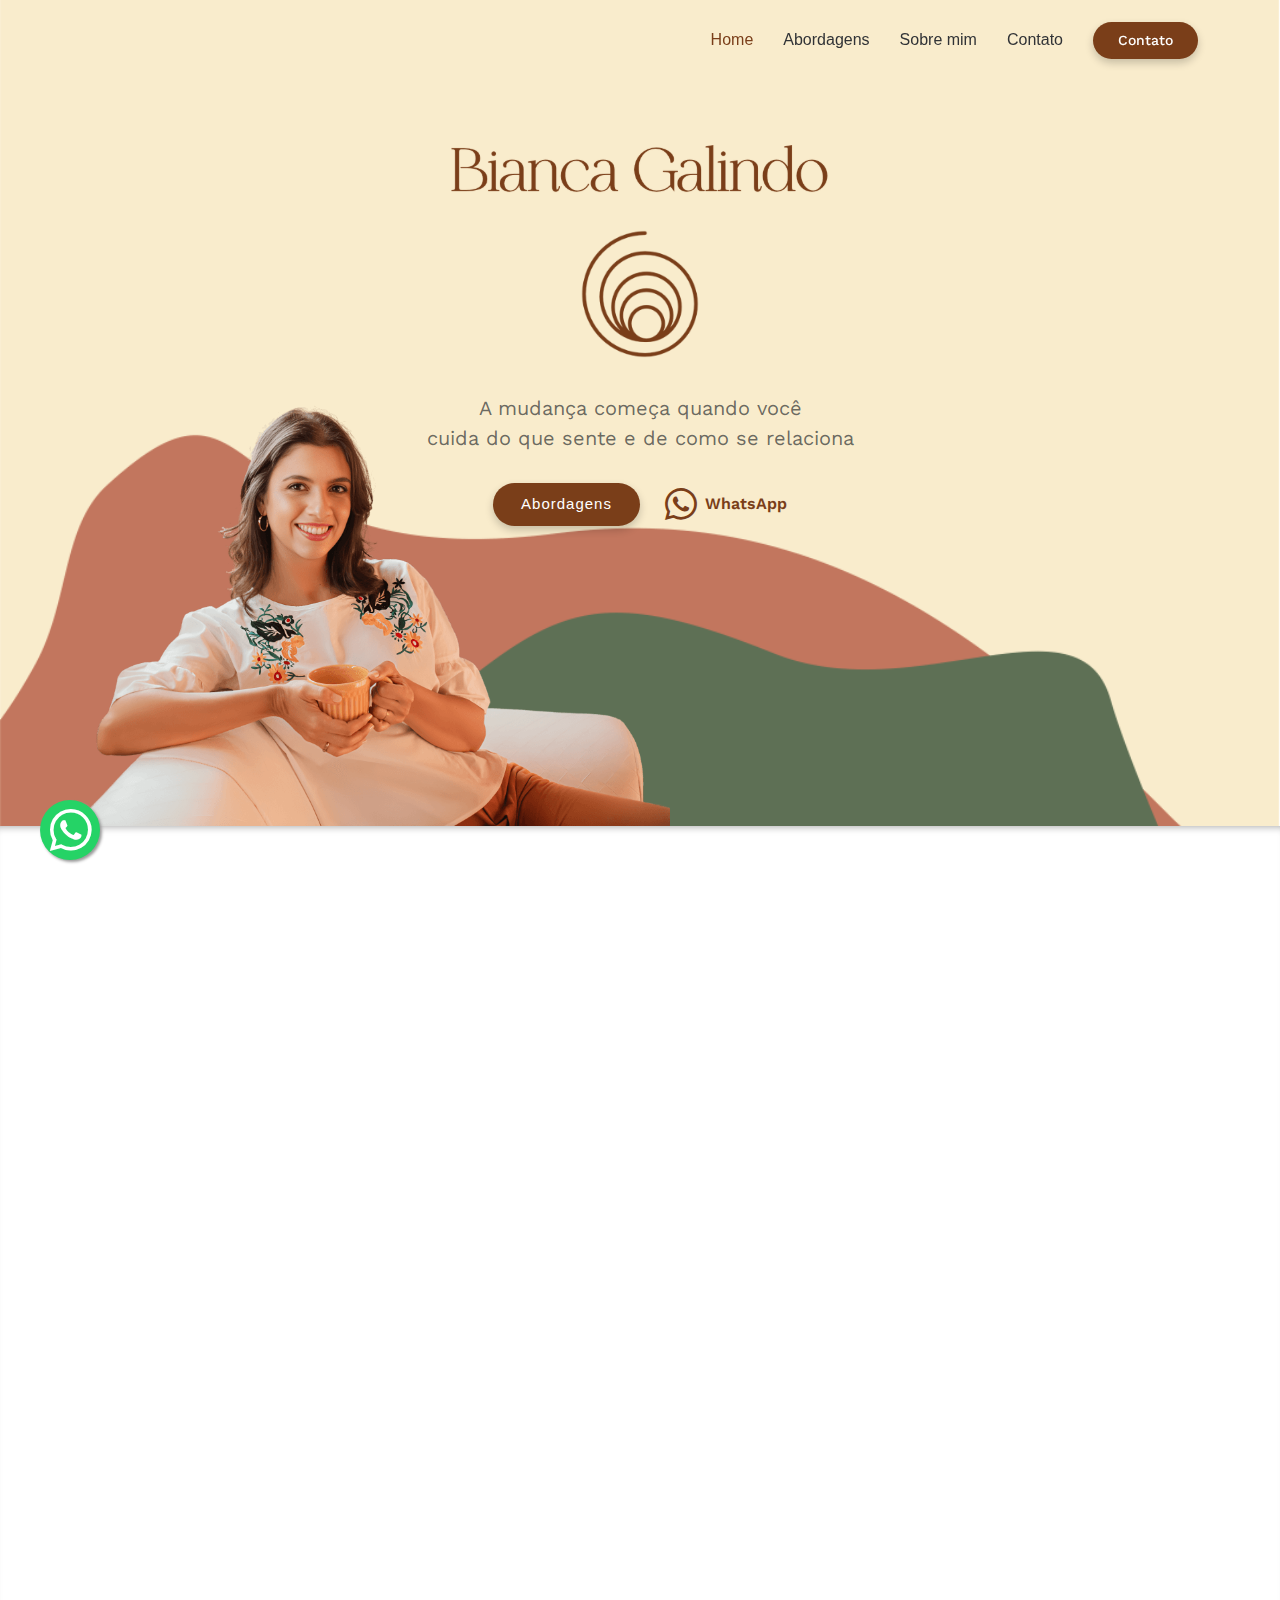
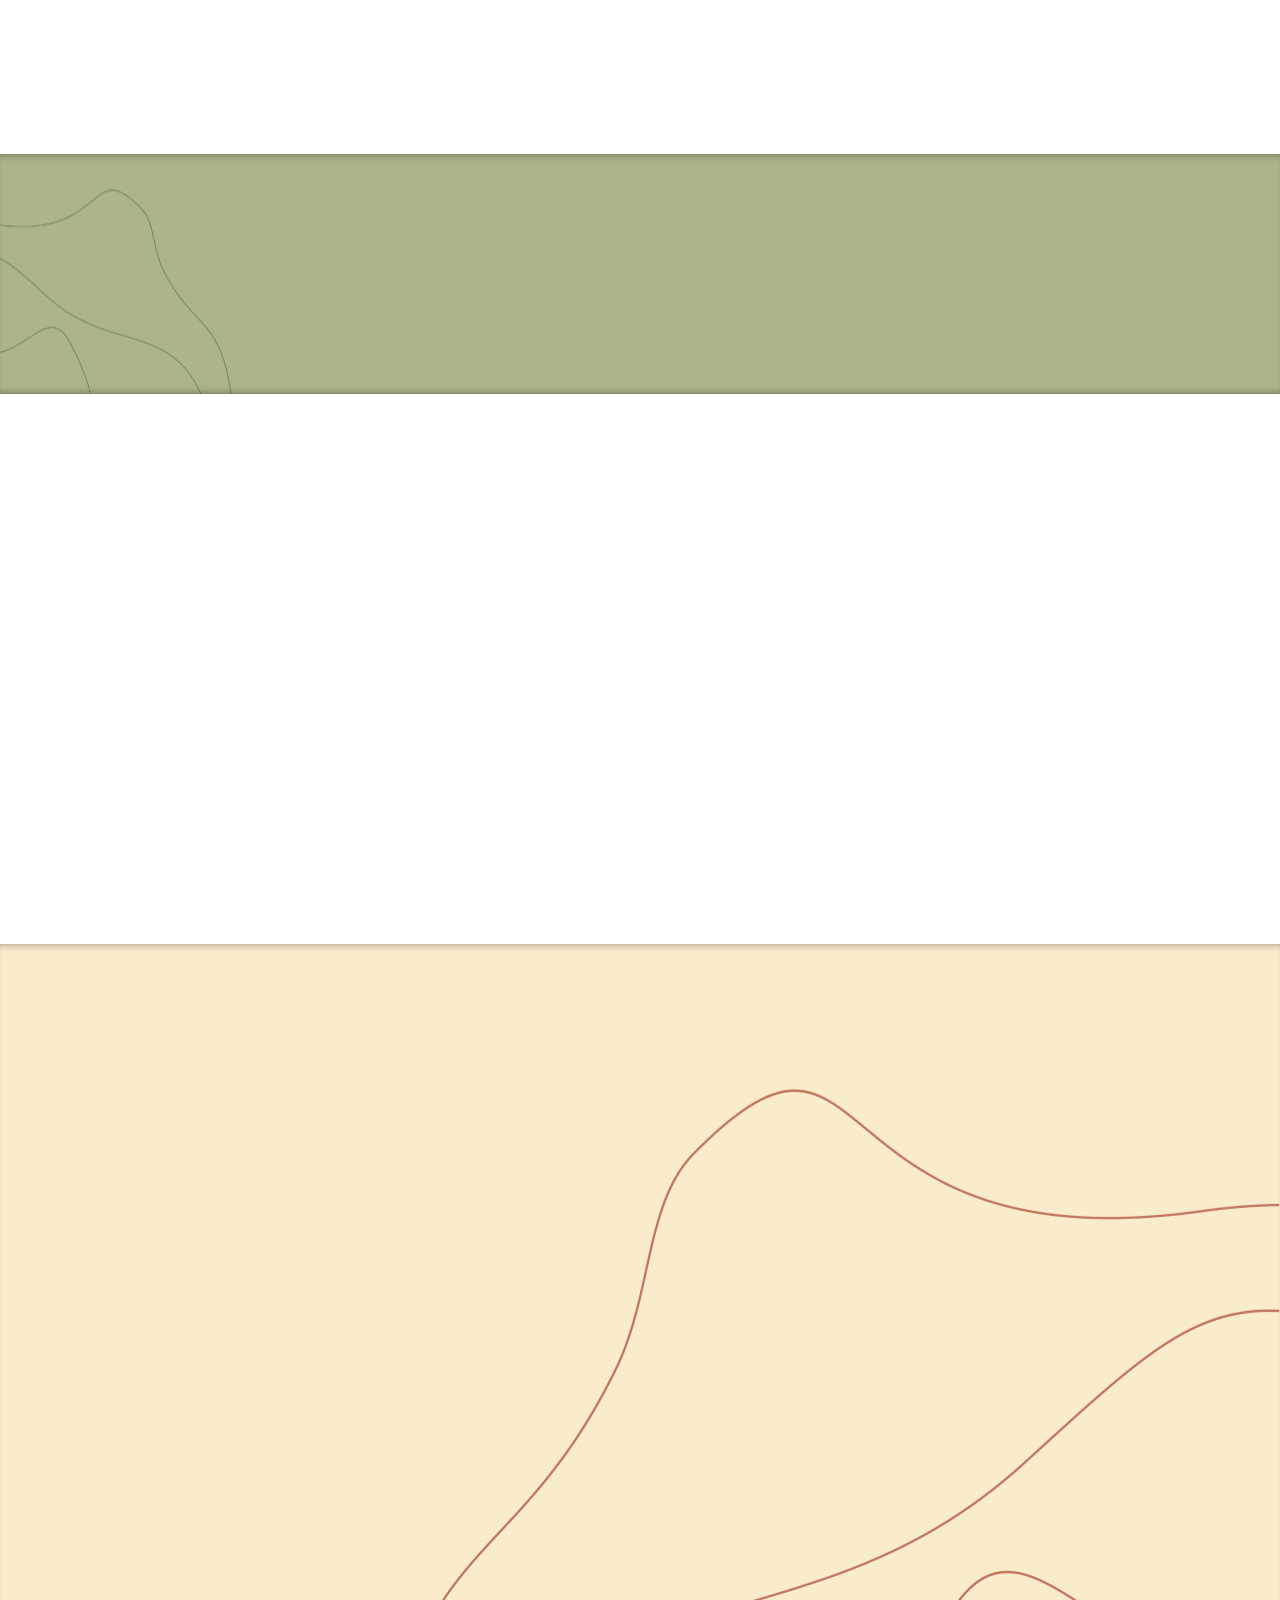
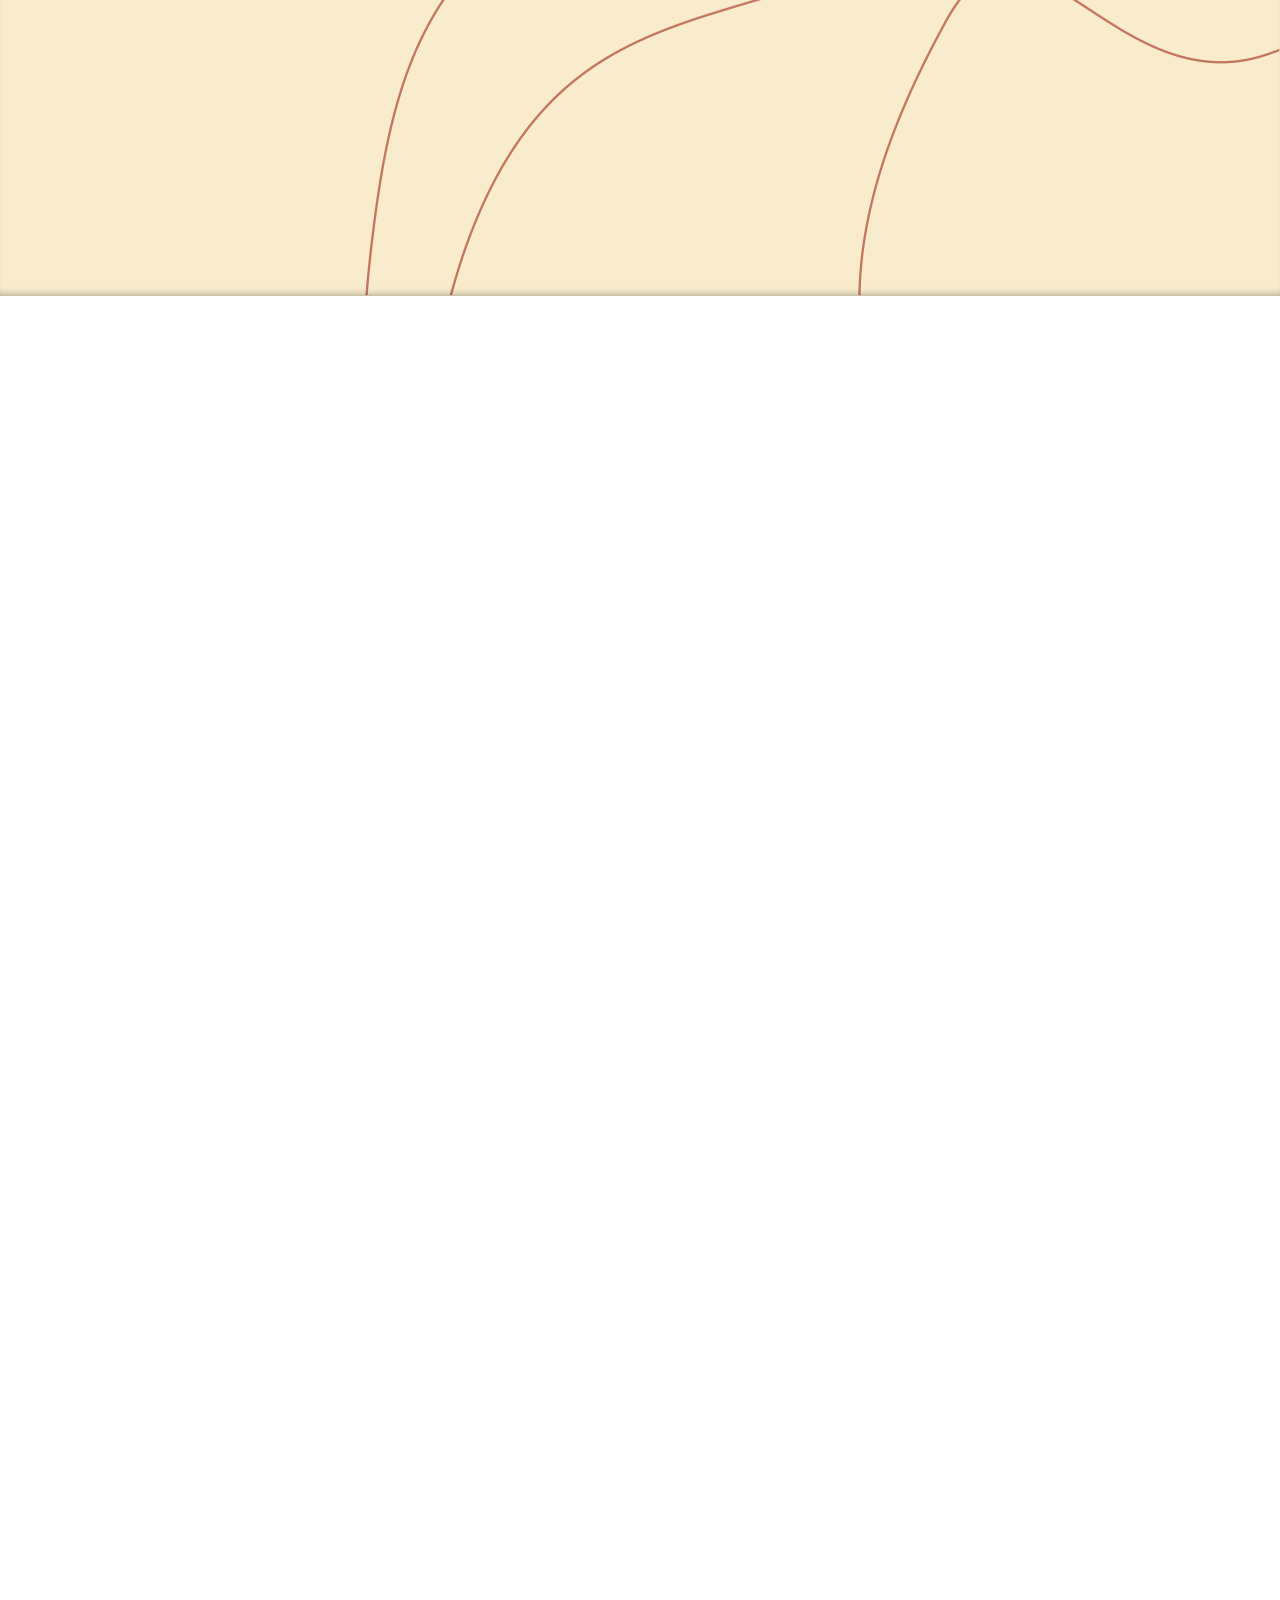
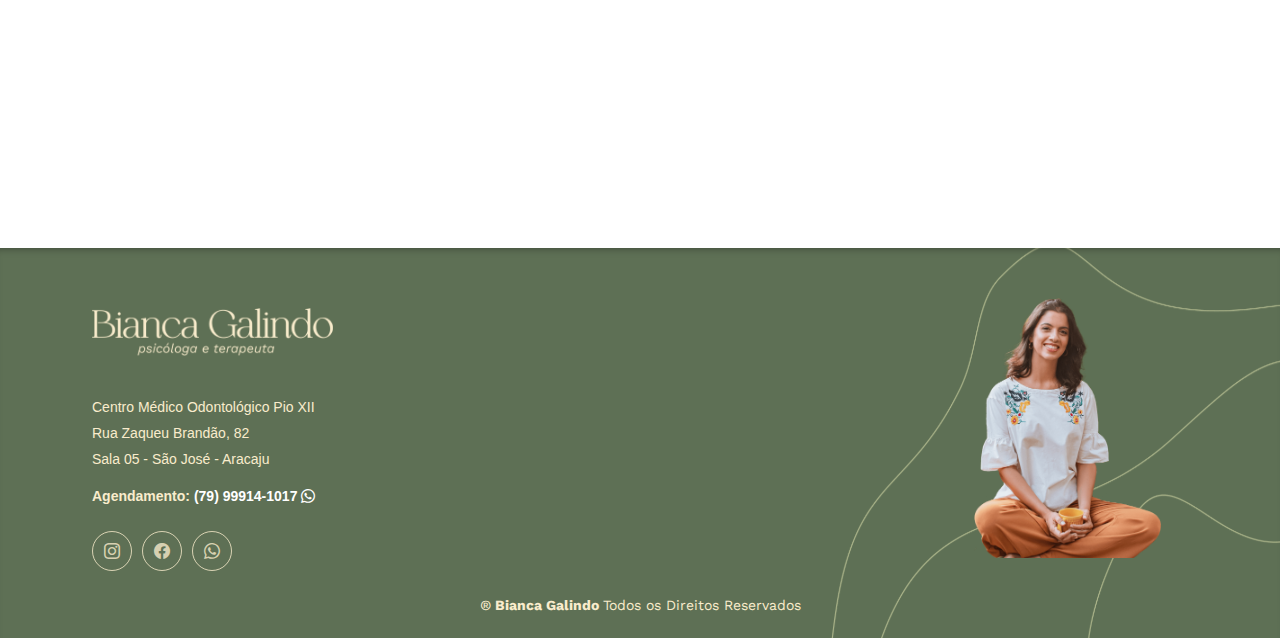
<file: index.html>
<!DOCTYPE html>
<html lang="pt-BR">

<head>
  <meta charset="utf-8">
  <meta content="width=device-width, initial-scale=1.0" name="viewport">
  <title>Bianca Galindo - Psicóloga e Terapeuta em Aracaju | Acolhimento e Segurança</title>
  <link rel="canonical" href="https://biancagalindo.com.br/">
  <meta name="viewport" content="width=device-width, initial-scale=1, maximum-scale=1" />
  <meta http-equiv="X-UA-Compatible" content="IE=edge" />
  <meta http-equiv="content-language" content="pt-BR" />
  <meta name="description" content="Psicóloga clínica para adultos, adolescentes, idosos e terapia de casal. Especializada no cuidado e manejo das Emoções, Estresse, Traumas e Relacionamento. Acolhimento e Segurança no atendimento Psicológico presencialmente em Aracaju ou online por vídeo chamada." />
  <meta name="keywords" content="Psicóloga, Psicoterapia, Terapia, Ansiedade, Trauma, Aracaju, Sergipe, Online" />
  <meta name="copyright" content="2015 Bianca Galindo" />


  <meta property="og:title" content="Bianca Galindo - Psicóloga e Terapeuta em Aracaju | Acolhimento e Segurança">
  <meta property="og:type" content="website">
  <meta property="og:locale" content="pt_BR">
  <meta property="og:url" content="https://biancagalindo.com.br">
  <meta property="og:description" content="Psicóloga clínica para adultos, adolescentes, idosos e terapia de casal. Especializada no cuidado e manejo das Emoções, Estresse, Traumas e Relacionamento. Acolhimento e Segurança no atendimento Psicológico presencialmente em Aracaju ou online por vídeo chamada.">
	<meta property="og:site_name" content="Bianca Galindo - Psicóloga e Terapeuta em Aracaju | Acolhimento e Segurança">
  <meta property="og:image" content="https://biancagalindo.com.br/img/psicologa-bianca-galindo-em-aracaju-sergipe.png">
  <meta property="og:image:width" content="580">
	<meta property="og:image:height" content="550">
	<meta property="og:image:type" content="image/png">
	<meta name="twitter:card" content="summary_large_image">
  <meta name="twitter:url" content="https://biancagalindo.com.br/">
  <meta name="twitter:title" content="Bianca Galindo - Psicóloga e Terapeuta em Aracaju | Acolhimento e Segurança">
  <meta name="twitter:description" content="Psicóloga clínica para adultos, adolescentes, idosos e terapia de casal. Especializada no cuidado e manejo das Emoções, Estresse, Traumas e Relacionamento. Acolhimento e Segurança no atendimento Psicológico presencialmente em Aracaju ou online por vídeo chamada.">
  <meta name="twitter:image" content="https://biancagalindo.com.br/img/psicologa-bianca-galindo-em-aracaju-sergipe.png">



  <!-- Favicons -->
  <link rel="icon" href="assets/img/favicon.png">
  <link rel="shortcut icon" href="assets/img/favicon.ico" />
  <link rel="icon" type="image/png" sizes="32x32" href="assets/img/favicon-32x32.png">
  <link rel="icon" type="image/png" sizes="16x16" href="assets/img/favicon-16x16.png">
  <link rel="apple-touch-icon" sizes="180x180" href="assets/img/apple-touch-icon.png">
  <link rel="android-chrome" sizes="192x192" href="assets/img/android-chrome-192x192.png" />
  <link rel="android-chrome" sizes="512x512" href="assets/img/android-chrome-512x512.png" />
  

  <!-- Fonts -->
  <link href="https://fonts.googleapis.com" rel="preconnect">
  <link href="https://fonts.gstatic.com" rel="preconnect" crossorigin>
  <link href="https://fonts.googleapis.com/css2?family=Work+Sans:ital,wght@0,100..900;1,100..900&display=swap" rel="stylesheet">
  
  <!-- Vendor CSS Files -->
  <link href="assets/vendor/bootstrap/css/bootstrap.min.css" rel="stylesheet">
  <link href="assets/vendor/bootstrap-icons/bootstrap-icons.css" rel="stylesheet">
  <link href="assets/vendor/aos/aos.css" rel="stylesheet">
  <link href="assets/vendor/glightbox/css/glightbox.min.css" rel="stylesheet">
  <link href="assets/vendor/swiper/swiper-bundle.min.css" rel="stylesheet">

  <!-- Main CSS File -->
  <link href="assets/css/main.css" rel="stylesheet">

  <!-- Google Search Verification -->
  <meta name="google-site-verification" content="YuI2KiDnwYha8qO_9geZHEFHwbUeoSXoaVv_ugWY2vg" />

  
  <!-- Google tag (gtag.js) -->
  <script async src="https://www.googletagmanager.com/gtag/js?id=G-CLY58E1488">
  </script>
  <script>
    window.dataLayer = window.dataLayer || [];
    function gtag(){dataLayer.push(arguments);}
    gtag('js', new Date());

    gtag('config', 'G-CLY58E1488');
    gtag('config', 'AW-942660458');
  </script>
  
</head>

<body class="index-page">

  <header id="header" class="header d-flex align-items-center fixed-top">
    <div class="container-fluid container-xl position-relative d-flex align-items-center justify-content-center">


      <a href="index.html" class="logo d-flex justify-content-center align-items-center me-auto">
        <img src="assets/img/psicologa-aracaju-sergipe-logo.png" class="logo-espiral" alt="Psicóloga Aracaju Sergipe Logo" >
        <img class="logo-nome" src="assets/img/psicologa-e-terapeuta-bianca-galindo-aracaju.png" alt="Psicóloga e terapetua Bianca Galindo">
        <h1 class="sitename"></h1>
      </a>

      <nav id="navmenu" class="navmenu">
        <ul>
          <li><a href="index.html#home" class="active">Home</a></li>
          <li><a href="index.html#abordagens">Abordagens</a></li>
          <li><a href="index.html#sobre">Sobre mim</a></li>
          <li><a href="index.html#contato">Contato</a></li>
          <!--
          <li><a href="index.html#services">Services</a></li>
          <li><a href="index.html#pricing">Pricing</a></li>
          <li class="dropdown"><a href="#"><span>Dropdown</span> <i class="bi bi-chevron-down toggle-dropdown"></i></a>
            <ul>
              <li><a href="#">Dropdown 1</a></li>
              <li class="dropdown"><a href="#"><span>Deep Dropdown</span> <i class="bi bi-chevron-down toggle-dropdown"></i></a>
                <ul>
                  <li><a href="#">Deep Dropdown 1</a></li>
                  <li><a href="#">Deep Dropdown 2</a></li>
                  <li><a href="#">Deep Dropdown 3</a></li>
                  <li><a href="#">Deep Dropdown 4</a></li>
                  <li><a href="#">Deep Dropdown 5</a></li>
                </ul>
              </li>
              <li><a href="#">Dropdown 2</a></li>
              <li><a href="#">Dropdown 3</a></li>
              <li><a href="#">Dropdown 4</a></li>
            </ul>
          </li>
          <li><a href="index.html#contato">Contato</a></li>
          -->
        </ul>
        <i class="mobile-nav-toggle d-xl-none bi bi-list"></i>
      </nav>

      <a class="btn-getstarted d-none d-lg-block" href="index.html#contato">Contato</a>
    </div>
    </div>
  </header>

  <main class="main">

    <!-- Hero Section -->
    <section id="home" class="hero section">
      <div class="hero-bg">
        <img src="assets/img/header-background.png" alt="">
      </div>
      <div class="container text-center">
        <div class="d-flex flex-column justify-content-center align-items-center">
          <p data-aos="fade-up" data-aos-delay="80" class="hero-imgs"><img class="logo-nome" src="assets/img/psicologa-e-terapeuta-bianca-galindo-aracaju.png" alt="Psicóloga e terapetua Bianca Galindo"></p>
          <p data-aos="fade-up" data-aos-delay="100" class="hero-imgs"><img class="logo-espiral" src="assets/img/psicologa-aracaju-sergipe-logo.png" alt="Psicóloga Aracaju Sergipe Logo" ></p>
          <!-- <h1 data-aos="fade-up"><img src="assets/img/psicologa-bianca-galindo-logo.png" class="img-fluid" alt="Psicóloga Bianca Galindo" ></h1> -->
          <p class="d-block d-sm-none" data-aos="fade-up" data-aos-delay="150">A mudança começa quando você<br>cuida do que sente e de como se relaciona</p>
          <p class="d-none d-sm-block" data-aos="fade-up" data-aos-delay="150">A mudança começa quando você<br>cuida do que sente e de como se relaciona</p>
          <!-- Psicóloga clínica especializada em experiência somática,<br> focalização, hipnose terapêutica e terapia de casais -->
         
          <div class="d-flex" data-aos="fade-up" data-aos-delay="200">
            <a href="#abordagens" class="btn-get-started">Abordagens</a>
            <!-- use .glightbox for open video -->
            <!-- <a href="https://www.youtube.com/watch?v=Y7f98aduVJ8" class="glightbox btn-watch-video d-flex align-items-center"><i class="bi bi-play-circle"></i><span>Assista ao Vídeo</span></a> -->
            <a href="whatsapp.html" target="_blank" class="btn-watch-video d-flex align-items-center"><i class="bi bi-whatsapp"></i><span>WhatsApp</span></a>
          </div>
          <img src="assets/img/psicologa-bianca-galindo-transparente.png" class="img-fluid hero-img" alt="Psicóloga Bianca Galindo - Aracaju Sergipe" data-aos="zoom-out" data-aos-delay="300">
        </div>
      </div>

    </section><!-- /Hero Section -->



    <!-- Abordagens Section -->
    <section id="abordagens" class="features section">

      <!-- Section Title -->
      <div class="container section-title" data-aos="fade-up">
        <h2>Abordagens Terapêuticas</h2>
        <p>Essas abordagens, integradas de forma personalizada, buscam atender às necessidades únicas de cada paciente</p>
      </div><!-- End Section Title -->

      <div class="container">
        <div class="row justify-content-between">

          <div class="col-lg-5 d-flex align-items-center">

            <ul class="nav nav-tabs" data-aos="fade-up" data-aos-delay="100">
              <li class="nav-item">
                <a class="nav-link active show" data-bs-toggle="tab" data-bs-target="#features-tab-1">
                  <i class="bi bi-person-check"></i>
                  <div>
                    <h4>Experiência Somática</h4> <!-- class="d-block d-lg-block" -->
                    <p>
                      Foco na conexão entre corpo e mente, ajudando os pacientes a reconhecer e processar emoções armazenadas no corpo. Essa abordagem promove a autorregulação e a cura através da consciência corporal
                    </p>
                  </div>
                </a>
              </li>
              <li class="nav-item">
                <a class="nav-link" data-bs-toggle="tab" data-bs-target="#features-tab-2">
                  <i class="bi bi-search"></i>
                  <div>
                    <h4>Focalização</h4> <!-- d-none d-lg-block -->
                    <p>
                      Uma técnica que incentiva a exploração interna das sensações e sentimentos, permitindo que os indivíduos se conectem com sua sabedoria interna
                    </p>
                  </div>
                </a>
              </li>
              <li class="nav-item">
                <a class="nav-link" data-bs-toggle="tab" data-bs-target="#features-tab-3">
                  <i class="bi bi-rocket-takeoff"></i>
                  <div>
                    <h4>Hipnose Terapêutica</h4> <!-- d-none d-lg-block -->
                    <p>
                      Hipnose Ericksoniana que ajuda os pacientes a acessarem estados de consciência mais profundos, promovendo transformações emocionais e comportamentais. Técnica eficaz para tratar traumas, fobias e padrões limitantes
                    </p>
                  </div>
                </a>
              </li>
            </ul><!-- End Tab Nav -->

          </div>

          <div class="col-lg-6">

            <div class="tab-content d-none d-lg-block" data-aos="fade-up" data-aos-delay="200">

              <div class="tab-pane fade active show" id="features-tab-1">
                <img src="assets/img/tabs-1.jpg" alt="" class="img-fluid">
              </div><!-- End Tab Content Item -->

              <div class="tab-pane fade" id="features-tab-2">
                <img src="assets/img/tabs-2.jpg" alt="" class="img-fluid">
              </div><!-- End Tab Content Item -->

              <div class="tab-pane fade" id="features-tab-3">
                <img src="assets/img/tabs-3.jpg" alt="" class="img-fluid">
              </div><!-- End Tab Content Item -->
            </div>

          </div>

        </div>

      </div>

    </section><!-- /Features Section -->

    <!-- Features Details Section -->
    <!--
    <section id="features-details" class="features-details section">

      <div class="container">

        <div class="row gy-4 justify-content-between features-item">

          <div class="col-lg-6" data-aos="fade-up" data-aos-delay="100">
            <img src="assets/img/features-1.jpg" class="img-fluid" alt="">
          </div>

          <div class="col-lg-5 d-flex align-items-center" data-aos="fade-up" data-aos-delay="200">
            <div class="content">
              <h3>Corporis temporibus maiores provident</h3>
              <p>
                Ullamco laboris nisi ut aliquip ex ea commodo consequat. Duis aute irure dolor in reprehenderit in voluptate
                velit esse cillum dolore eu fugiat nulla pariatur. Excepteur sint occaecat cupidatat non proident.
              </p>
              <a href="#" class="btn more-btn">Learn More</a>
            </div>
          </div>

        </div>

        <div class="row gy-4 justify-content-between features-item">

          <div class="col-lg-5 d-flex align-items-center order-2 order-lg-1" data-aos="fade-up" data-aos-delay="100">

            <div class="content">
              <h3>Neque ipsum omnis sapiente quod quia dicta</h3>
              <p>
                Quidem qui dolore incidunt aut. In assumenda harum id iusto lorena plasico mares
              </p>
              <ul>
                <li><i class="bi bi-easel flex-shrink-0"></i> Et corporis ea eveniet ducimus.</li>
                <li><i class="bi bi-patch-check flex-shrink-0"></i> Exercitationem dolorem sapiente.</li>
                <li><i class="bi bi-brightness-high flex-shrink-0"></i> Veniam quia modi magnam.</li>
              </ul>
              <p></p>
              <a href="#" class="btn more-btn">Learn More</a>
            </div>

          </div>

          <div class="col-lg-6 order-1 order-lg-2" data-aos="fade-up" data-aos-delay="200">
            <img src="assets/img/features-2.jpg" class="img-fluid" alt="">
          </div>

        </div>

      </div>

    </section>
    -->
    <!-- /Features Details Section -->

    
    <!-- Featured Services Section -->
    <section id="featured-services" class="featured-services section light-background">

      <div class="container">

        <div class="row gy-4">

          <div class="col-xl-4 col-lg-6" data-aos="fade-up" data-aos-delay="100">
            <div class="service-item d-flex">
              <div class="icon flex-shrink-0"><i class="bi bi-compass"></i></div>
              <div>
                <h4 class="title">Autoconhecimento</h4> <!-- <a href="#" class="stretched-link">Autoconhecimento</a> -->
                <p class="description">Compreender melhor a si mesmo, suas emoções e comportamentos</p>
              </div>
            </div>
          </div>
          <!-- End Service Item -->

          <div class="col-xl-4 col-lg-6" data-aos="fade-up" data-aos-delay="200">
            <div class="service-item d-flex">
              <div class="icon flex-shrink-0"><i class="bi bi-balloon-heart"></i></div>
              <div>
                <h4 class="title">Regulação Emocional</h4>
                <p class="description">Aprender a lidar com estresse, ansiedade e outros desafios emocionais</p>
              </div>
            </div>
          </div><!-- End Service Item -->

          <div class="col-xl-4 col-lg-6" data-aos="fade-up" data-aos-delay="300">
            <div class="service-item d-flex">
              <div class="icon flex-shrink-0"><i class="bi bi-chat-heart"></i></div>
              <div>
                <h4 class="title">Relacionamentos Saudáveis</h4>
                <p class="description">Melhorar a comunicação com os outros promovendo relacionamentos saudáveis</p>
              </div>
            </div>
          </div><!-- End Service Item -->

        </div>

      </div>

    </section><!-- /Featured Services Section -->

    

    <!-- More Features Section -->
    <section id="more-features" class="more-features section">

      <div class="container">

        <div class="row justify-content-around gy-4">

          <div class="col-lg-6 d-flex flex-column justify-content-center order-2 order-lg-1" data-aos="fade-up" data-aos-delay="100">
            <h3>Transforme sua vida com Terapia</h3>
            <p>Descubra seu potencial, supere desafios e viva com mais equilíbrio emocional. Agende sua sessão e cuide de você!</p>

            <div class="row">

              <div class="col-lg-6 icon-box d-flex">
                <i class="bi bi-search flex-shrink-0"></i>
                <div>
                  <h4>Autoconhecimento</h4>
                  <p>Descubra suas emoções, padrões de comportamento e fortaleça seu bem-estar emocional</p>
                </div>
              </div><!-- End Icon Box -->

              <div class="col-lg-6 icon-box d-flex">
                <i class="bi bi-cup-hot flex-shrink-0"></i>
                <div>
                  <h4>Regulação do Estresse</h4>
                  <p>Aprenda técnicas eficazes para lidar com a ansiedade e o estresse diário</p>
                </div>
              </div><!-- End Icon Box -->

              <div class="col-lg-6 icon-box d-flex">
                <i class="bi bi-brightness-high flex-shrink-0"></i>
                <div>
                  <h4>Superação de Traumas</h4>
                  <p>Integre experiências passadas e transforme-as em força para o presente</p>
                </div>
              </div><!-- End Icon Box -->

              <div class="col-lg-6 icon-box d-flex">
                <i class="bi bi-people flex-shrink-0"></i>
                <div>
                  <h4>Melhoria dos Relacionamentos</h4>
                  <p>Desenvolva comunicação e empatia para construir conexões mais saudáveis</p>
                </div>
              </div><!-- End Icon Box -->

            </div>

          </div>

          <div class="features-image col-lg-5 order-1 order-lg-2" data-aos="fade-up" data-aos-delay="200">
            <img src="assets/img/psicologa-bianca-galindo-terapeuta-aracaju.jpg" alt="">
          </div>

        </div>

      </div>

    </section><!-- /More Features Section -->

    <!-- Pricing Section -->
    <!--
    <section id="pricing" class="pricing section">

      
      <div class="container section-title" data-aos="fade-up">
        <h2>Pricing</h2>
        <p>Necessitatibus eius consequatur ex aliquid fuga eum quidem sint consectetur velit</p>
      </div>

      <div class="container">

        <div class="row gy-4">

          <div class="col-lg-4" data-aos="zoom-in" data-aos-delay="100">
            <div class="pricing-item">
              <h3>Free Plan</h3>
              <p class="description">Ullam mollitia quasi nobis soluta in voluptatum et sint palora dex strater</p>
              <h4><sup>$</sup>0<span> / month</span></h4>
              <a href="#" class="cta-btn">Start a free trial</a>
              <p class="text-center small">No credit card required</p>
              <ul>
                <li><i class="bi bi-check"></i> <span>Quam adipiscing vitae proin</span></li>
                <li><i class="bi bi-check"></i> <span>Nec feugiat nisl pretium</span></li>
                <li><i class="bi bi-check"></i> <span>Nulla at volutpat diam uteera</span></li>
                <li class="na"><i class="bi bi-x"></i> <span>Pharetra massa massa ultricies</span></li>
                <li class="na"><i class="bi bi-x"></i> <span>Massa ultricies mi quis hendrerit</span></li>
                <li class="na"><i class="bi bi-x"></i> <span>Voluptate id voluptas qui sed aperiam rerum</span></li>
                <li class="na"><i class="bi bi-x"></i> <span>Iure nihil dolores recusandae odit voluptatibus</span></li>
              </ul>
            </div>
          </div>

          <div class="col-lg-4" data-aos="zoom-in" data-aos-delay="200">
            <div class="pricing-item featured">
              <p class="popular">Popular</p>
              <h3>Business Plan</h3>
              <p class="description">Ullam mollitia quasi nobis soluta in voluptatum et sint palora dex strater</p>
              <h4><sup>$</sup>29<span> / month</span></h4>
              <a href="#" class="cta-btn">Start a free trial</a>
              <p class="text-center small">No credit card required</p>
              <ul>
                <li><i class="bi bi-check"></i> <span>Quam adipiscing vitae proin</span></li>
                <li><i class="bi bi-check"></i> <span>Nec feugiat nisl pretium</span></li>
                <li><i class="bi bi-check"></i> <span>Nulla at volutpat diam uteera</span></li>
                <li><i class="bi bi-check"></i> <span>Pharetra massa massa ultricies</span></li>
                <li><i class="bi bi-check"></i> <span>Massa ultricies mi quis hendrerit</span></li>
                <li><i class="bi bi-check"></i> <span>Voluptate id voluptas qui sed aperiam rerum</span></li>
                <li class="na"><i class="bi bi-x"></i> <span>Iure nihil dolores recusandae odit voluptatibus</span></li>
              </ul>
            </div>
          </div>

          <div class="col-lg-4" data-aos="zoom-in" data-aos-delay="300">
            <div class="pricing-item">
              <h3>Developer Plan</h3>
              <p class="description">Ullam mollitia quasi nobis soluta in voluptatum et sint palora dex strater</p>
              <h4><sup>$</sup>49<span> / month</span></h4>
              <a href="#" class="cta-btn">Start a free trial</a>
              <p class="text-center small">No credit card required</p>
              <ul>
                <li><i class="bi bi-check"></i> <span>Quam adipiscing vitae proin</span></li>
                <li><i class="bi bi-check"></i> <span>Nec feugiat nisl pretium</span></li>
                <li><i class="bi bi-check"></i> <span>Nulla at volutpat diam uteera</span></li>
                <li><i class="bi bi-check"></i> <span>Pharetra massa massa ultricies</span></li>
                <li><i class="bi bi-check"></i> <span>Massa ultricies mi quis hendrerit</span></li>
                <li><i class="bi bi-check"></i> <span>Voluptate id voluptas qui sed aperiam rerum</span></li>
                <li><i class="bi bi-check"></i> <span>Iure nihil dolores recusandae odit voluptatibus</span></li>
              </ul>
            </div>
          </div>

        </div>

      </div>

    </section>
    -->
    <!-- /Pricing Section -->

    <!-- Testimonials Section -->
    <section id="testimonials" class="testimonials section light-background">

      <!-- Section Title -->
      <div class="container section-title" data-aos="fade-up">
        <h2>Avaliações no Google</h2>
        <p>Há mais de 12 anos a serviço do cuidado das suas emoções, te apoiando na travessia do desconforto ao bem-estar</p>
      </div><!-- End Section Title -->

      <div class="container" data-aos="fade-up" data-aos-delay="100">

        <div class="swiper init-swiper">
          <script type="application/json" class="swiper-config">
            {
              "loop": true,
              "speed": 600,
              "autoplay": {
                "delay": 5000
              },
              "slidesPerView": "auto",
              "pagination": {
                "el": ".swiper-pagination",
                "type": "bullets",
                "clickable": true
              },
              "breakpoints": {
                "320": {
                  "slidesPerView": 1,
                  "spaceBetween": 40
                },
                "1200": {
                  "slidesPerView": 3,
                  "spaceBetween": 1
                }
              }
            }
          </script>
          <div class="swiper-wrapper">

            <div class="swiper-slide">
              <div class="testimonial-item">
                <div class="stars">
                  <i class="bi bi-star-fill"></i><i class="bi bi-star-fill"></i><i class="bi bi-star-fill"></i><i class="bi bi-star-fill"></i><i class="bi bi-star-fill"></i>
                </div>
                <p>
                  Bianca é uma profissional exemplar. É muito sensível às questões alheias, deixa o paciente confortável e o ambiente agradável para falar sobre qualquer assunto. Tem muita paciência e respeito, não é invasiva e tem me ajudado há 4 anos a ser a melhor versão de mim. Não tenho do que reclamar, pelo contrário, só agradecer. Recomendo!
                </p>
                <div class="profile mt-auto">
                  <img src="assets/img/testimonials/cliente-1.png" class="testimonial-img" alt="">
                  <h3>Caio Jisman</h3>
                  <h4>Cliente</h4>
                </div>
              </div>
            </div><!-- End testimonial item -->

            <div class="swiper-slide">
              <div class="testimonial-item">
                <div class="stars">
                  <i class="bi bi-star-fill"></i><i class="bi bi-star-fill"></i><i class="bi bi-star-fill"></i><i class="bi bi-star-fill"></i><i class="bi bi-star-fill"></i>
                </div>
                <p>
                  Profissional excelente! Muito educada. Sabe ouvir e deixa o paciente confortável. Ela procura diversas formas de promover o bem-estar, orientando na reconexão pessoal e com o mundo. Fantástica!
                </p>
                <div class="profile mt-auto">
                  <img src="assets/img/testimonials/cliente-2.png" class="testimonial-img" alt="">
                  <h3>Alisson Leite</h3>
                  <h4>Cliente</h4>
                </div>
              </div>
            </div><!-- End testimonial item -->

            <div class="swiper-slide">
              <div class="testimonial-item">
                <div class="stars">
                  <i class="bi bi-star-fill"></i><i class="bi bi-star-fill"></i><i class="bi bi-star-fill"></i><i class="bi bi-star-fill"></i><i class="bi bi-star-fill"></i>
                </div>
                <p>
                  Ótima profissional, competente, acolhedora e com sua experiência nos ajuda a vencer nossos medos e traumas. Super indico.
                </p>
                <div class="profile mt-auto">
                  <img src="assets/img/testimonials/cliente-3.png" class="testimonial-img" alt="">
                  <h3>Janes Silva</h3>
                  <h4>Educadora Parental</h4>
                </div>
              </div>
            </div><!-- End testimonial item -->

            <div class="swiper-slide">
              <div class="testimonial-item">
                <div class="stars">
                  <i class="bi bi-star-fill"></i><i class="bi bi-star-fill"></i><i class="bi bi-star-fill"></i><i class="bi bi-star-fill"></i><i class="bi bi-star-fill"></i>
                </div>
                <p>
                  Minha terapeuta maravilhosa, tem me ajudado a conduzir minha história, trazendo reflexões e clareza pra minha vida!🥰
                </p>
                <div class="profile mt-auto">
                  <img src="assets/img/testimonials/cliente-4.png" class="testimonial-img" alt="">
                  <h3>Hevelin Del</h3>
                  <h4>Cliente</h4>
                </div>
              </div>
            </div><!-- End testimonial item -->

            <div class="swiper-slide">
              <div class="testimonial-item">
                <div class="stars">
                  <i class="bi bi-star-fill"></i><i class="bi bi-star-fill"></i><i class="bi bi-star-fill"></i><i class="bi bi-star-fill"></i><i class="bi bi-star-fill"></i>
                </div>
                <p>
                  Uma profissional maravilhosa, ótima pessoa, fiquei bastante a vontade com ela!! Gostei muito.
                </p>
                <div class="profile mt-auto">
                  <img src="assets/img/testimonials/cliente-5.png" class="testimonial-img" alt="">
                  <h3>Vânia Nascimento</h3>
                  <h4>Cliente</h4>
                </div>
              </div>
            </div><!-- End testimonial item -->

            <div class="swiper-slide">
              <div class="testimonial-item">
                <div class="stars">
                  <i class="bi bi-star-fill"></i><i class="bi bi-star-fill"></i><i class="bi bi-star-fill"></i><i class="bi bi-star-fill"></i><i class="bi bi-star-fill"></i>
                </div>
                <p>
                  Otima profissional. Otima pessoa. Te deixa bem a vontade nas sessões. E alem de tudo isso uma verdadeira amiga. Te desejo todo sucesso sempre. Minha psi.
                </p>
                <div class="profile mt-auto">
                  <img src="assets/img/testimonials/cliente-6.png" class="testimonial-img" alt="">
                  <h3>Leo Macedo</h3>
                  <h4>Cliente</h4>
                </div>
              </div>
            </div><!-- End testimonial item -->

          </div>
          <div class="swiper-pagination"></div>
        </div>

      </div>

    </section><!-- /Testimonials Section -->


    
    <!-- Sobre Section -->
    <section id="sobre" class="about section">

      <div class="container">

        <div class="row gy-4">

          <div class="col-lg-6 content" data-aos="fade-up" data-aos-delay="100">
            <p class="who-we-are">Quem Sou</p>
            <h3>Psicóloga Bianca Galindo</h3>
            <p class="fst-italic">
              Cuidar de você começa aqui: autoconhecimento, equilíbrio emocional e transformação.
            </p>
            <p>
              Sou Bianca Galindo, uma psicóloga clínica apaixonada pelo cuidado emocional e pelo desenvolvimento humano. Especializada em focalização, regulação emocional e experiências somáticas, meu trabalho é guiado pela crença de que o corpo e a mente estão intrinsecamente conectados. Utilizo uma abordagem psicobiológica, integrando diversas técnicas, como hipnose terapêutica e arte-terapia, para ajudar meus pacientes a explorar suas emoções e a ressignificar experiências de vida.
            </p>
            <p>
              Minha formação inclui especializações em Hipnoterapia Ericksoniana, Arte-terapia, Psicologia Transpessoal e Experiência Somática. Com um olhar atento às necessidades individuais, atendo adolescentes, adultos, idosos e casais, sempre buscando promover um espaço acolhedor e seguro para o crescimento pessoal e a cura.
            </p>
            <p>
              Acredito que a jornada de autoconhecimento é um processo contínuo, onde a autoaceitação e a compaixão são fundamentais. Estou aqui para apoiar cada um em sua trajetória, reconhecendo a beleza e a complexidade do ser humano.
            </p>
            <!--
            <ul>
              <li><i class="bi bi-check-circle"></i> <span>Ullamco laboris nisi ut aliquip ex ea commodo consequat.</span></li>
              <li><i class="bi bi-check-circle"></i> <span>Duis aute irure dolor in reprehenderit in voluptate velit.</span></li>
              <li><i class="bi bi-check-circle"></i> <span>Ullamco laboris nisi ut aliquip ex ea commodo consequat. Duis aute irure dolor in reprehenderit in voluptate trideta storacalaperda mastiro dolore eu fugiat nulla pariatur.</span></li>
            </ul>
            <a href="#" class="read-more"><span>Read More</span><i class="bi bi-arrow-right"></i></a>
            -->
          </div>

          <div class="col-lg-6 about-images" data-aos="fade-up" data-aos-delay="200">
            <div class="row gy-4">
              <div class="col-lg-6">
                <img src="assets/img/psicologa-bianca-galindo-1.jpg" class="img-fluid" alt="">
              </div>
              <div class="col-lg-6">
                <div class="row gy-4">
                  <div class="col-lg-12 d-none d-lg-block">
                    <img src="assets/img/psicologa-bianca-galindo-2.jpg" class="img-fluid" alt="">
                  </div>
                  <div class="col-lg-12 d-none d-lg-block">
                    <img src="assets/img/psicologa-bianca-galindo-3.jpg" class="img-fluid" alt="">
                  </div>
                </div>
              </div>
            </div>

          </div>

        </div>

      </div>
    </section><!-- /About Section -->

    <!-- Clients Section -->
    <!--
    <section id="clients" class="clients section">

      <div class="container" data-aos="fade-up">

        <div class="row gy-4">

          <div class="col-xl-2 col-md-3 col-6 client-logo">
            <img src="assets/img/clients/client-1.png" class="img-fluid" alt="">
          </div>

          <div class="col-xl-2 col-md-3 col-6 client-logo">
            <img src="assets/img/clients/client-2.png" class="img-fluid" alt="">
          </div>

          <div class="col-xl-2 col-md-3 col-6 client-logo">
            <img src="assets/img/clients/client-3.png" class="img-fluid" alt="">
          </div>

          <div class="col-xl-2 col-md-3 col-6 client-logo">
            <img src="assets/img/clients/client-4.png" class="img-fluid" alt="">
          </div>

          <div class="col-xl-2 col-md-3 col-6 client-logo">
            <img src="assets/img/clients/client-5.png" class="img-fluid" alt="">
          </div>

          <div class="col-xl-2 col-md-3 col-6 client-logo">
            <img src="assets/img/clients/client-6.png" class="img-fluid" alt="">
          </div>

        </div>

      </div>

    </section>
    -->
    <!-- /Clients Section -->


    <!-- Contato Section -->
    <section id="contato" class="contact section">

      <!-- Section Title -->
      <div class="container section-title" data-aos="fade-up">
        <h2>Contato</h2>
        <!-- <p>Entre em contato e agende sua terapia!</p> -->
      </div><!-- End Section Title -->

      <div class="container" data-aos="fade-up" data-aos-delay="100">

        <div class="row gy-4">

          <div class="col-lg-6">
            <div class="info-item d-flex flex-column justify-content-center align-items-center" data-aos="fade-up" data-aos-delay="200">
              <i class="bi bi-geo-alt contact-icon"></i>
              <h3>Endereço</h3>
              <p>Centro Médico Odontológico Pio XII</p>
              <p>R. Zaqueu Brandão, 82 - Aracaju</p>
            </div>
          </div><!-- End Info Item -->

          <div class="col-lg-6">
            <a href="whatsapp.html" target="_blank">
            <div class="info-item d-flex flex-column justify-content-center align-items-center" data-aos="fade-up" data-aos-delay="300">
              <i class="bi bi-telephone contact-icon"></i>
              <h3>Whatsapp</h3>
              <p><i class="bi bi-whatsapp"></i> (79) 99914-1017</p>
            </div>
            </a>
          </div><!-- End Info Item -->

          <!--<div class="col-lg-3 col-md-6">
            <div class="info-item d-flex flex-column justify-content-center align-items-center" data-aos="fade-up" data-aos-delay="400">
              <i class="bi bi-envelope"></i>
              <h3>Email</h3>
              <p>contato@biancagalindo.com.br</p>
            </div>
          </div> --><!-- End Info Item -->

        </div>

        <div class="row gy-4 mt-1">
          <div class="col-lg-12" data-aos="fade-up" data-aos-delay="300">
            <iframe src="https://www.google.com/maps/embed?pb=!1m18!1m12!1m3!1d3917.5822061437693!2d-37.05899472395102!3d-10.919322421936936!2m3!1f0!2f0!3f0!3m2!1i1024!2i768!4f13.1!3m3!1m2!1s0x71ab39e01e51add%3A0x424f497bd4f8f5eb!2sPsic%C3%B3loga%20e%20Terapeuta%20Bianca%20Galindo!5e0!3m2!1spt-BR!2sbr!4v1684850693708!5m2!1spt-BR!2sbr" frameborder="0" style="border:0; width: 100%; height: 400px; box-shadow: 0px 0px 20px rgba(0, 0, 0, 0.1);" allowfullscreen="" loading="lazy" referrerpolicy="no-referrer-when-downgrade"></iframe>
          </div><!-- End Google Maps -->


        </div>

      </div>

    </section><!-- /Contact Section -->

  </main>

  <footer id="footer" class="footer position-relative light-background">

    <div class="container footer-top">
      <div class="row gy-4">
        <div class="col-xl-3 col-lg-4 col-md-6 col-sm-12 footer-about">
          <a href="index.html" class="logo d-flex align-items-center">
            <img class="img-fluid mx-auto d-block" src="assets/img/psicologa-terapeuta-bianca-galindo.png" alt="Psicóloga e Terapeuta Bianca Galindo"><!-- <span class="sitename">QuickStart</span> -->
          </a>
          <div class="footer-contact pt-3">
            <p>Centro Médico Odontológico Pio XII</p>
            <p>Rua Zaqueu Brandão, 82</p>
            <p>Sala 05 - São José - Aracaju</p>
              
              
            <p class="mt-3"><strong>Agendamento:
              <a href="whatsapp.html" target="_blank">
                 (79) 99914-1017 <i class="bi bi-whatsapp pull-left"></i>
              </a>
            </strong></p>
          </div>
          <div class="social-links d-flex mt-4">
            <a href="https://www.instagram.com/lugar.de.ser"><i class="bi bi-instagram"></i></a>
            <a href="https://www.facebook.com/PsicologaBiancaGalindo"><i class="bi bi-facebook"></i></a>
            <a href="whatsapp.html" target="_blank"><i class="bi bi-whatsapp"></i></a>
          </div>
        </div>
<!--
        <div class="col-lg-2 col-md-3 footer-links">
          
          <h4>Useful Links</h4>
          <ul>
            <li><a href="#">Home</a></li>
            <li><a href="#">About us</a></li>
            <li><a href="#">Services</a></li>
            <li><a href="#">Terms of service</a></li>
            <li><a href="#">Privacy policy</a></li>
          </ul>
          
        </div>
-->


        <!-- Espaçador visível apenas no screen LARGER -->
        <div class="col-xl-6 col-lg-5  col-md-6 col-sm-12 footer-newsletter  d-none d-lg-block"></div>

        <!-- col-lg-2 col-md-3 footer-links -->
        <!--
        <div class="col-lg-2 col-md-6 footer-newsletter  d-none d-lg-block">
        </div>
        <div class="col-lg-4 col-md-6 footer-links  d-none d-lg-block">
          <h4>Sessões do site</h4>
          <ul>
            <li><a href="#home">Home</a></li>
            <li><a href="#abordagens">Abordagens</a></li>
            <li><a href="#sobre">Sobre</a></li>
            <li><a href="#contato">Contato</a></li>
          </ul>
        </div>
        -->

        <!-- col-lg-4 col-md-12 footer-newsletter -->
        <div class="col-xl-3 col-lg-3  col-md-6 col-sm-12 bianca-footer  d-none d-md-block text-center">
          <!--
          <h4>Acredite em Si</h4>
          <p>"Cuidar de você começa aqui: autoconhecimento, equilíbrio emocional e transformação."</p>
          -->
          <img src="assets/img/psicologa-terapeuta-bianca-galindo-foto.png" class="img-fluid" alt="Psicóloga e Terapeuta Bianca Galindo">
        </div>

      </div>
    </div>

    <div class="container copyright text-center mt-1"><!--  mt-4  * removi classe que da margem top-->
      <p>®<strong class="px-1 sitename">Bianca Galindo</strong><span>Todos os Direitos Reservados</span></p>
    </div>

  </footer>

  <!-- Whatsapp Button -->
  <a href="whatsapp.html" class="whatsapp-float-left d-none d-lg-block" target="_blank">
    <i class="bi bi-whatsapp whatsapp-my-float"></i>
  </a>
  <a href="whatsapp.html" class="whatsapp-float-center d-block d-lg-none" target="_blank">
    <i class="bi bi-whatsapp whatsapp-my-float"></i>
  </a>

  <!-- Scroll Top -->
  <a href="#" id="scroll-top" class="scroll-top d-flex align-items-center justify-content-center"><i class="bi bi-arrow-up-short"></i></a>

  <!-- Preloader -->
  <div id="preloader"></div>

  <!-- Vendor JS Files -->
  <script src="assets/vendor/bootstrap/js/bootstrap.bundle.min.js"></script>
  <script src="assets/vendor/aos/aos.js"></script>
  <script src="assets/vendor/glightbox/js/glightbox.min.js"></script>
  <script src="assets/vendor/swiper/swiper-bundle.min.js"></script>

  <!-- Main JS File -->
  <script src="assets/js/main.js"></script>

</body>

</html>
</file>
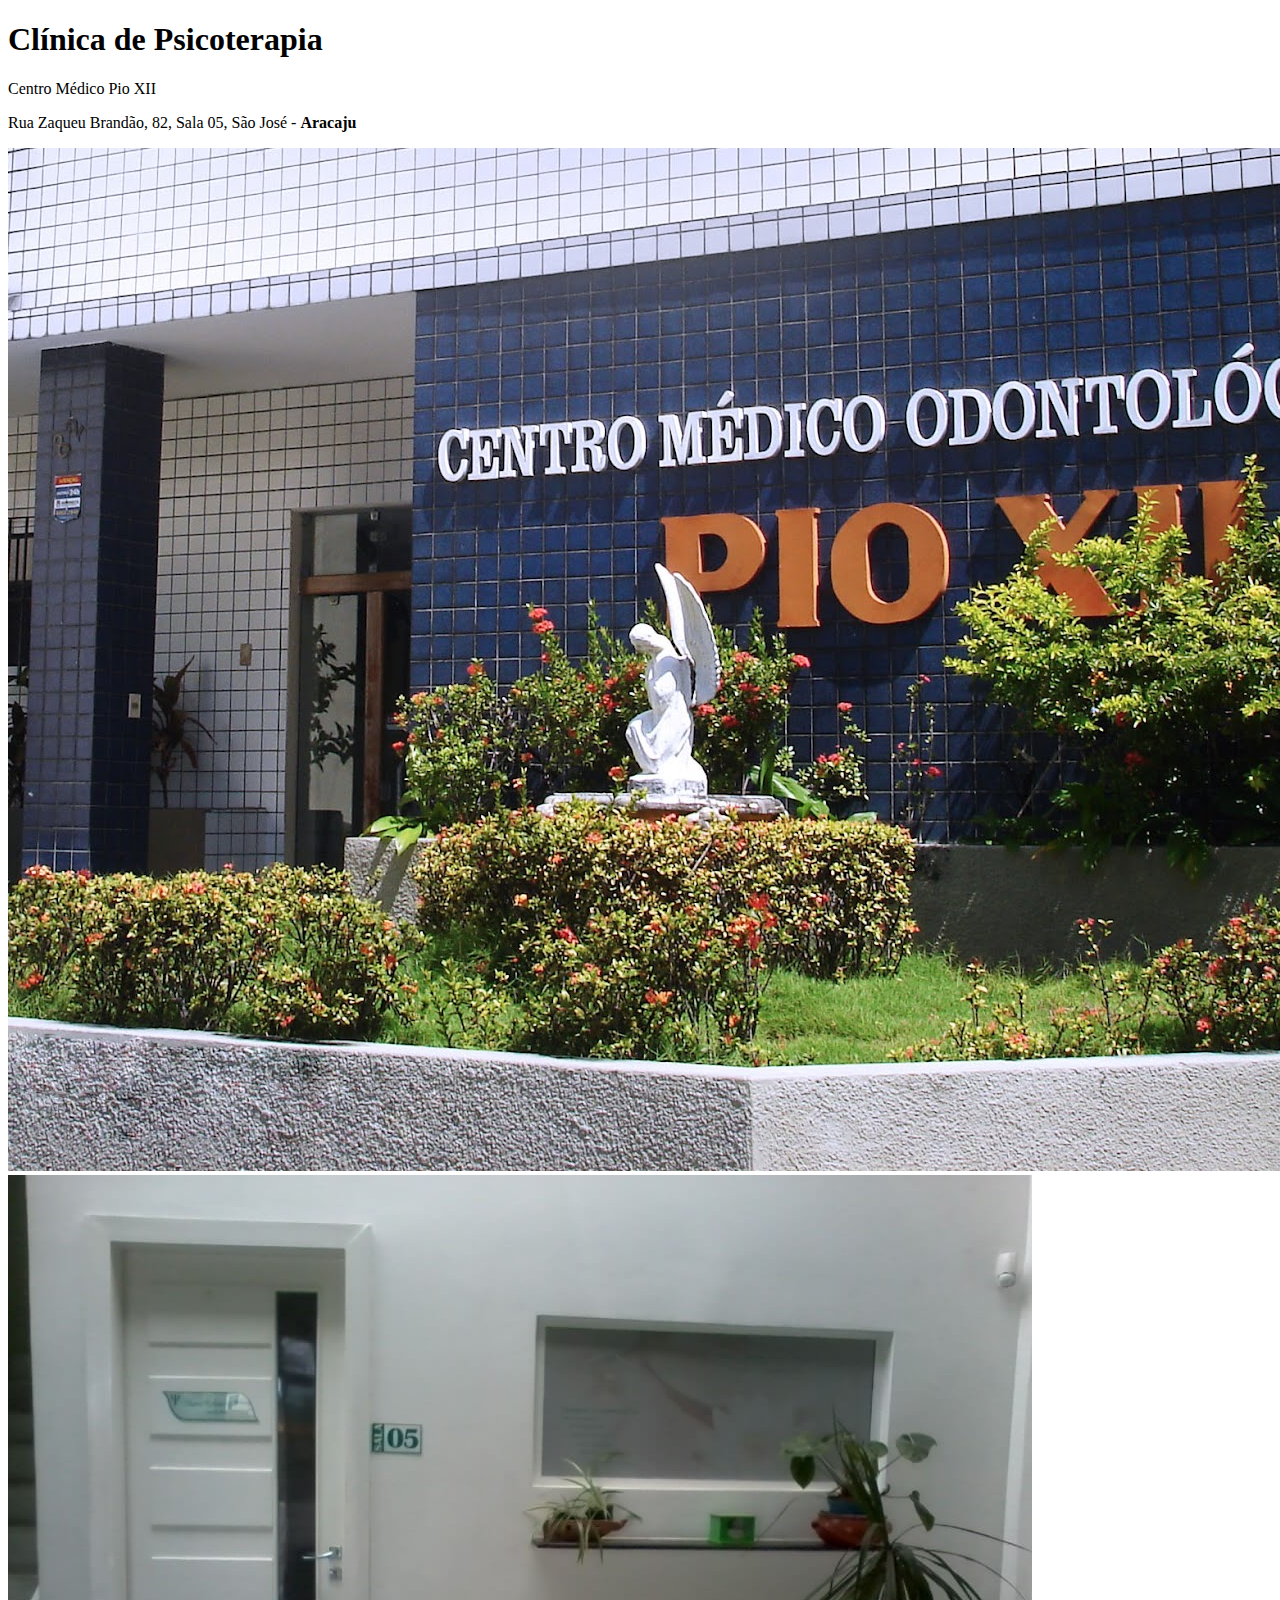
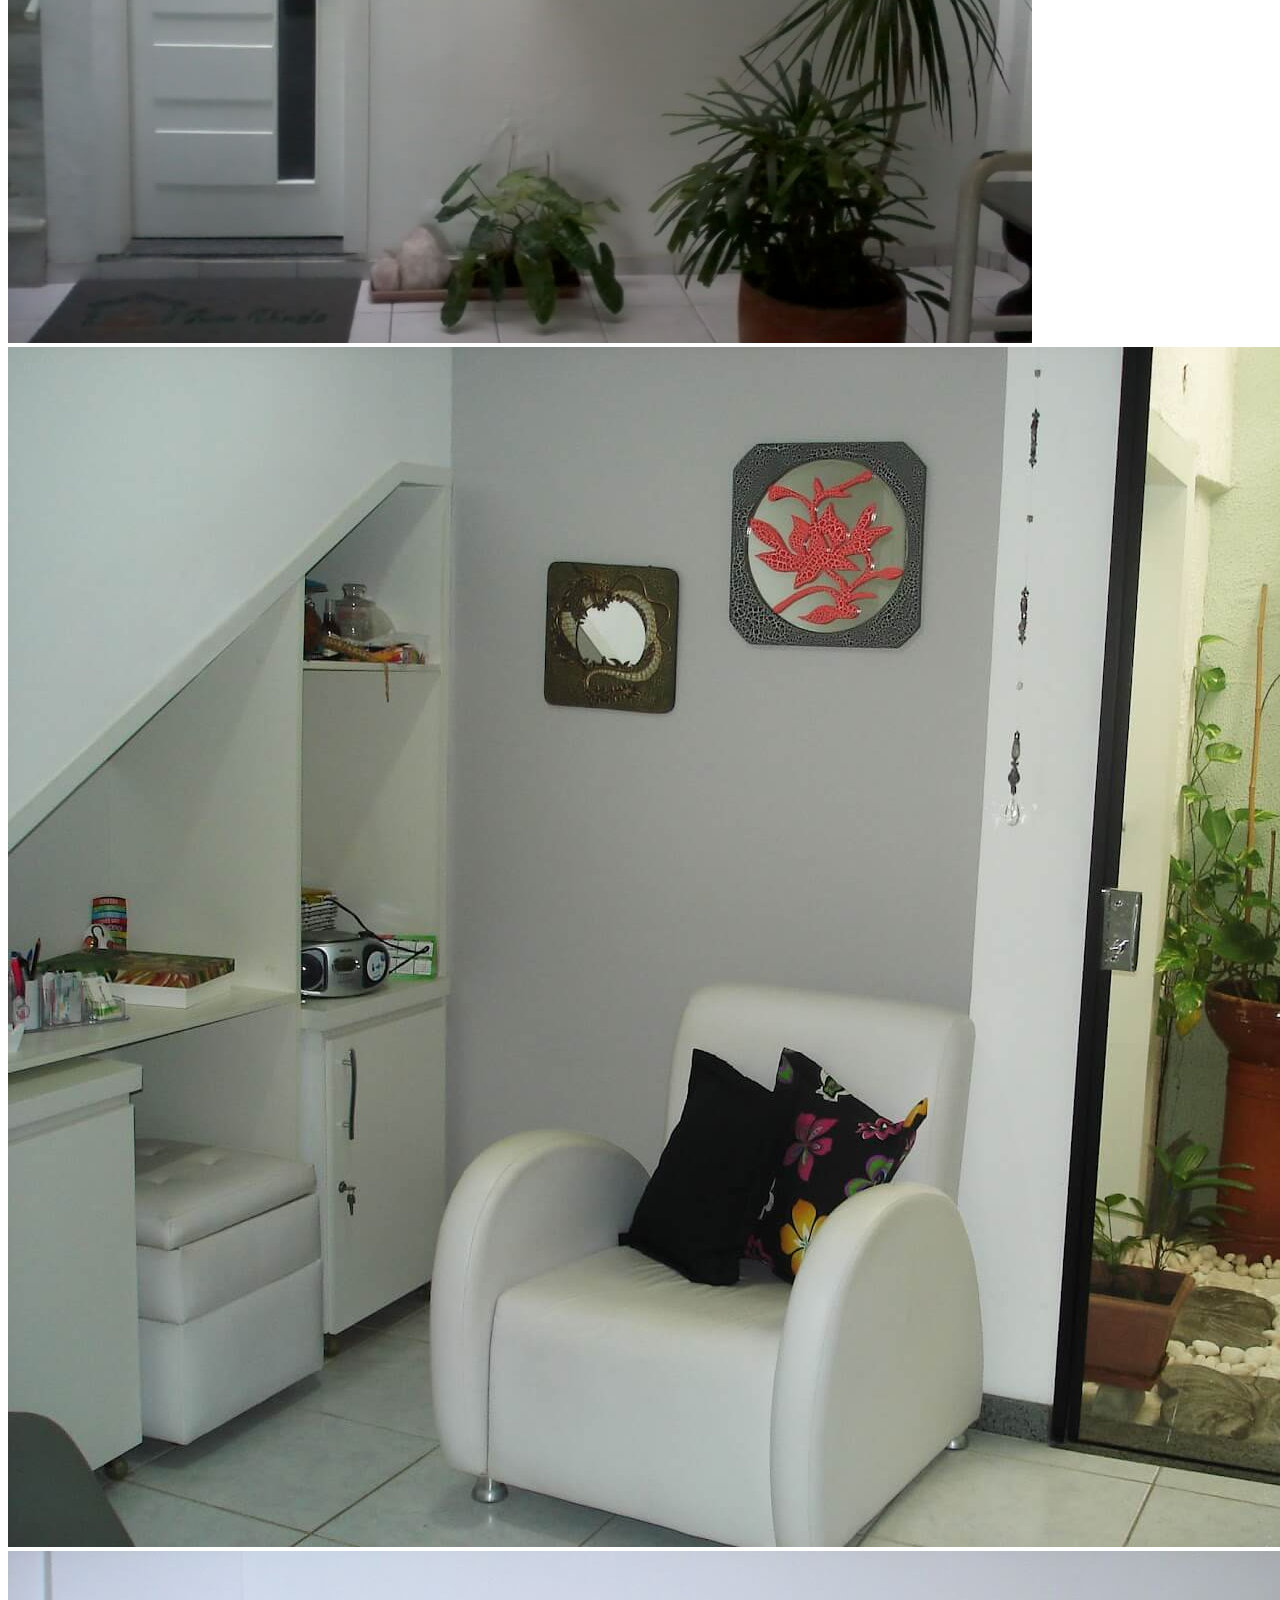
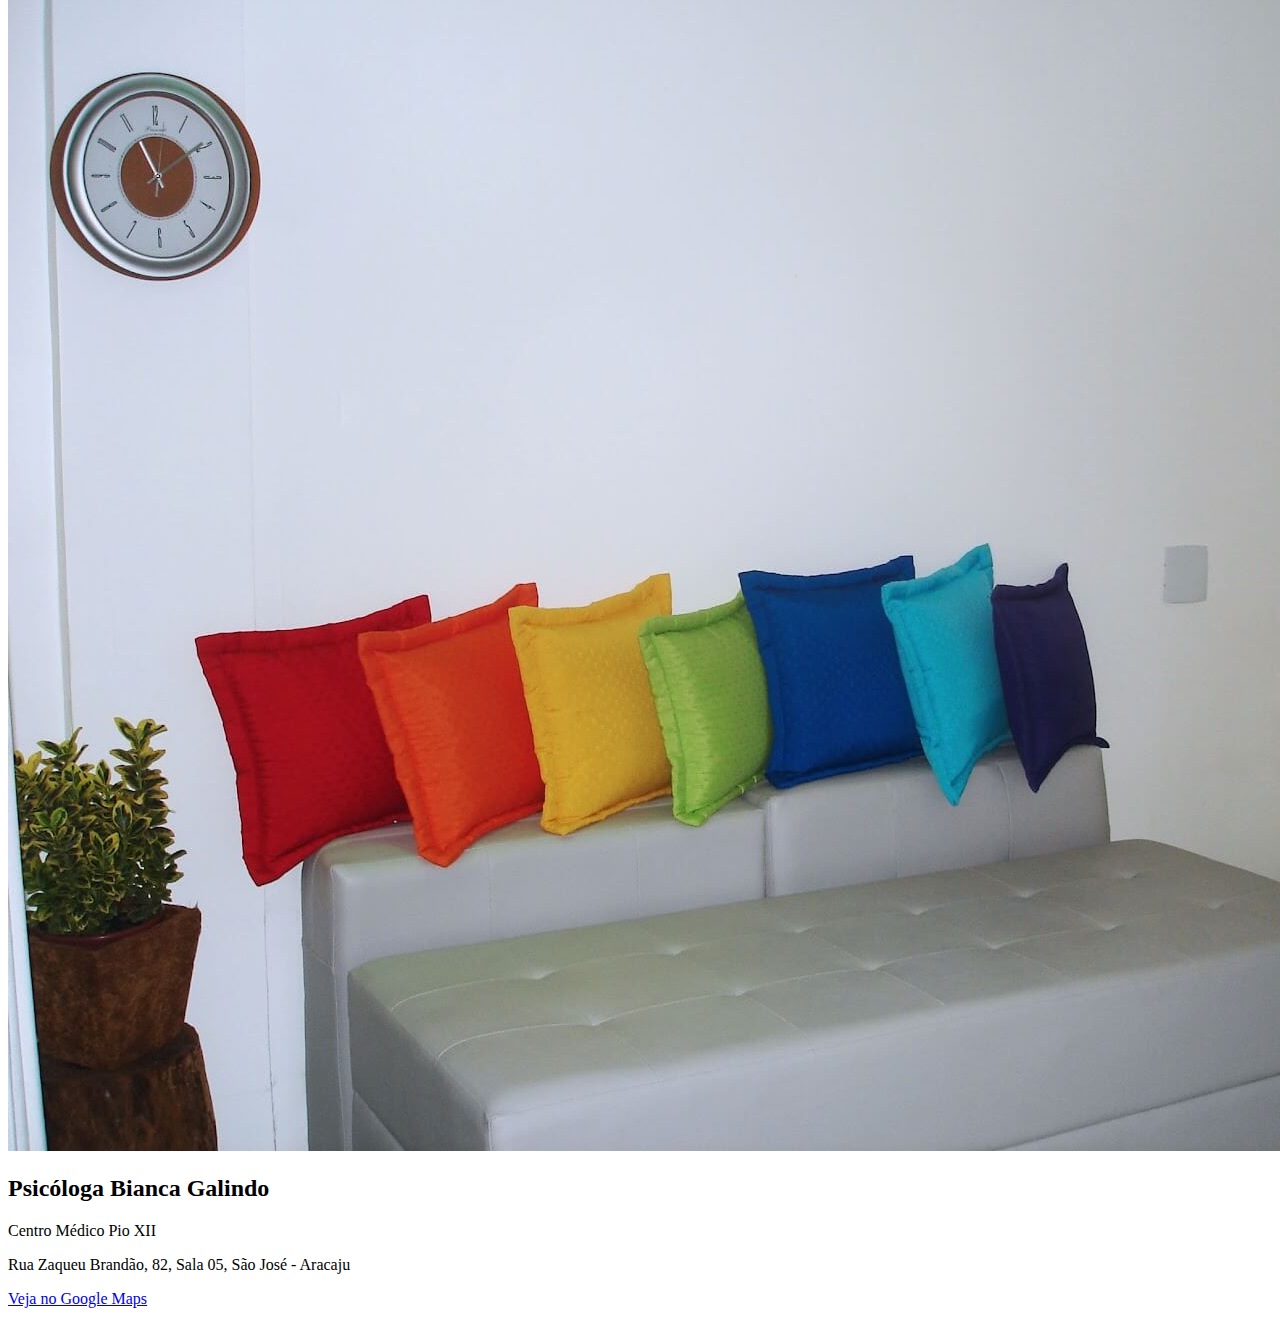
<file: clinica-galeria.html>
<!DOCTYPE html>
<html lang="pt-BR" class="no-js">

	<body>

		<h1 class="gallery-title">Clínica de Psicoterapia</h1>
		<p class="gallery-subtitle">Centro Médico Pio XII</p>
		<p class="gallery-subtitle">Rua Zaqueu Brandão, 82, Sala 05, São José - <b>Aracaju</b></p>
		
		<div class="gallery-media">
			<img class="img-responsive img-center margin-grid" src="assets/images/gallery/centro-medico-pio-xii.jpg" alt="Psicoterapia em Aracaju" />
			<img class="img-responsive img-center margin-grid" src="assets/images/gallery/fachada-da-sala.jpg" alt="Psicóloga Bianca Galindo" />
			<img class="img-responsive img-center margin-grid" src="assets/images/gallery/poltrona-de-atendimento.jpg" alt="Psicoterapia" />
			<img class="img-responsive img-center margin-grid" src="assets/images/gallery/sofa-da-sala.jpg" alt="Atendimento Psicológico" />
		</div>
		
		<h2>Psicóloga Bianca Galindo</h2>
		<p>Centro Médico Pio XII</p>
		<p>Rua Zaqueu Brandão, 82, Sala 05, São José - Aracaju</p>
		
		<p class="text-center margin-top"><a class="btn btn-dc btn-main-color" href="https://www.google.com/maps/preview?ll=-10.91932,-37.05639&z=18&q=Psicóloga Bianca Galindo">Veja no Google Maps</a></p>
		
	</body>
	
</html>
</file>
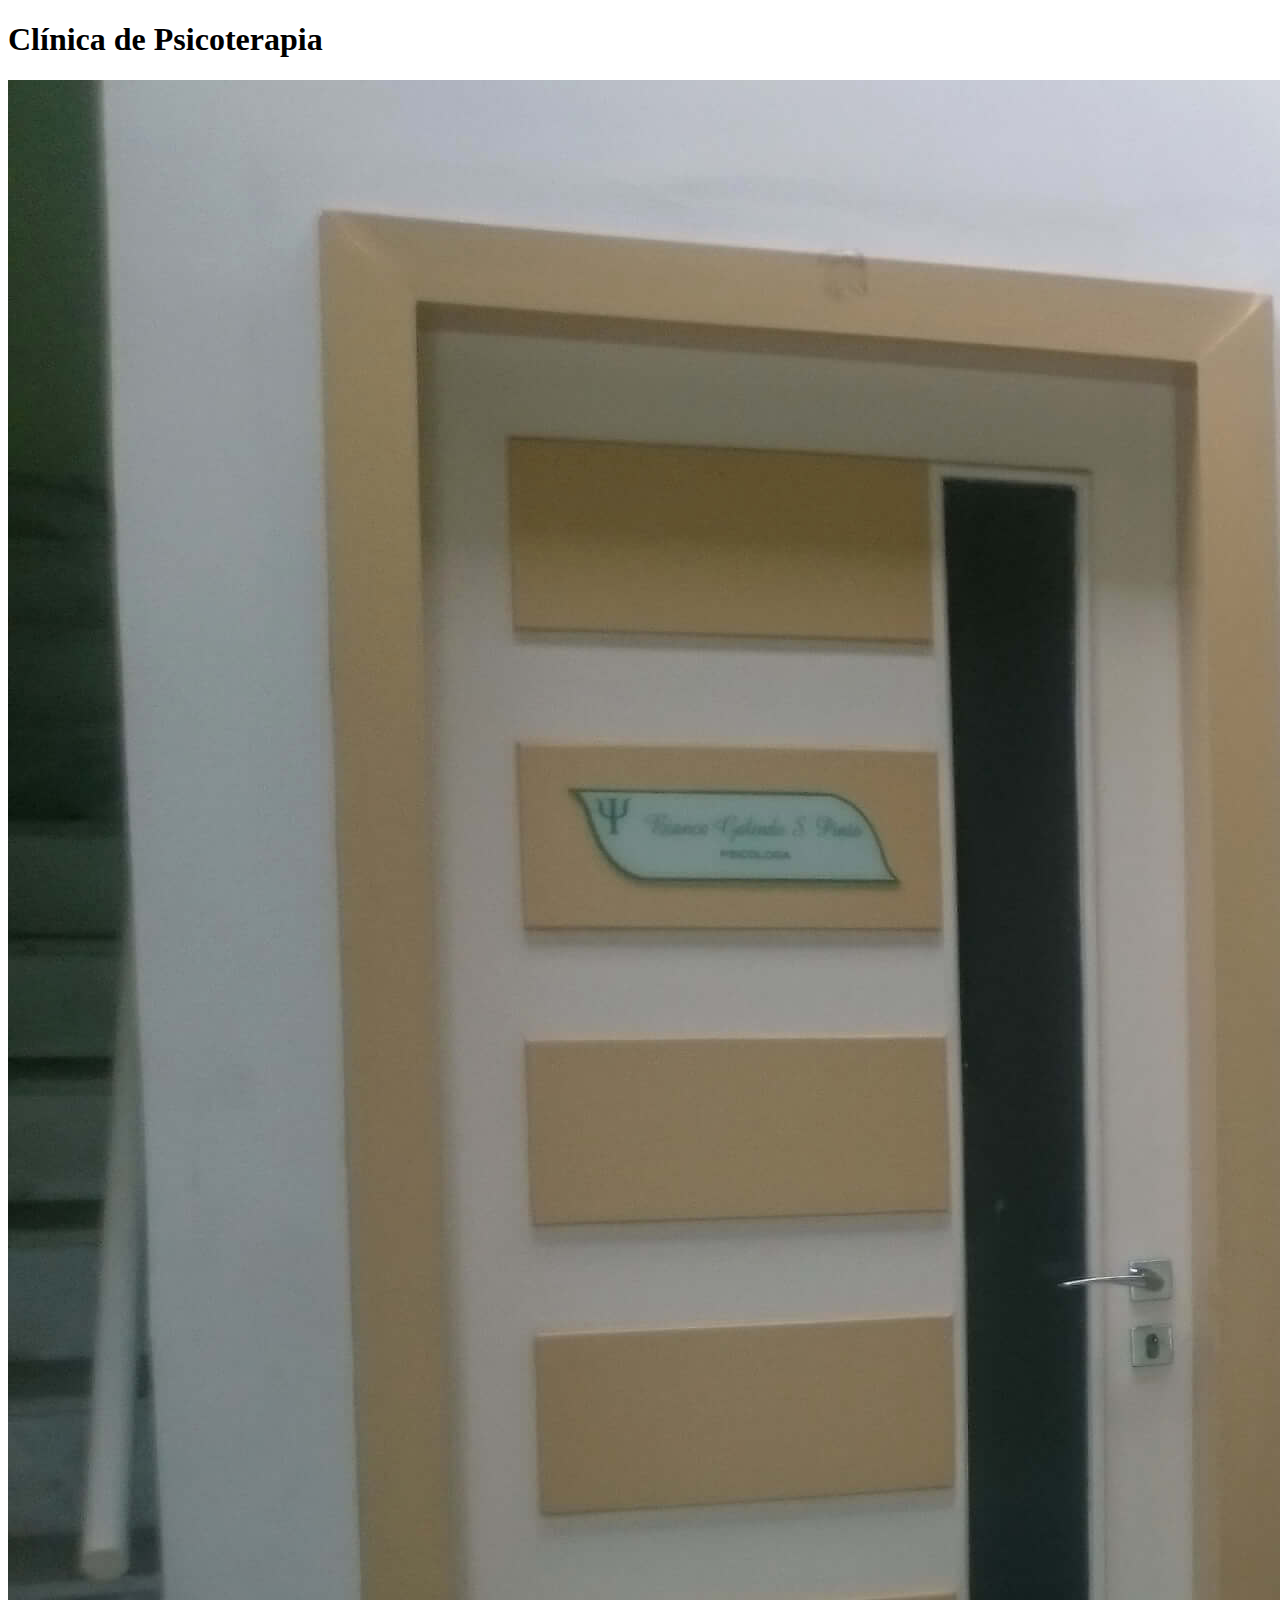
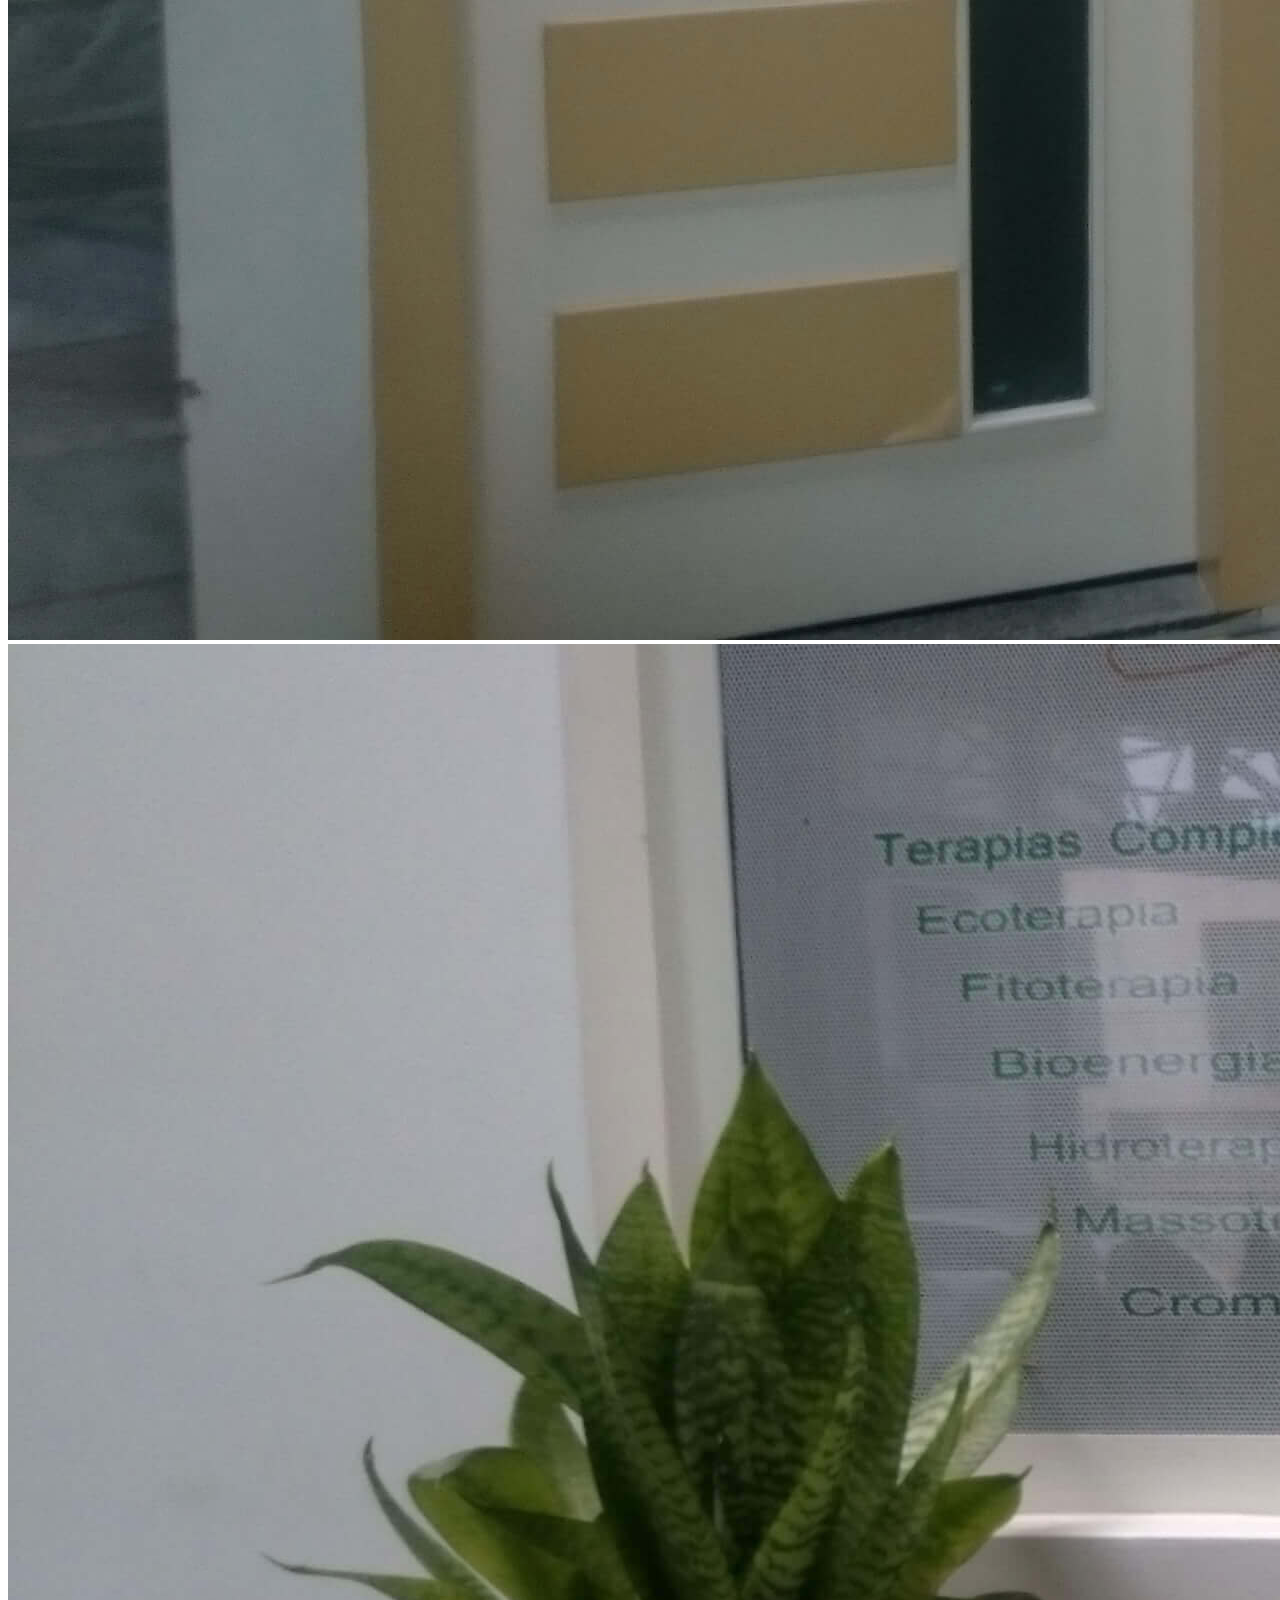
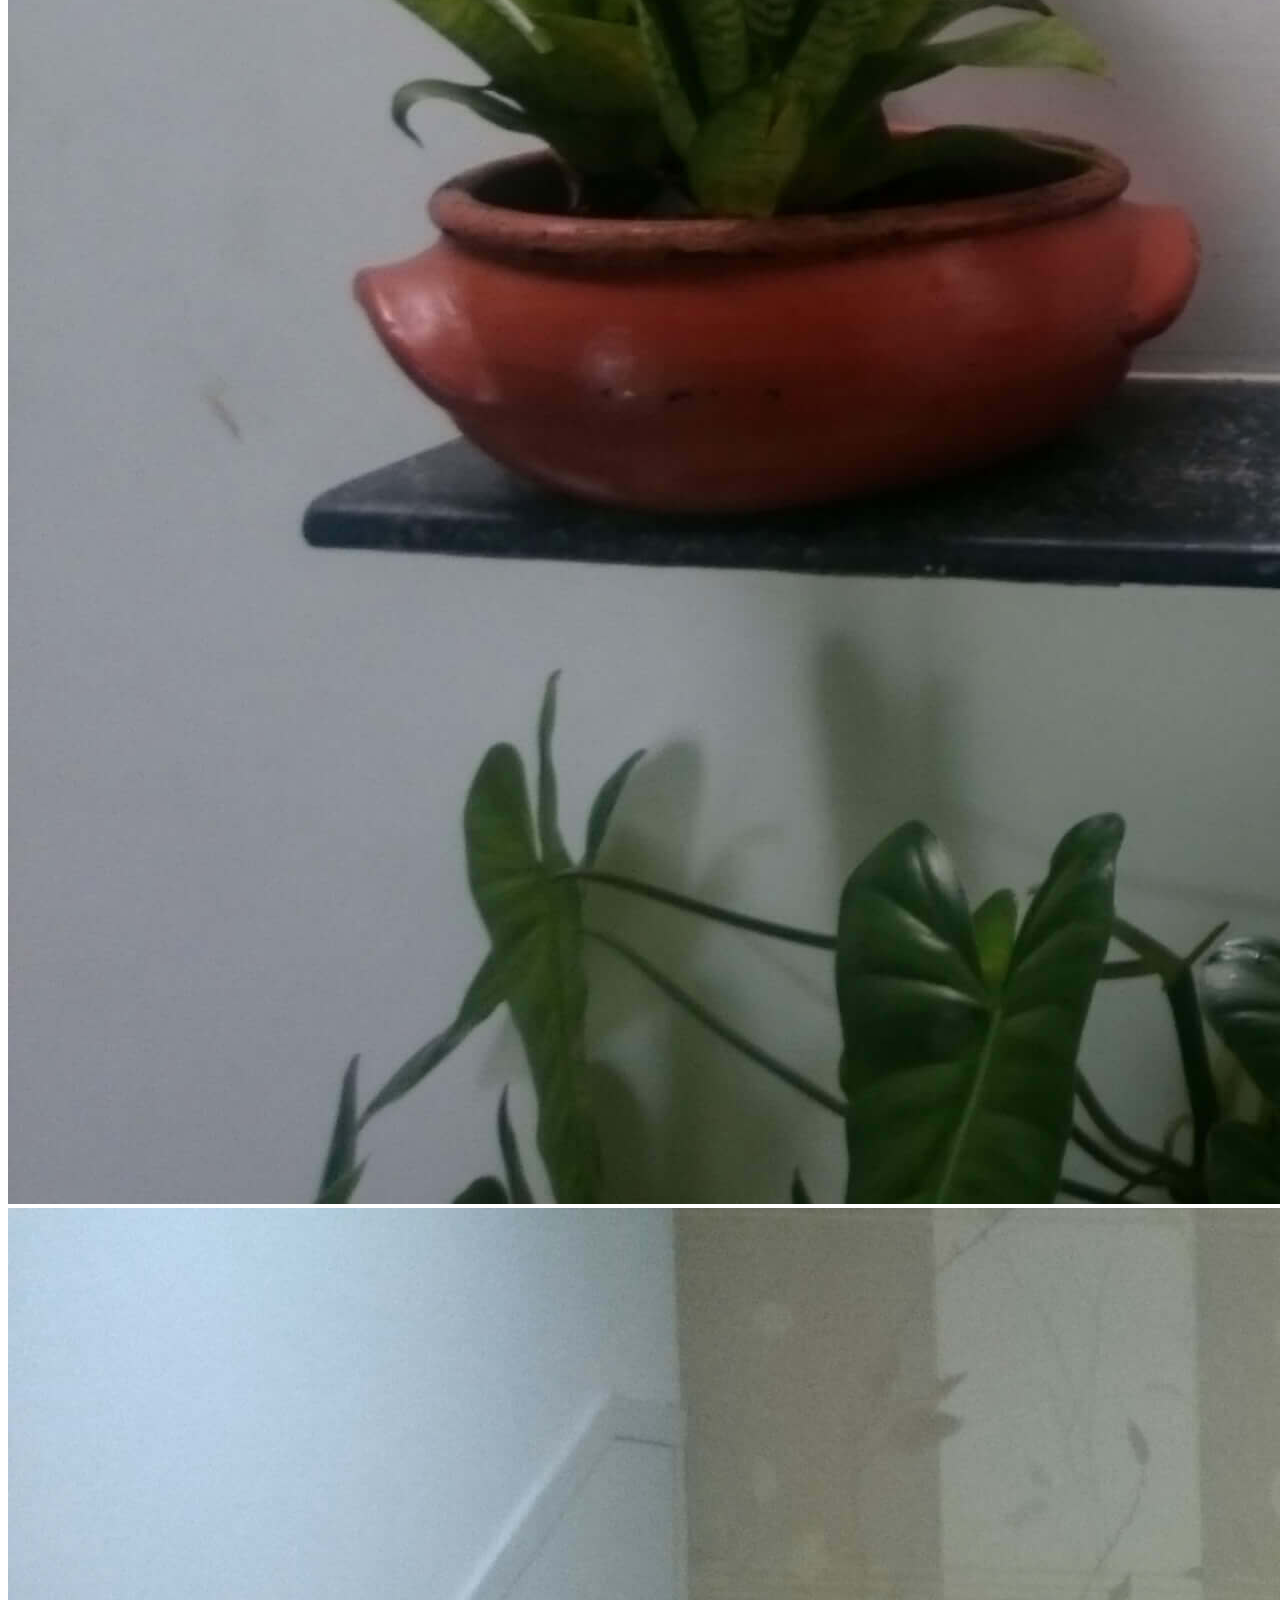
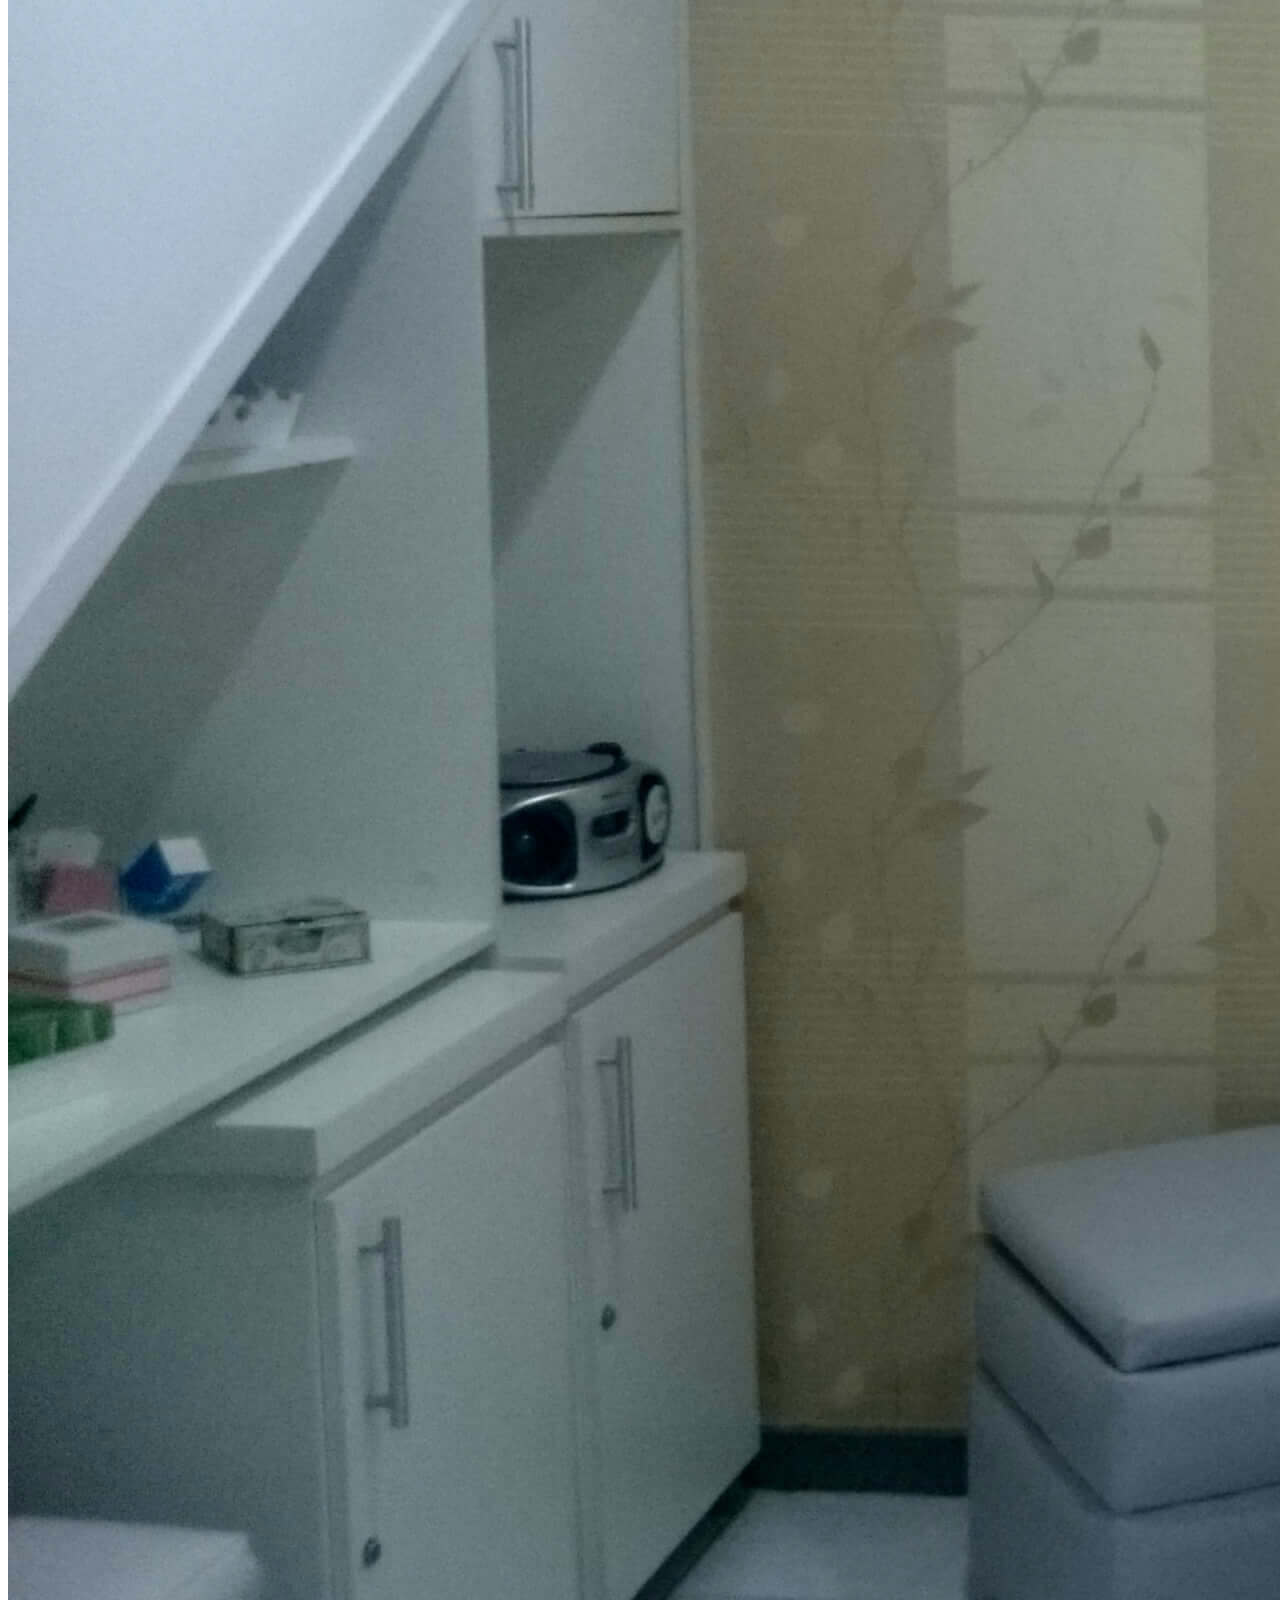
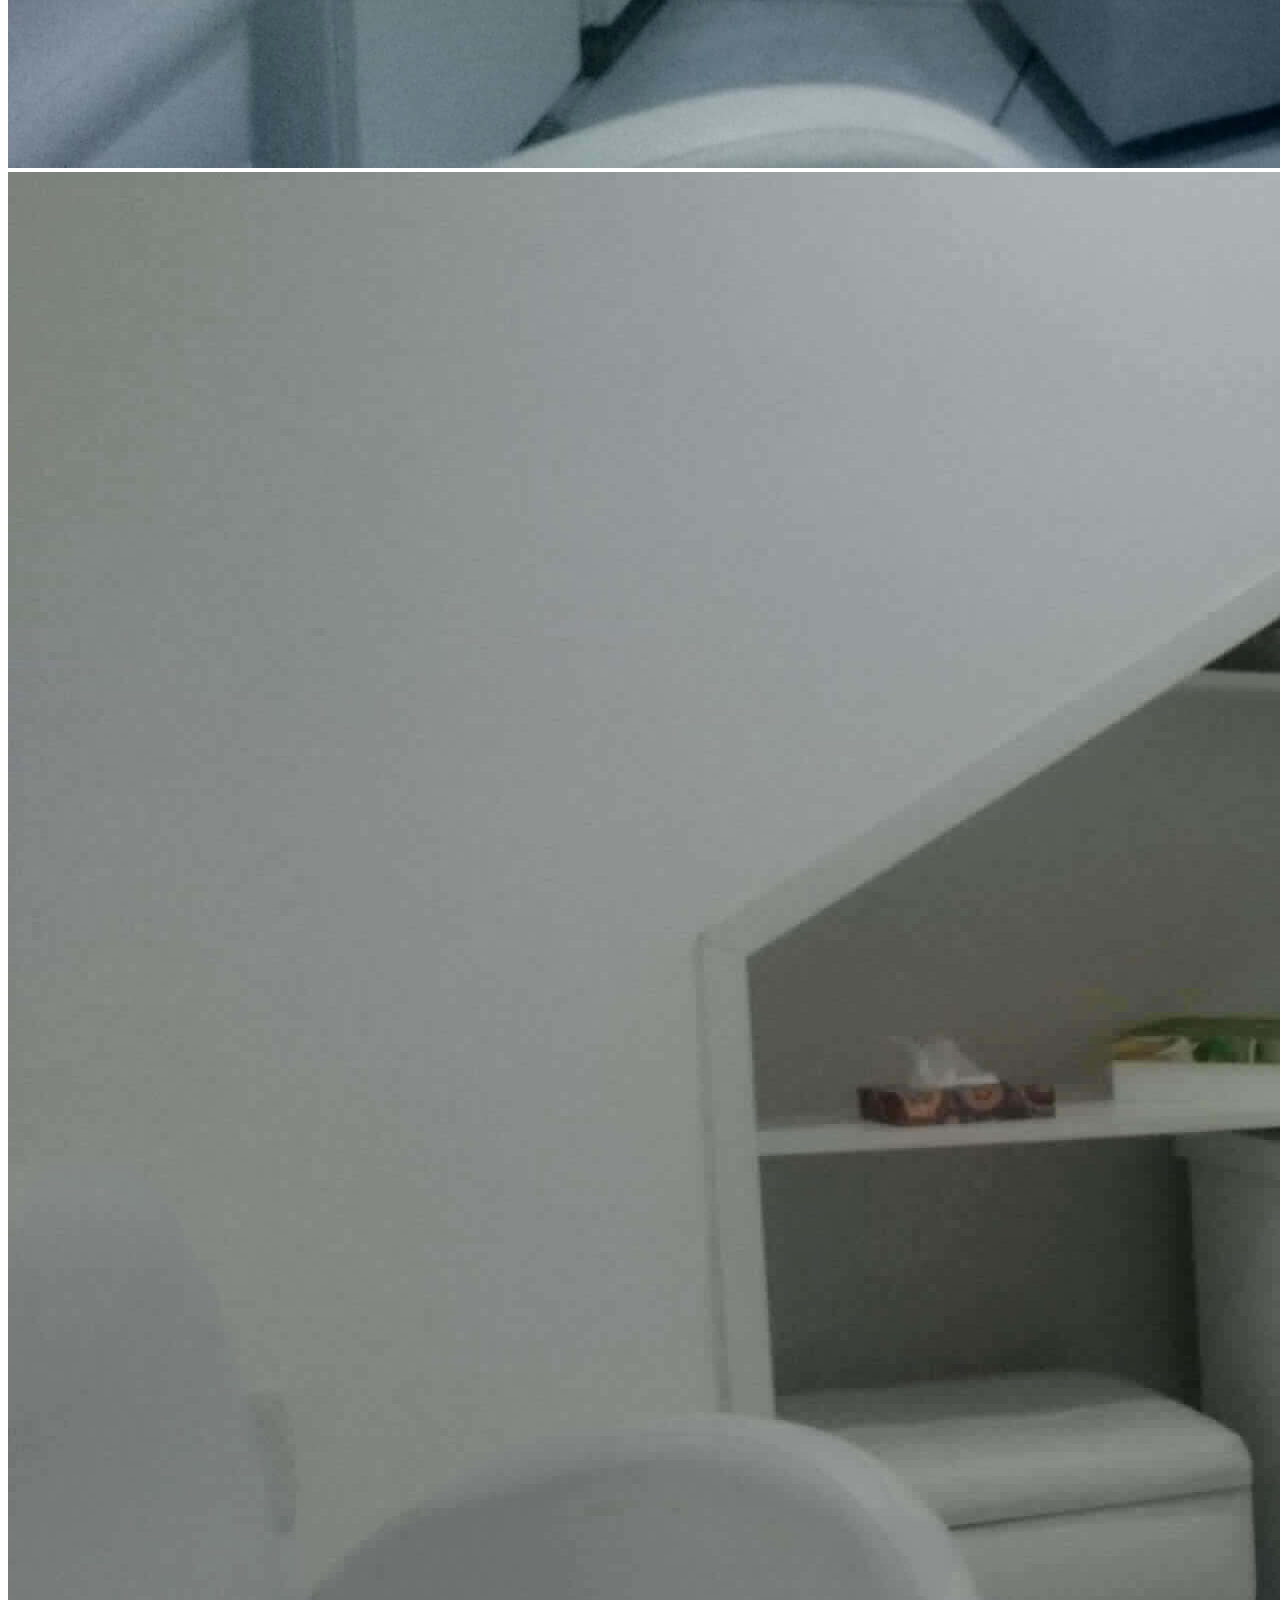
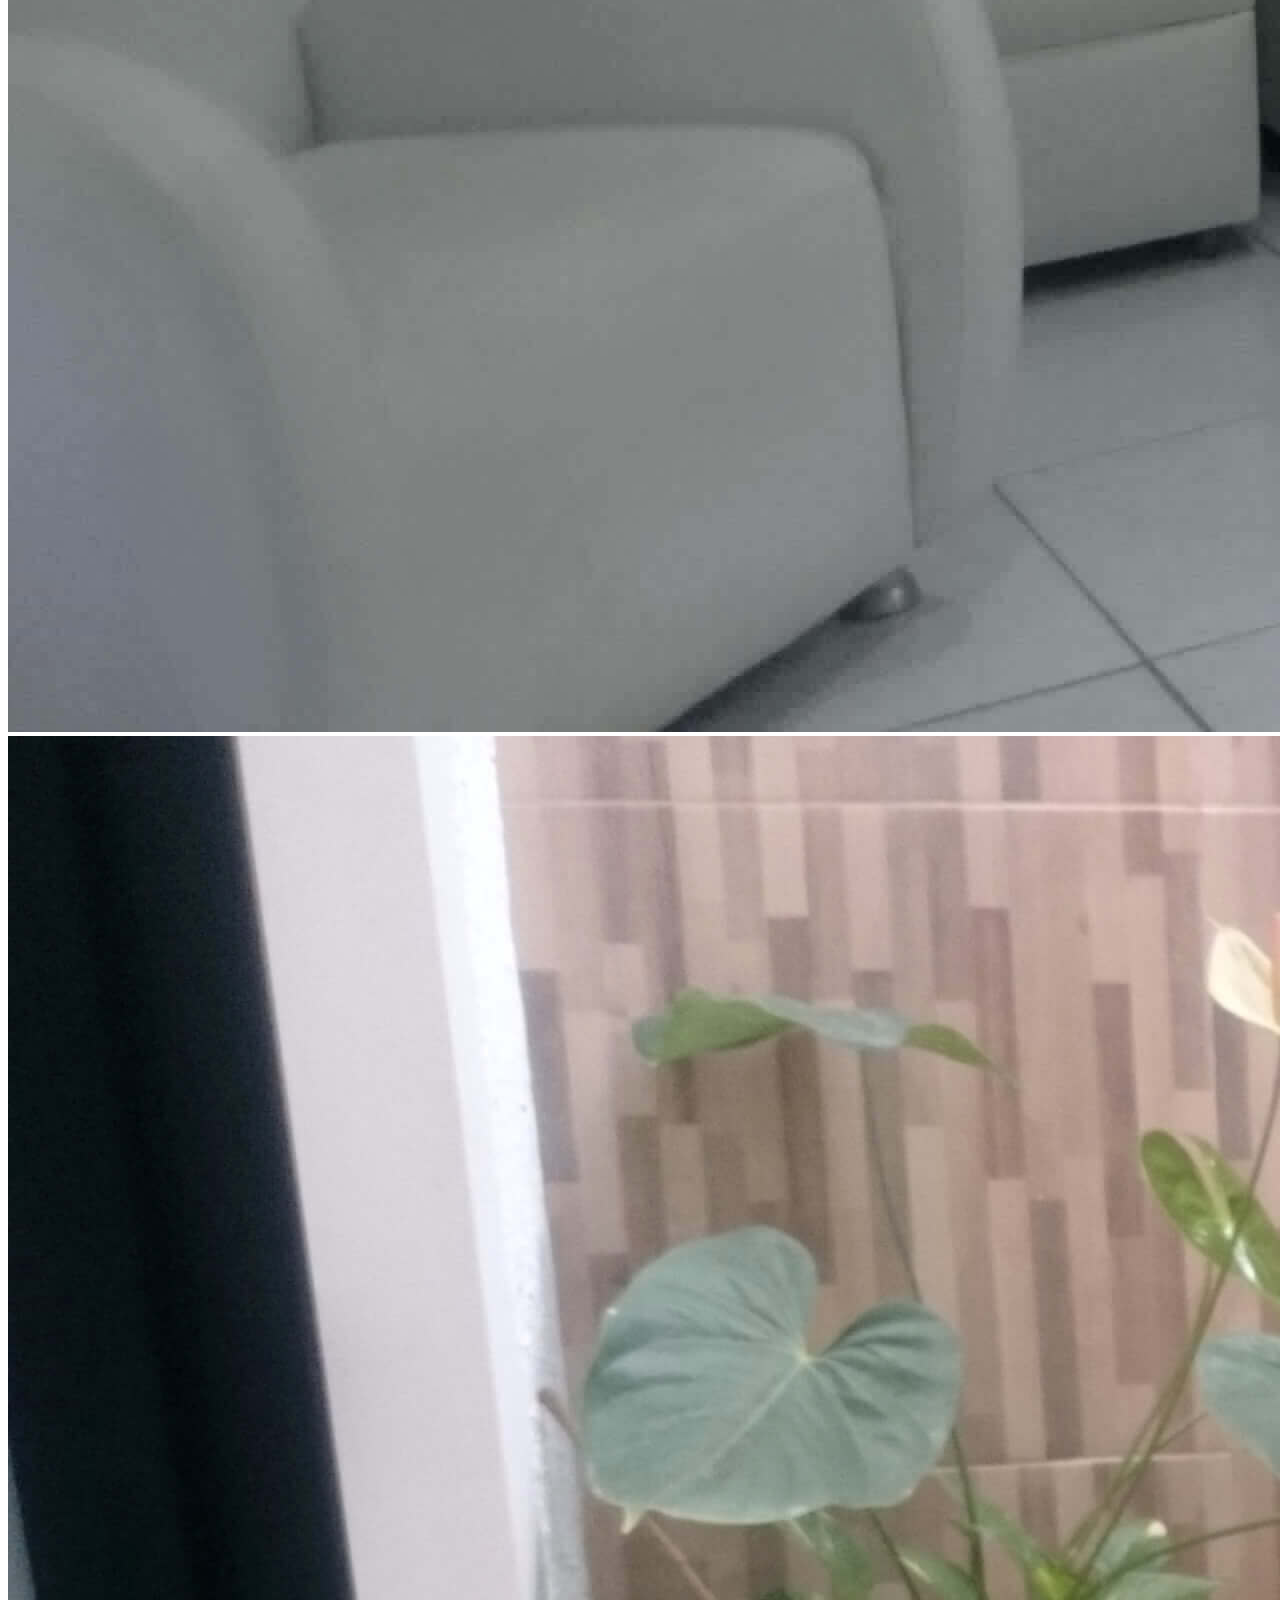
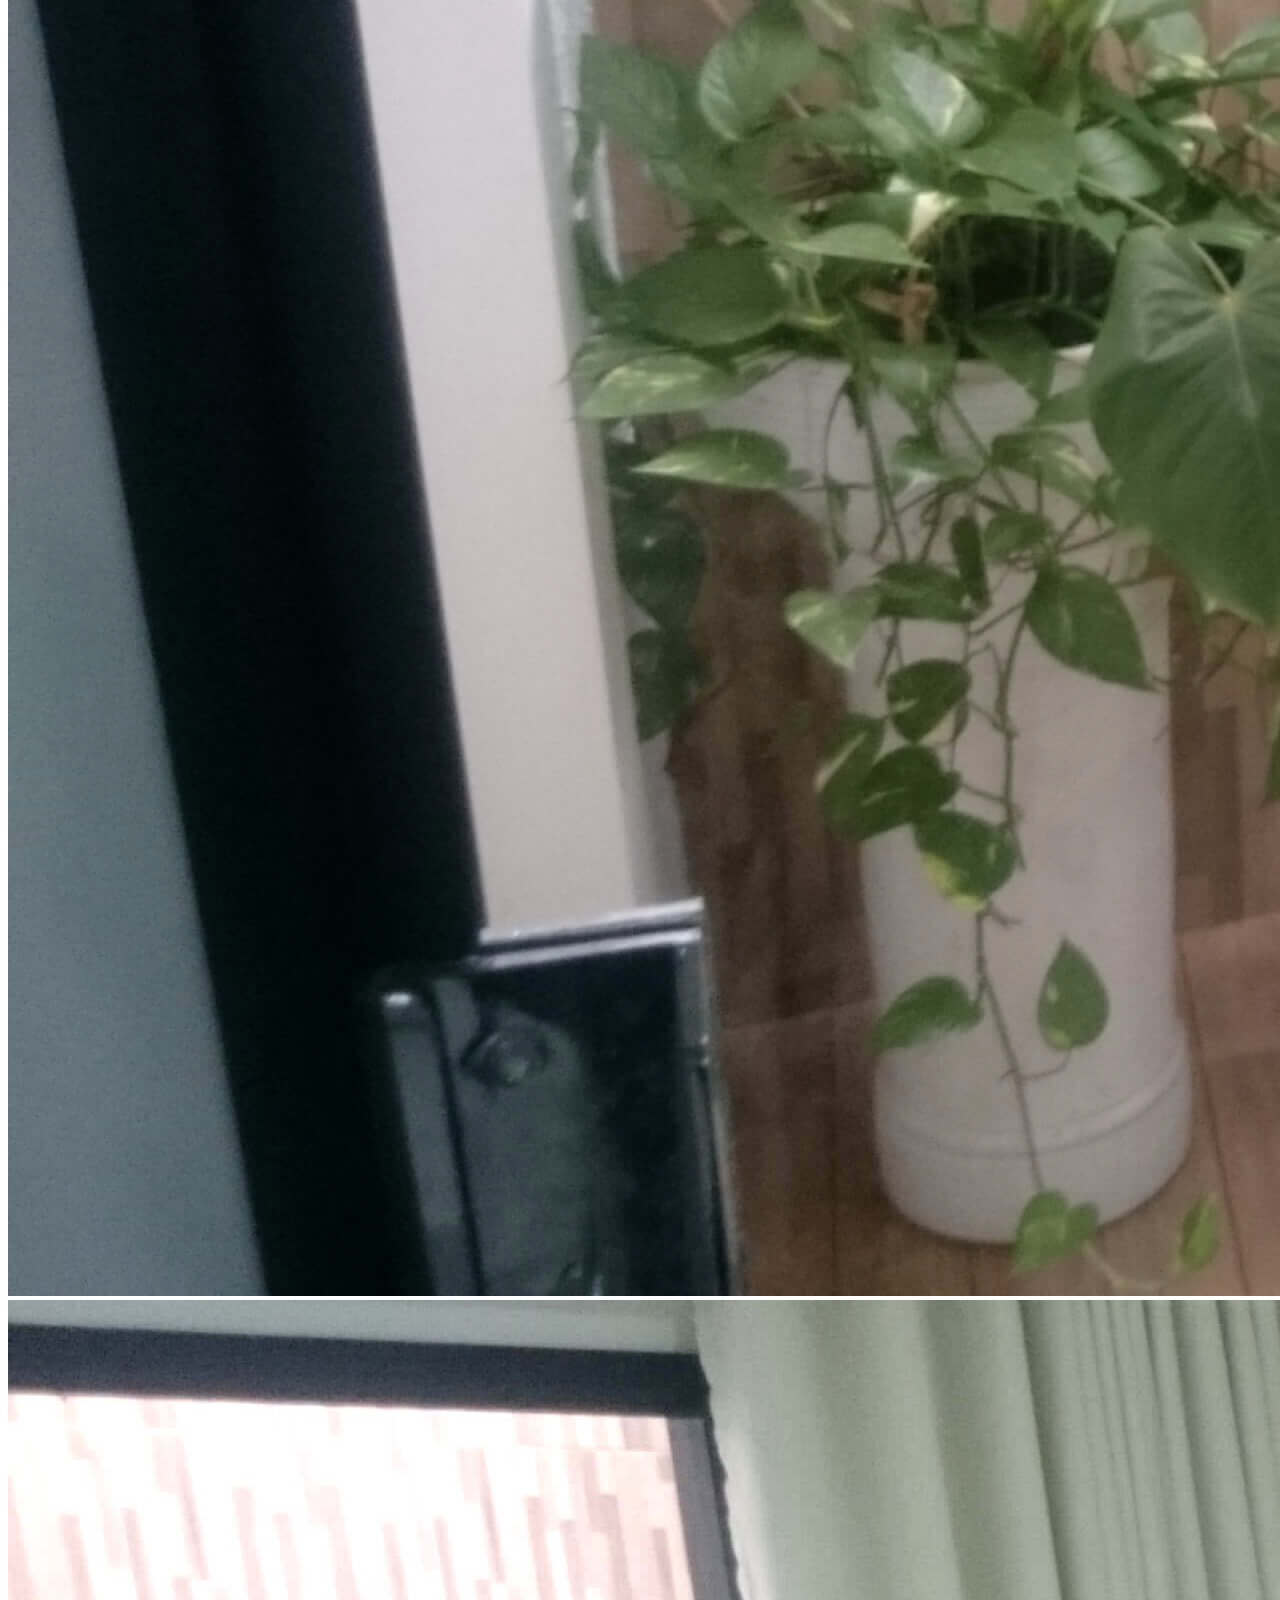
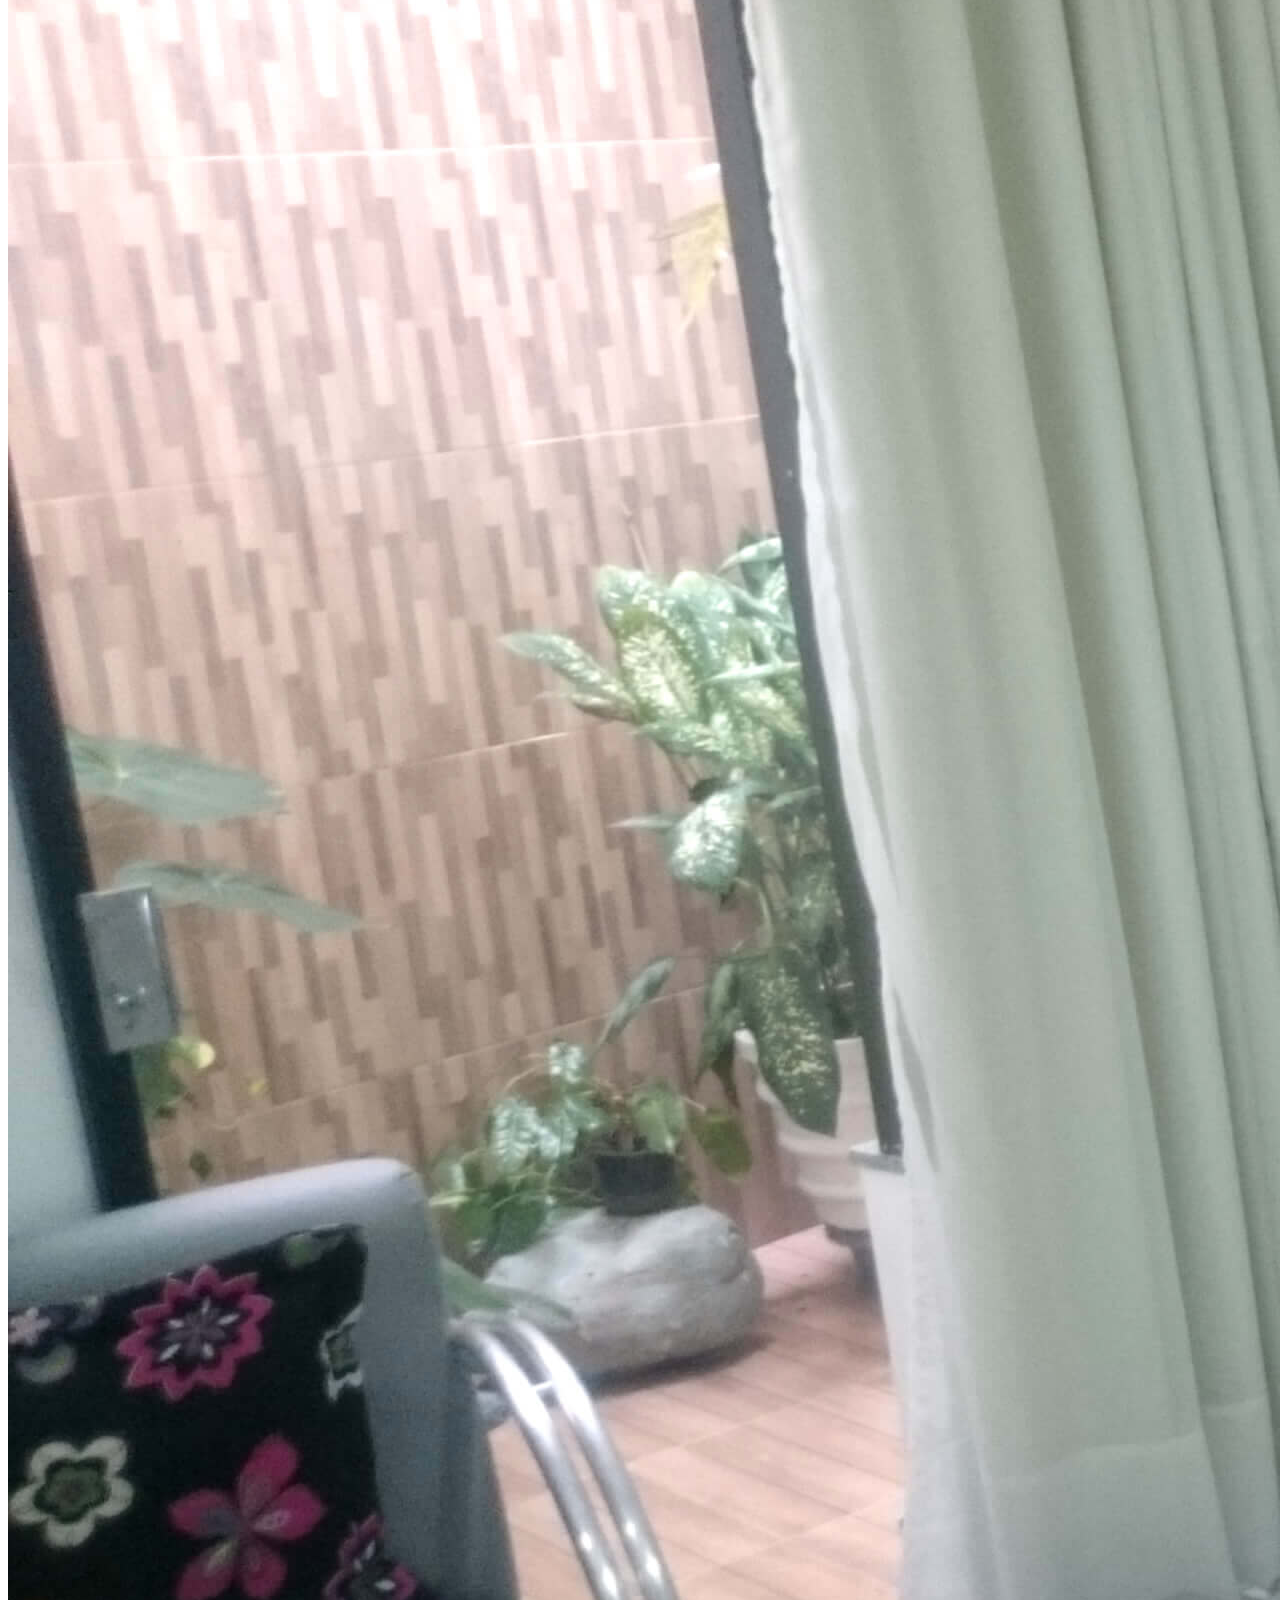
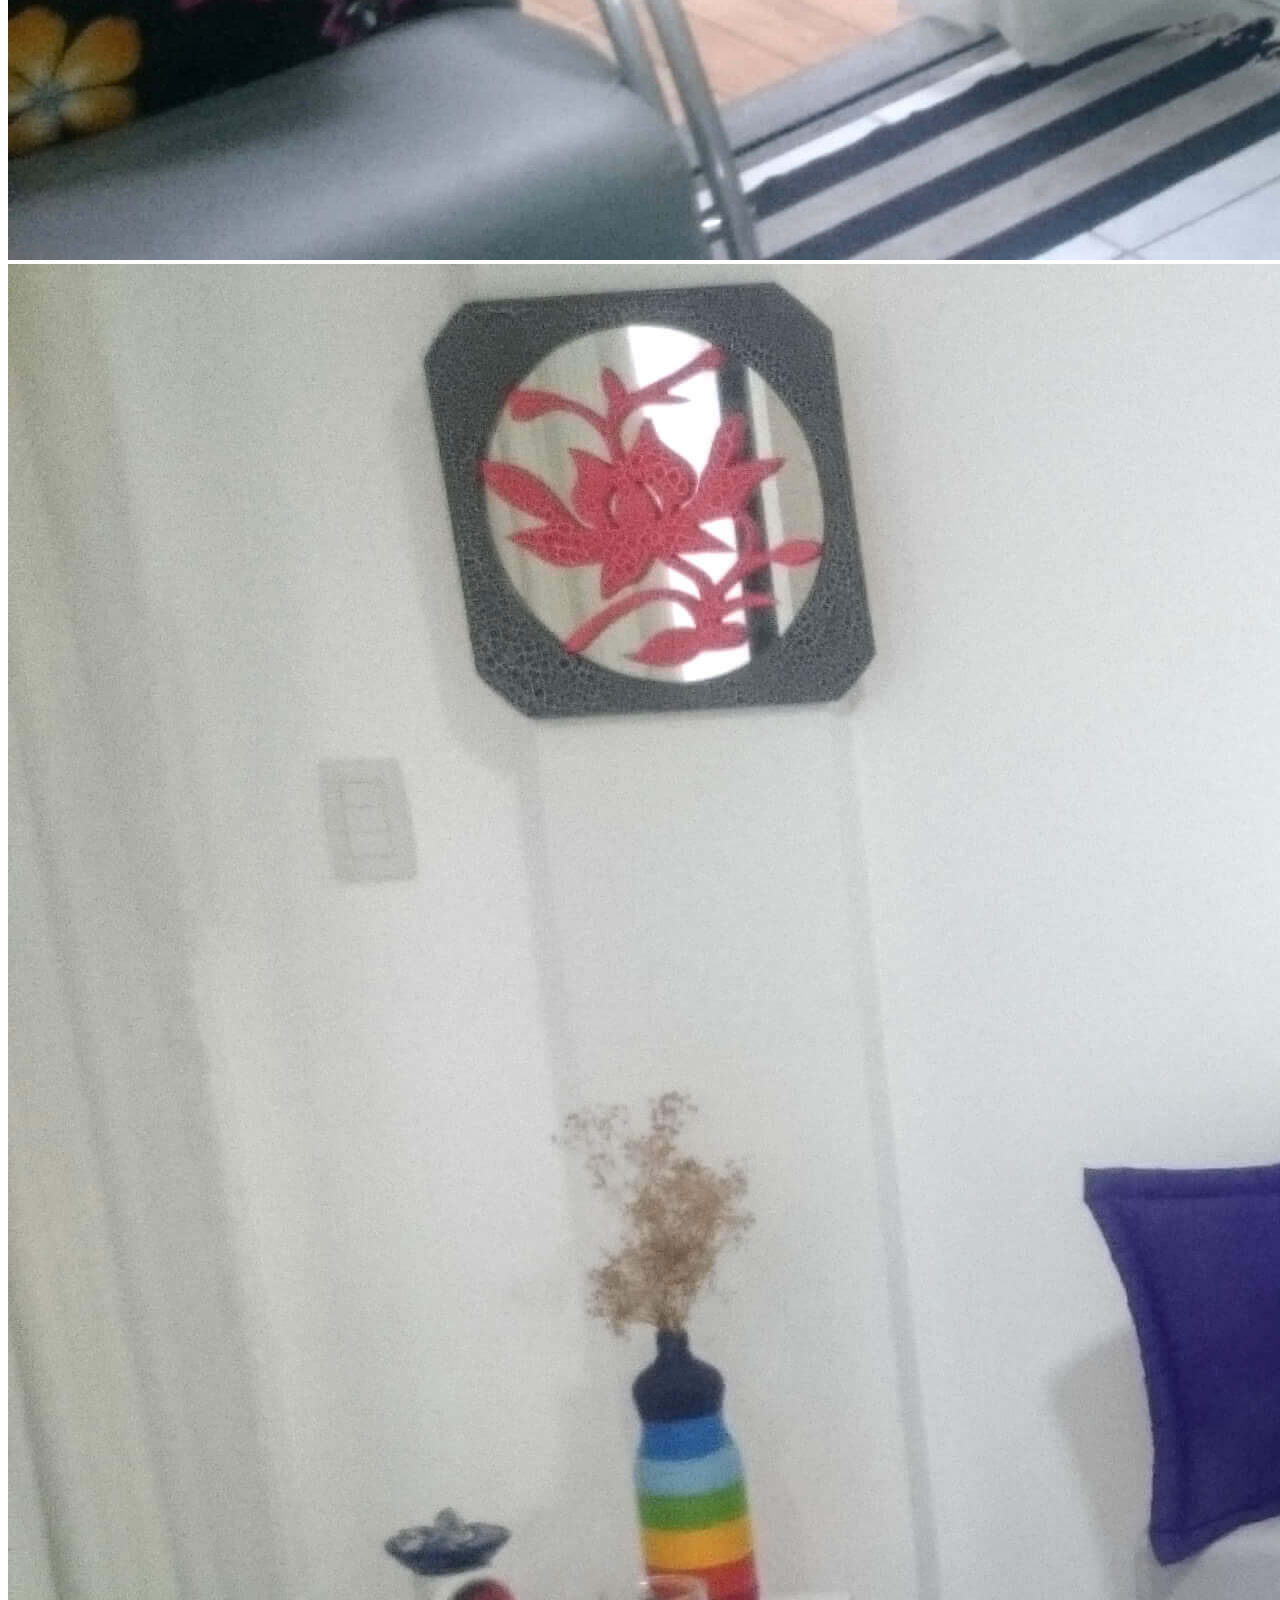
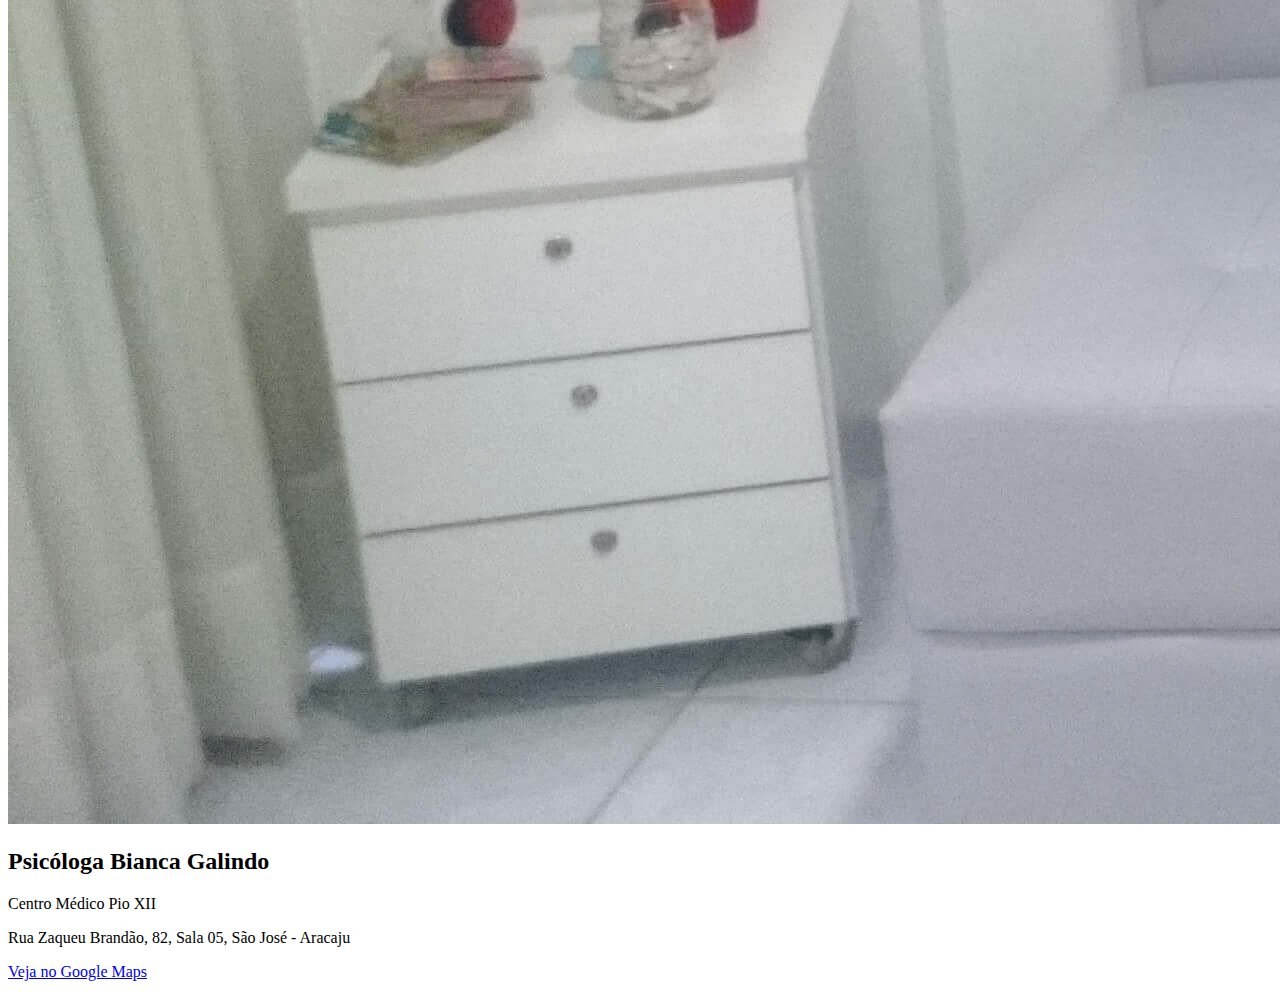
<file: consultorio-galeria.html>
<!DOCTYPE html>
<html lang="pt-BR" class="no-js">
	<head>

		<!-- ==============================================
		Title and Meta Tags
		=============================================== -->
		<meta charset="utf-8" />
		<title>Bianca Galindo - Psicóloga de Aracaju</title>
		<meta name="viewport" content="width=device-width, initial-scale=1, maximum-scale=1" />
		<meta http-equiv="X-UA-Compatible" content="IE=edge" />
		<meta http-equiv="content-language" content="pt-BR" />
		<meta name="description" content="Psicóloga de Aracaju especializada em Psicoterapia breve Ericksoniana e Arte terapia, com foco Stress, Ansiedade e Relacionamento" />
		<meta name="keywords" content="Bianca Galindo, Psicóloga, Psicoterapia, Terapia, Ansiedade, Relacionamento, Aracaju" />
		<meta name="copyright" content="2015 Bianca Galindo" />
		<meta name="author" content="Rafael Henrique Moreira @rafadev7" />

		<!-- ==============================================
		Favicons
		=============================================== -->
		<link rel="icon" href="assets/images/favicon.ico" type="image/x-icon" />
		<link rel="shortcut icon" href="assets/images/favicon.ico" />
		<link rel="apple-touch-icon" href="assets/images/apple-touch-icon.png" />
		<link rel="apple-touch-icon" sizes="72x72" href="assets/images/apple-touch-icon-72x72.png" />
		<link rel="apple-touch-icon" sizes="114x114" href="assets/images/apple-touch-icon-114x114.png" />
		
		
	</head>
	<body>

		<h1 class="gallery-title">Clínica de Psicoterapia</h1>
		
		<div class="gallery-media">
			<img class="img-responsive img-center margin-grid" src="assets/images/gallery/frente-da-sala-psicologia.jpg" alt="Psicoterapia em Aracaju" />
			<img class="img-responsive img-center margin-grid" src="assets/images/gallery/cartoes-psicologa-bianca.jpg" alt="Psicóloga Bianca Galindo" />
			<img class="img-responsive img-center margin-grid" src="assets/images/gallery/poltrona-e-jardim.jpg" alt="Clínica de Psicologia" />
			<img class="img-responsive img-center margin-grid" src="assets/images/gallery/ambiente-de-atendimento-psicologico.jpg" alt="Clínica de Psicologia" />
			<img class="img-responsive img-center margin-grid" src="assets/images/gallery/jardim-psicologa-bianca.jpg" alt="Clínica de Psicologia" />
			<img class="img-responsive img-center margin-grid" src="assets/images/gallery/jardim-e-sofa.jpg" alt="Clínica de Psicologia" />
			<img class="img-responsive img-center margin-grid" src="assets/images/gallery/sofa-psicologa-bianca.jpg" alt="Clínica de Psicologia" />
		</div>
		
		<h2>Psicóloga Bianca Galindo</h2>
		<p>Centro Médico Pio XII</p>
		<p>Rua Zaqueu Brandão, 82, Sala 05, São José - Aracaju</p>
		
		<p class="text-center margin-top"><a class="btn btn-dc btn-main-color" href="https://www.google.com/maps/preview?ll=-10.91932,-37.05639&z=18&q=Psic%C3%B3loga+Bianca+Galindo">Veja no Google Maps</a></p>
		
	</body>
	
</html>
</file>
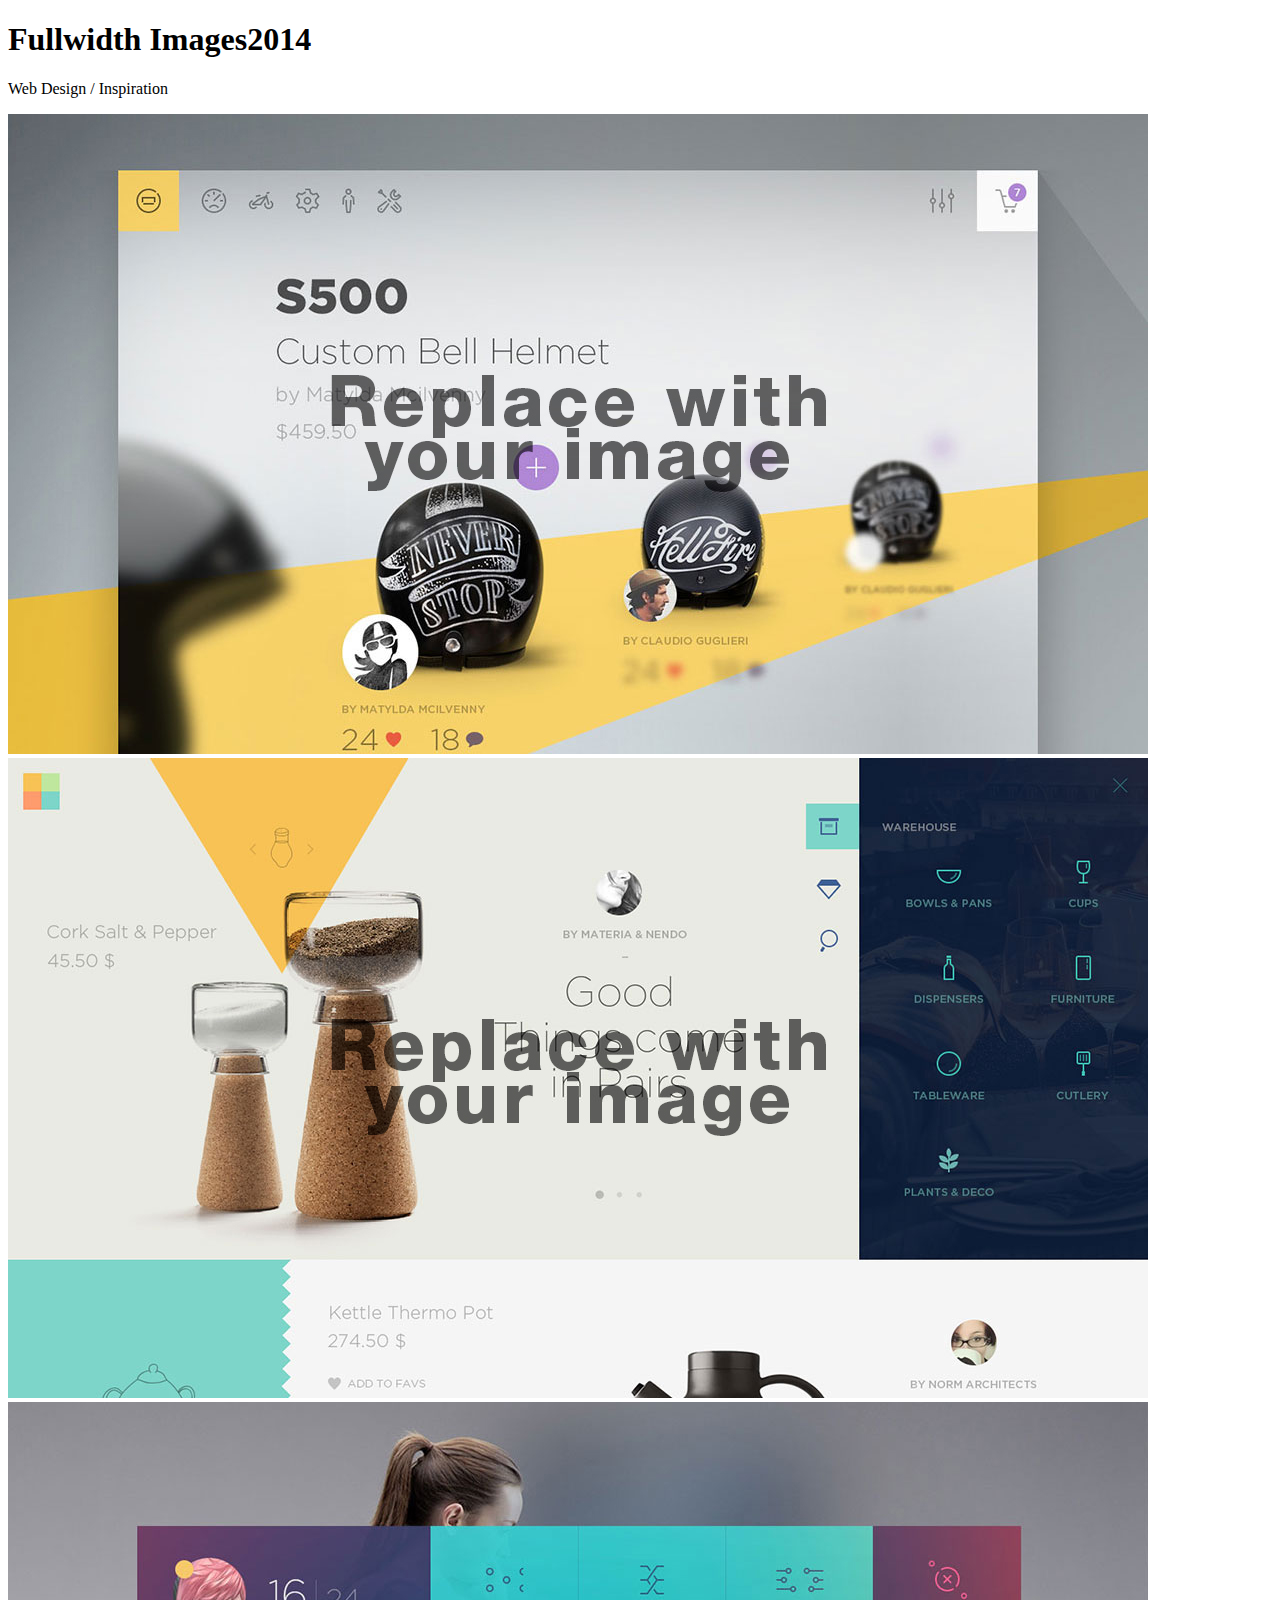
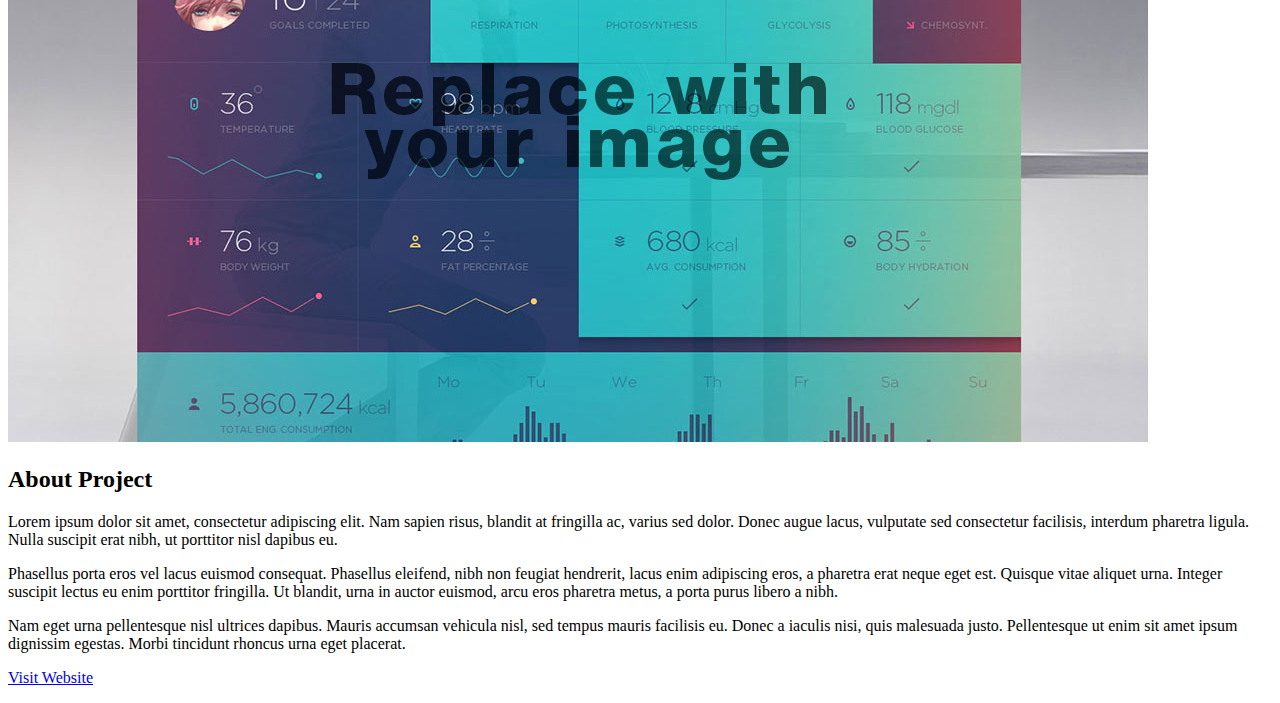
<file: images-project.html>
<!DOCTYPE html>
<html lang="en-US" class="no-js">

	<body>

		<h1 class="project-title">Fullwidth Images<span>2014</span></h1>
		<p class="project-subtitle">Web Design / Inspiration</p>
		
		<div class="project-media">
			<img class="img-responsive img-center margin-grid" src="assets/images/projects/slide-2-2.jpg" alt="" />
			<img class="img-responsive img-center margin-grid" src="assets/images/projects/slide-2-3.jpg" alt="" />
			<img class="img-responsive img-center margin-grid" src="assets/images/projects/slide-2-4.jpg" alt="" />
		</div>
		
		<h2>About Project</h2>
		<p>Lorem ipsum dolor sit amet, consectetur adipiscing elit. Nam sapien risus, blandit at fringilla ac, varius sed dolor. Donec augue lacus, vulputate sed consectetur facilisis, interdum pharetra ligula. Nulla suscipit erat nibh, ut porttitor nisl dapibus eu.</p>
		<p>Phasellus porta eros vel lacus euismod consequat. Phasellus eleifend, nibh non feugiat hendrerit, lacus enim adipiscing eros, a pharetra erat neque eget est. Quisque vitae aliquet urna. Integer suscipit lectus eu enim porttitor fringilla. Ut blandit, urna in auctor euismod, arcu eros pharetra metus, a porta purus libero a nibh.</p>
		<p>Nam eget urna pellentesque nisl ultrices dapibus. Mauris accumsan vehicula nisl, sed tempus mauris facilisis eu. Donec a iaculis nisi, quis malesuada justo. Pellentesque ut enim sit amet ipsum dignissim egestas. Morbi tincidunt rhoncus urna eget placerat.</p>
		
		<p class="text-center margin-top"><a class="btn btn-dc btn-main-color" href="#link">Visit Website</a></p>
		
	</body>
	
</html>
</file>
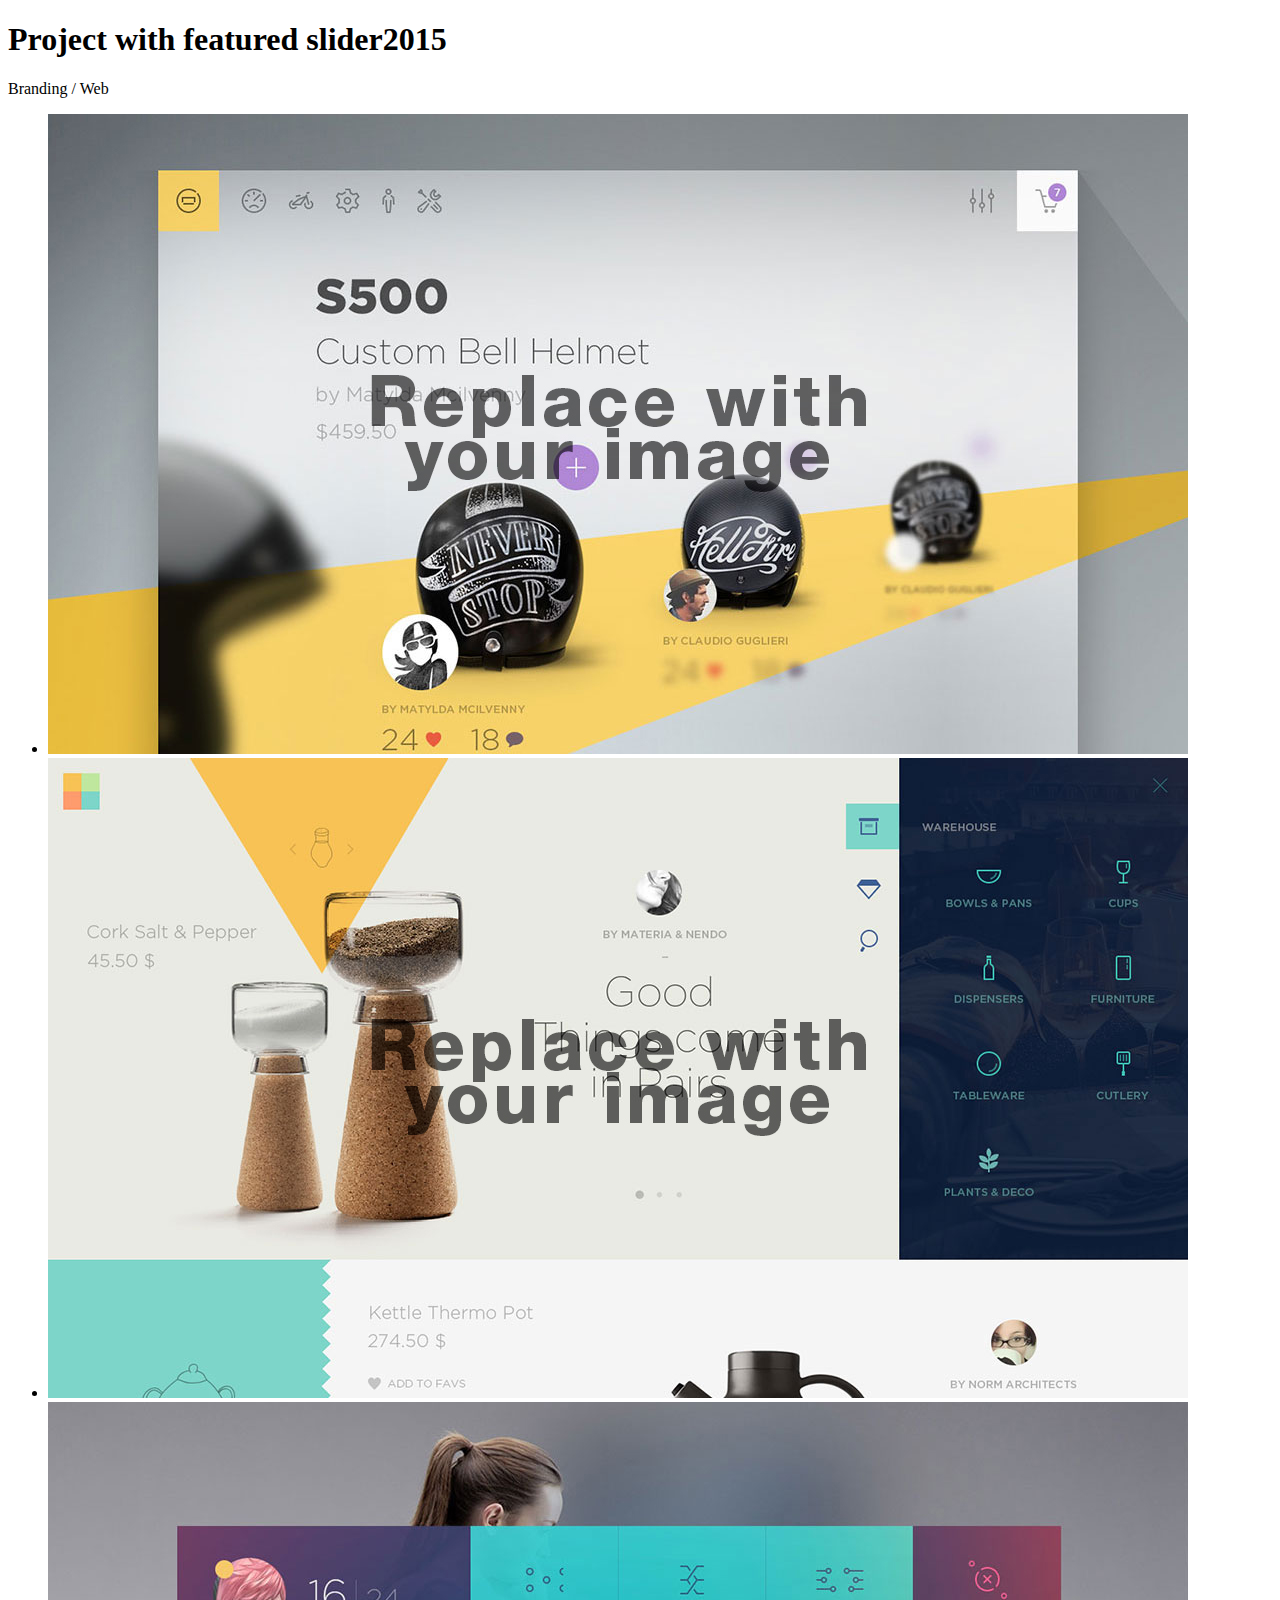
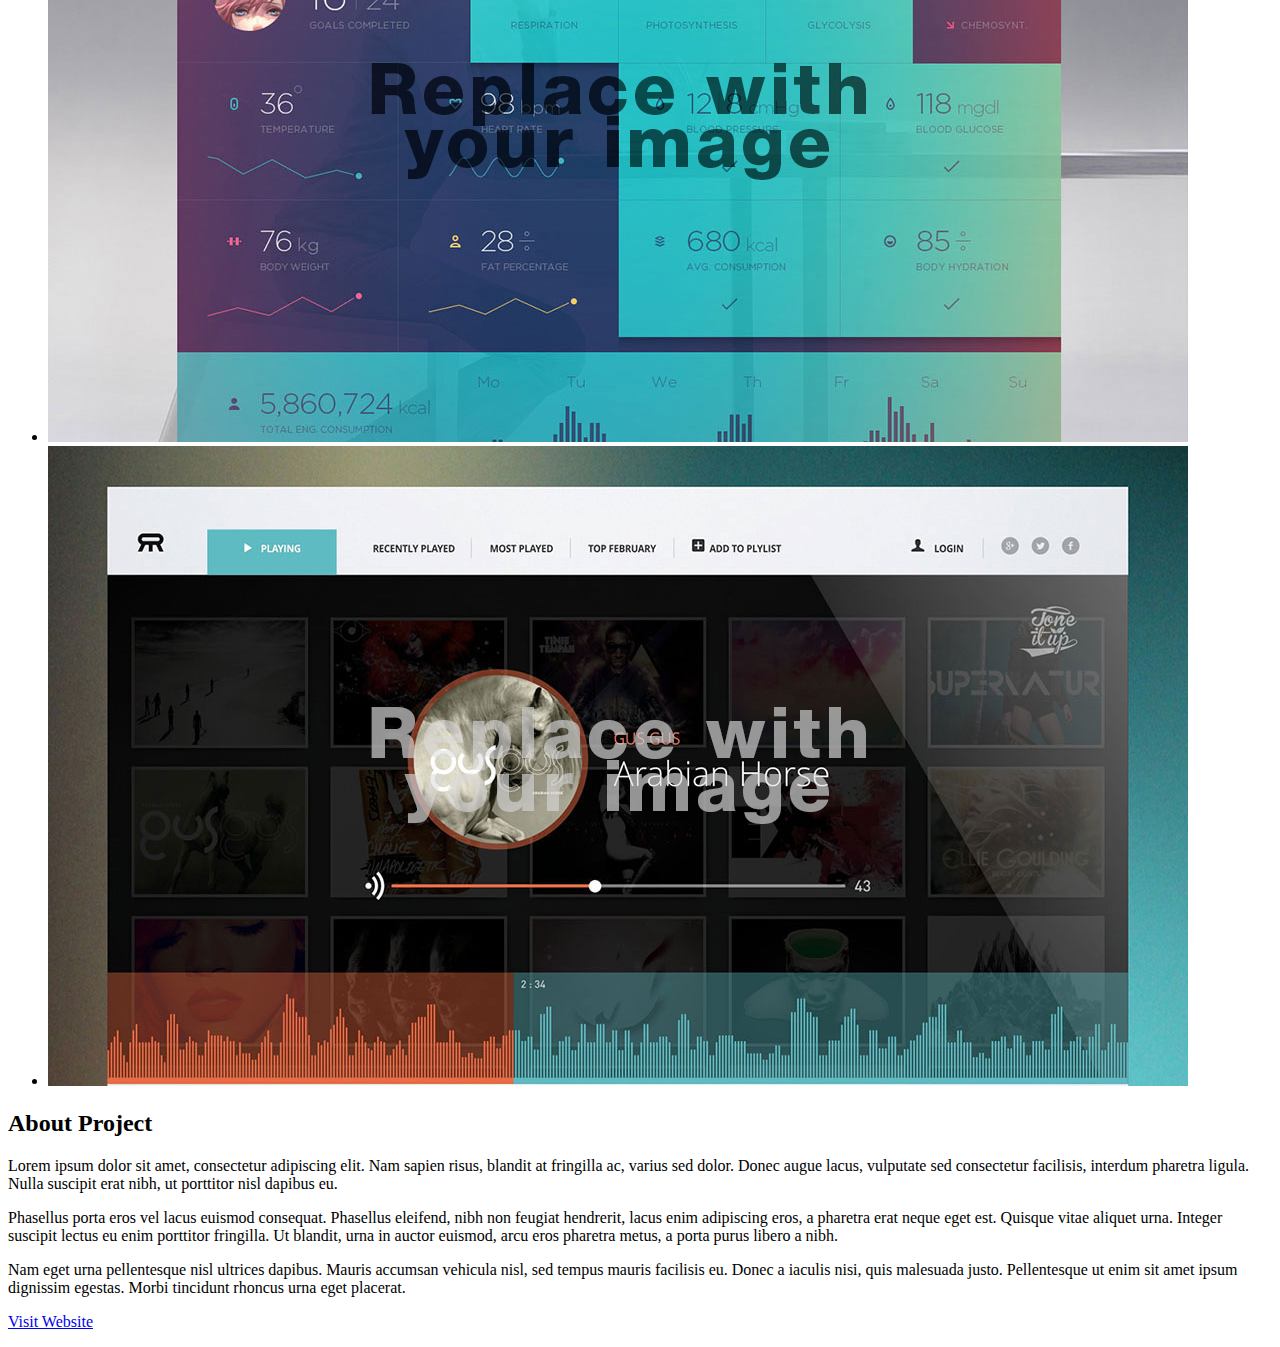
<file: slider-gallery.html>
<!DOCTYPE html>
<html lang="en-US" class="no-js">

	<body>

		<h1 class="project-title">Project with featured slider<span>2015</span></h1>
		<p class="project-subtitle">Branding / Web</p>
		
		<div class="project-media">
		
			<div class="project-slider flexslider">
				<ul class="slides">
					<li><img class="img-responsive img-center" src="assets/images/projects/slide-2-2.jpg" alt="" /></li>
					<li><img class="img-responsive img-center" src="assets/images/projects/slide-2-3.jpg" alt="" /></li>
					<li><img class="img-responsive img-center" src="assets/images/projects/slide-2-4.jpg" alt="" /></li>
					<li><img class="img-responsive img-center" src="assets/images/projects/slide-2-1.jpg" alt="" /></li>
				</ul>
			</div>
			
		</div>
		
		<h2>About Project</h2>
		<p>Lorem ipsum dolor sit amet, consectetur adipiscing elit. Nam sapien risus, blandit at fringilla ac, varius sed dolor. Donec augue lacus, vulputate sed consectetur facilisis, interdum pharetra ligula. Nulla suscipit erat nibh, ut porttitor nisl dapibus eu.</p>
		<p>Phasellus porta eros vel lacus euismod consequat. Phasellus eleifend, nibh non feugiat hendrerit, lacus enim adipiscing eros, a pharetra erat neque eget est. Quisque vitae aliquet urna. Integer suscipit lectus eu enim porttitor fringilla. Ut blandit, urna in auctor euismod, arcu eros pharetra metus, a porta purus libero a nibh.</p>
		<p>Nam eget urna pellentesque nisl ultrices dapibus. Mauris accumsan vehicula nisl, sed tempus mauris facilisis eu. Donec a iaculis nisi, quis malesuada justo. Pellentesque ut enim sit amet ipsum dignissim egestas. Morbi tincidunt rhoncus urna eget placerat.</p>
		
		<p class="text-center margin-top"><a class="btn btn-dc btn-main-color" href="#link">Visit Website</a></p>
		
	</body>
	
</html>
</file>
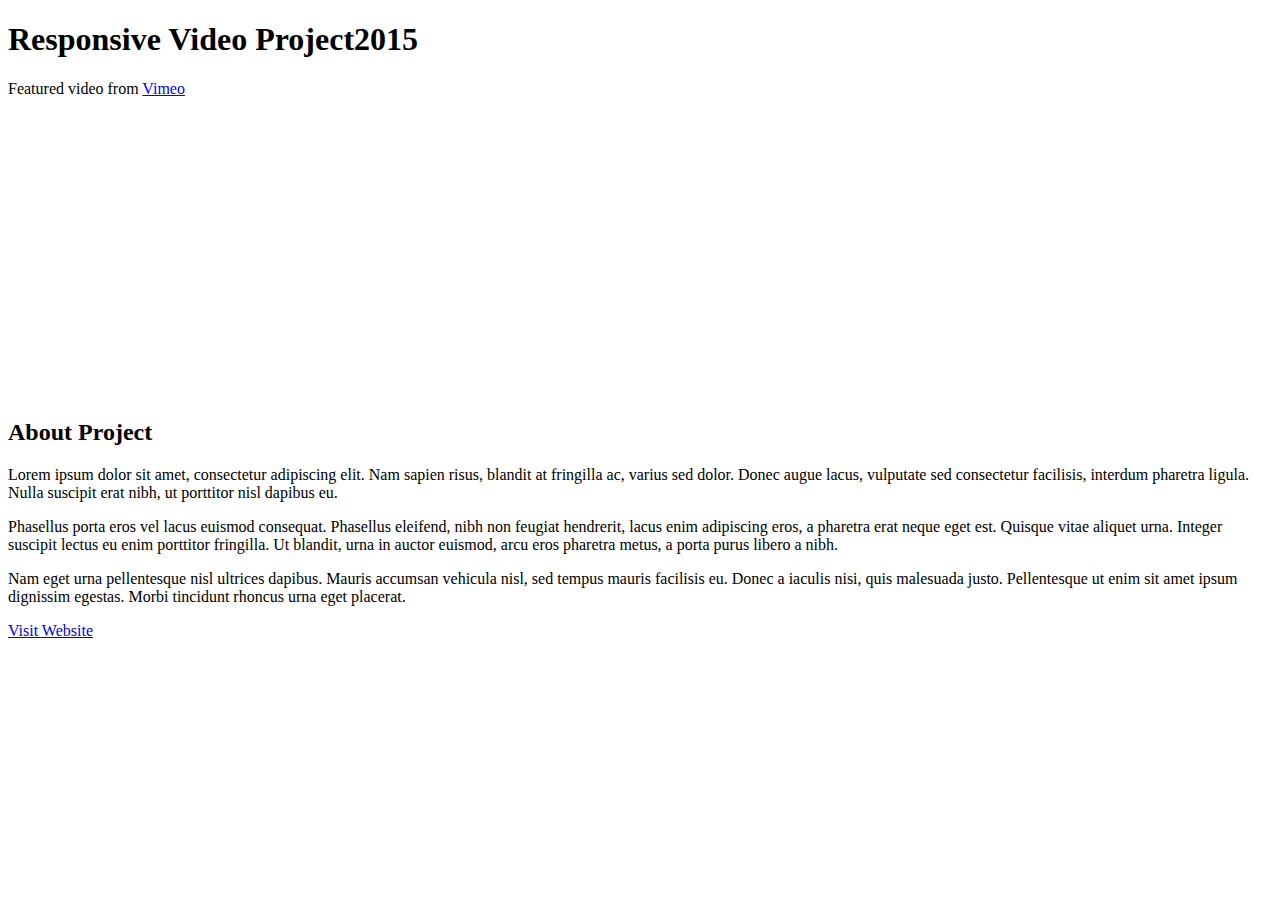
<file: vimeo-gallery.html>
<!DOCTYPE html>
<html lang="en-US" class="no-js">

	<body>

		<h1 class="project-title">Responsive Video Project<span>2015</span></h1>
		<p class="project-subtitle">Featured video from <a href="#link">Vimeo</a></p>
		
		<div class="project-media video-container">
			<iframe src="http://player.vimeo.com/video/118407522" width="500" height="281" frameborder="0" webkitallowfullscreen mozallowfullscreen allowfullscreen></iframe>
		</div>
		
		<h2>About Project</h2>
		<p>Lorem ipsum dolor sit amet, consectetur adipiscing elit. Nam sapien risus, blandit at fringilla ac, varius sed dolor. Donec augue lacus, vulputate sed consectetur facilisis, interdum pharetra ligula. Nulla suscipit erat nibh, ut porttitor nisl dapibus eu.</p>
		<p>Phasellus porta eros vel lacus euismod consequat. Phasellus eleifend, nibh non feugiat hendrerit, lacus enim adipiscing eros, a pharetra erat neque eget est. Quisque vitae aliquet urna. Integer suscipit lectus eu enim porttitor fringilla. Ut blandit, urna in auctor euismod, arcu eros pharetra metus, a porta purus libero a nibh.</p>
		<p>Nam eget urna pellentesque nisl ultrices dapibus. Mauris accumsan vehicula nisl, sed tempus mauris facilisis eu. Donec a iaculis nisi, quis malesuada justo. Pellentesque ut enim sit amet ipsum dignissim egestas. Morbi tincidunt rhoncus urna eget placerat.</p>
		
		<p class="text-center margin-top"><a class="btn btn-dc btn-main-color" href="#">Visit Website</a></p>
		
	</body>
	
</html>
</file>
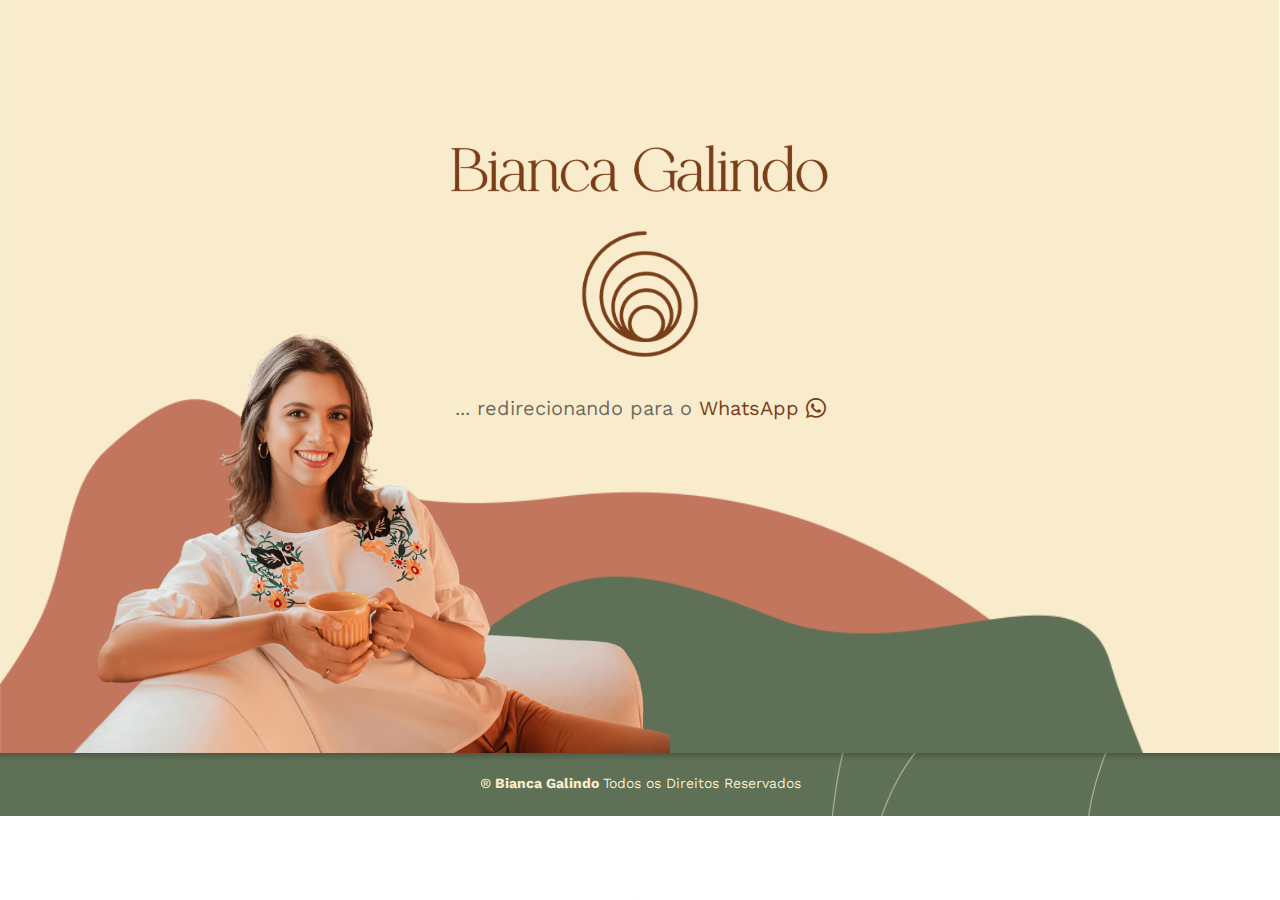
<file: whatsapp.html>
<!DOCTYPE html>
<html lang="pt-BR">

<head>
  <meta charset="utf-8">
  <meta content="width=device-width, initial-scale=1.0" name="viewport">
  <title>Bianca Galindo - Psicóloga e Terapeuta em Aracaju | Acolhimento e Segurança</title>
  <link rel="canonical" href="https://biancagalindo.com.br/">
  <meta name="viewport" content="width=device-width, initial-scale=1, maximum-scale=1" />
  <meta http-equiv="X-UA-Compatible" content="IE=edge" />
  <meta http-equiv="content-language" content="pt-BR" />
  <meta name="description" content="Psicóloga clínica para adultos, adolescentes, idosos e terapia de casal. Especializada no cuidado e manejo das Emoções, Estresse, Traumas e Relacionamento. Acolhimento e Segurança no atendimento Psicológico presencialmente em Aracaju ou online por vídeo chamada." />
  <meta name="keywords" content="Psicóloga, Psicoterapia, Terapia, Ansiedade, Trauma, Aracaju, Sergipe, Online" />
  <meta name="copyright" content="2015 Bianca Galindo" />


  <meta property="og:title" content="Bianca Galindo - Psicóloga e Terapeuta em Aracaju | Acolhimento e Segurança">
  <meta property="og:type" content="website">
  <meta property="og:locale" content="pt_BR">
  <meta property="og:url" content="https://biancagalindo.com.br">
  <meta property="og:description" content="Psicóloga clínica para adultos, adolescentes, idosos e terapia de casal. Especializada no cuidado e manejo das Emoções, Estresse, Traumas e Relacionamento. Acolhimento e Segurança no atendimento Psicológico presencialmente em Aracaju ou online por vídeo chamada.">
	<meta property="og:site_name" content="Bianca Galindo - Psicóloga e Terapeuta em Aracaju | Acolhimento e Segurança">
  <meta property="og:image" content="https://biancagalindo.com.br/img/psicologa-bianca-galindo-em-aracaju-sergipe.png">
  <meta property="og:image:width" content="580">
	<meta property="og:image:height" content="550">
	<meta property="og:image:type" content="image/png">
	<meta name="twitter:card" content="summary_large_image">
  <meta name="twitter:url" content="https://biancagalindo.com.br/">
  <meta name="twitter:title" content="Bianca Galindo - Psicóloga e Terapeuta em Aracaju | Acolhimento e Segurança">
  <meta name="twitter:description" content="Psicóloga clínica para adultos, adolescentes, idosos e terapia de casal. Especializada no cuidado e manejo das Emoções, Estresse, Traumas e Relacionamento. Acolhimento e Segurança no atendimento Psicológico presencialmente em Aracaju ou online por vídeo chamada.">
  <meta name="twitter:image" content="https://biancagalindo.com.br/img/psicologa-bianca-galindo-em-aracaju-sergipe.png">



  <!-- Favicons -->
  <link rel="icon" href="assets/img/favicon.png">
  <link rel="shortcut icon" href="assets/img/favicon.ico" />
  <link rel="icon" type="image/png" sizes="32x32" href="assets/img/favicon-32x32.png">
  <link rel="icon" type="image/png" sizes="16x16" href="assets/img/favicon-16x16.png">
  <link rel="apple-touch-icon" sizes="180x180" href="assets/img/apple-touch-icon.png">
  <link rel="android-chrome" sizes="192x192" href="assets/img/android-chrome-192x192.png" />
  <link rel="android-chrome" sizes="512x512" href="assets/img/android-chrome-512x512.png" />
  

  <!-- Fonts -->
  <link href="https://fonts.googleapis.com" rel="preconnect">
  <link href="https://fonts.gstatic.com" rel="preconnect" crossorigin>
  <link href="https://fonts.googleapis.com/css2?family=Work+Sans:ital,wght@0,100..900;1,100..900&display=swap" rel="stylesheet">
  
  <!-- Vendor CSS Files -->
  <link href="assets/vendor/bootstrap/css/bootstrap.min.css" rel="stylesheet">
  <link href="assets/vendor/bootstrap-icons/bootstrap-icons.css" rel="stylesheet">
  <link href="assets/vendor/aos/aos.css" rel="stylesheet">
  <link href="assets/vendor/glightbox/css/glightbox.min.css" rel="stylesheet">
  <link href="assets/vendor/swiper/swiper-bundle.min.css" rel="stylesheet">

  <!-- Main CSS File -->
  <link href="assets/css/main.css" rel="stylesheet">

  <!-- Google Search Verification -->
  <meta name="google-site-verification" content="YuI2KiDnwYha8qO_9geZHEFHwbUeoSXoaVv_ugWY2vg" />

  <meta http-equiv="refresh" content="3; URL='https://wa.me/5579999141017?text=Gostaria+de+agendar+uma+consulta+particular...'"/>

  <!-- Google tag (gtag.js) -->
  <script async src="https://www.googletagmanager.com/gtag/js?id=G-CLY58E1488">
  </script>
  <script>
    window.dataLayer = window.dataLayer || [];
    function gtag(){dataLayer.push(arguments);}
    gtag('js', new Date());

    gtag('config', 'G-CLY58E1488');
    gtag('config', 'AW-942660458');
  </script>
  <!-- Google tag (gtag.js) event -->
<script>
  gtag('event', 'ads_conversion_Reservar_hor_rio_1', {
    // <event_parameters>
  });
</script>

<!-- Event snippet for Reservar horário (1) conversion page -->
<script>
  gtag('event', 'conversion', {'send_to': 'AW-942660458/DWRDCICP-qkaEOq2v8ED'});
</script>



</head>

<body class="index-page">

  <header id="header" class="header d-flex align-items-center fixed-top">
    <div class="container-fluid container-xl position-relative d-flex align-items-center justify-content-center">


      <a href="index.html" class="logo d-flex justify-content-center align-items-center me-auto">
        <img src="assets/img/psicologa-aracaju-sergipe-logo.png" class="logo-espiral" alt="Psicóloga Aracaju Sergipe Logo" >
        <img class="logo-nome" src="assets/img/psicologa-e-terapeuta-bianca-galindo-aracaju.png" alt="Psicóloga e terapetua Bianca Galindo">
        <h1 class="sitename"></h1>
      </a>

      <nav id="navmenu" class="navmenu">
        <ul>
          <!--
          <li><a href="index.html#services">Services</a></li>
          <li><a href="index.html#pricing">Pricing</a></li>
          <li class="dropdown"><a href="#"><span>Dropdown</span> <i class="bi bi-chevron-down toggle-dropdown"></i></a>
            <ul>
              <li><a href="#">Dropdown 1</a></li>
              <li class="dropdown"><a href="#"><span>Deep Dropdown</span> <i class="bi bi-chevron-down toggle-dropdown"></i></a>
                <ul>
                  <li><a href="#">Deep Dropdown 1</a></li>
                  <li><a href="#">Deep Dropdown 2</a></li>
                  <li><a href="#">Deep Dropdown 3</a></li>
                  <li><a href="#">Deep Dropdown 4</a></li>
                  <li><a href="#">Deep Dropdown 5</a></li>
                </ul>
              </li>
              <li><a href="#">Dropdown 2</a></li>
              <li><a href="#">Dropdown 3</a></li>
              <li><a href="#">Dropdown 4</a></li>
            </ul>
          </li>
          <li><a href="index.html#contato">Contato</a></li>
          -->
        </ul>
        <i class="mobile-nav-toggle d-xl-none bi bi-list d-none"></i>
      </nav>

    </div>
    </div>
  </header>

  <main class="main">

    <!-- Hero Section -->
    <section id="home" class="hero section">
      <div class="hero-bg">
        <img src="assets/img/header-background.png" alt="">
      </div>
      <div class="container text-center">
        <div class="d-flex flex-column justify-content-center align-items-center">
          <p data-aos="fade-up" data-aos-delay="80" class="hero-imgs"><img class="logo-nome" src="assets/img/psicologa-e-terapeuta-bianca-galindo-aracaju.png" alt="Psicóloga e terapetua Bianca Galindo"></p>
          <p data-aos="fade-up" data-aos-delay="100" class="hero-imgs"><img class="logo-espiral" src="assets/img/psicologa-aracaju-sergipe-logo.png" alt="Psicóloga Aracaju Sergipe Logo" ></p>
          <!-- <h1 data-aos="fade-up"><img src="assets/img/psicologa-bianca-galindo-logo.png" class="img-fluid" alt="Psicóloga Bianca Galindo" ></h1> -->
          <p class="" data-aos="fade-up" data-aos-delay="150">... redirecionando para o <a href="https://wa.me/5579999141017?text=Gostaria+de+agendar+uma+consulta+particular..">WhatsApp <i class="bi bi-whatsapp"></i></a></p>
          <!-- Psicóloga clínica especializada em experiência somática,<br> focalização, hipnose terapêutica e terapia de casais -->
         
          <img src="assets/img/psicologa-bianca-galindo-transparente.png" class="img-fluid hero-img" alt="Psicóloga Bianca Galindo - Aracaju Sergipe" data-aos="zoom-out" data-aos-delay="300">
        </div>
      </div>

    </section><!-- /Hero Section -->




  </main>

  <footer id="footer" class="footer position-relative light-background">


    <div class="container copyright text-center"><!--  mt-4  * removi classe que da margem top-->
      <p>®<strong class="px-1 sitename">Bianca Galindo</strong><span>Todos os Direitos Reservados</span></p>
    </div>

  </footer>

  <!-- Whatsapp Button -->
  <a href="https://wa.me/5579999141017?text=Gostaria+de+agendar+uma+consulta+particular..." class="whatsapp-float-center ">
    <i class="bi bi-whatsapp whatsapp-my-float"></i>
  </a>

  <!-- Scroll Top -->
  <a href="#" id="scroll-top" class="scroll-top d-flex align-items-center justify-content-center"><i class="bi bi-arrow-up-short"></i></a>

  <!-- Preloader -->
  <div id="preloader"></div>

  <!-- Vendor JS Files -->
  <script src="assets/vendor/bootstrap/js/bootstrap.bundle.min.js"></script>
  <script src="assets/vendor/aos/aos.js"></script>
  <script src="assets/vendor/glightbox/js/glightbox.min.js"></script>
  <script src="assets/vendor/swiper/swiper-bundle.min.js"></script>


  <script>
      setTimeout(function() {
            window.location.href = "https://wa.me/5579999141017?text=Gostaria+de+agendar+uma+consulta+particular...";
        }, 3000);
  </script>

  <!-- Main JS File -->
  <script src="assets/js/main.js"></script>
</body>

</html>
</file>
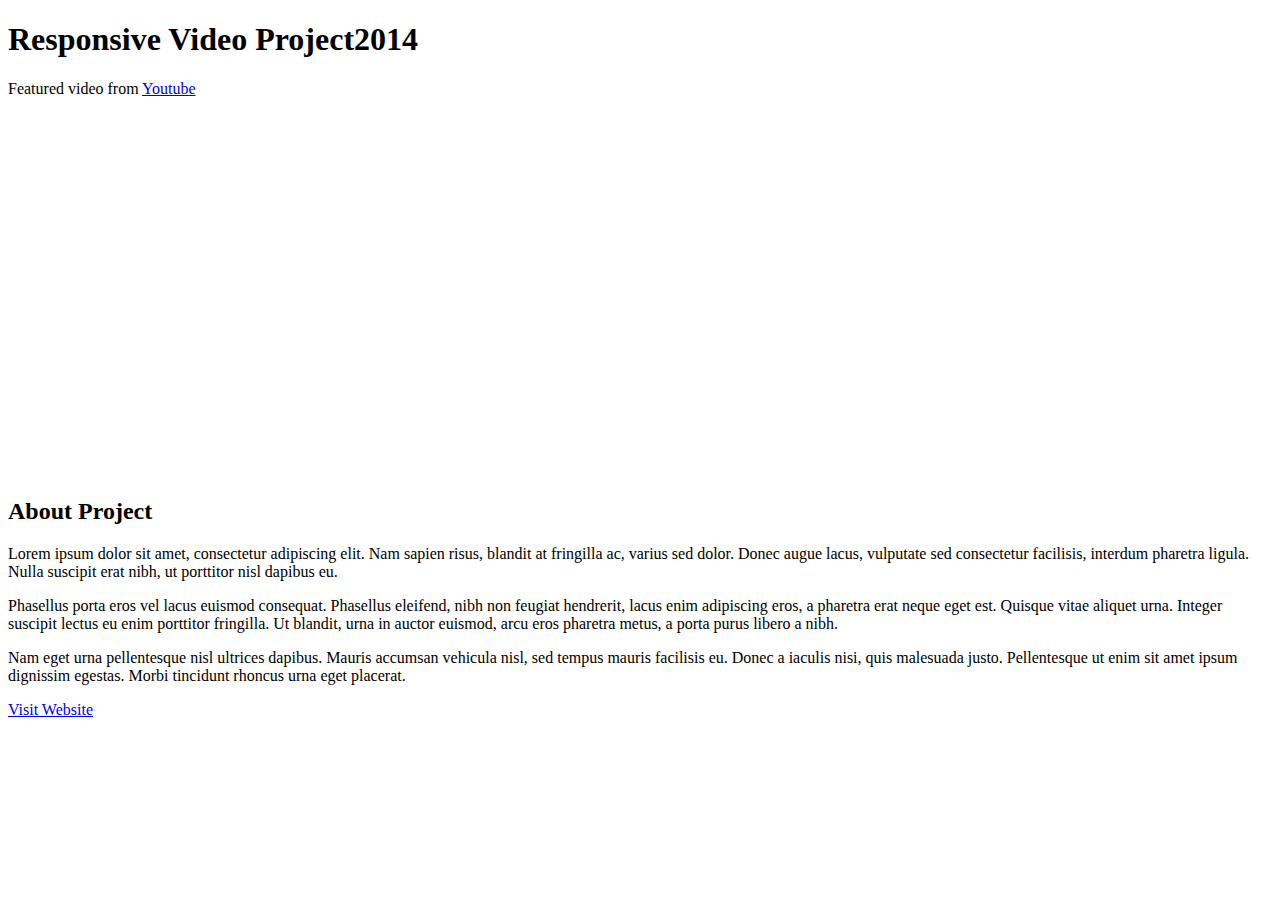
<file: youtube-gallery.html>
<!DOCTYPE html>
<html lang="en-US" class="no-js">

	<body>

		<h1 class="project-title">Responsive Video Project<span>2014</span></h1>
		<p class="project-subtitle">Featured video from <a href="#link">Youtube</a></p>
		
		<div class="project-media video-container">
			<iframe width="640" height="360" src="https://www.youtube.com/embed/kkGeOWYOFoA?feature=player_detailpage" frameborder="0" allowfullscreen></iframe>
		</div>
		
		<h2>About Project</h2>
		<p>Lorem ipsum dolor sit amet, consectetur adipiscing elit. Nam sapien risus, blandit at fringilla ac, varius sed dolor. Donec augue lacus, vulputate sed consectetur facilisis, interdum pharetra ligula. Nulla suscipit erat nibh, ut porttitor nisl dapibus eu.</p>
		<p>Phasellus porta eros vel lacus euismod consequat. Phasellus eleifend, nibh non feugiat hendrerit, lacus enim adipiscing eros, a pharetra erat neque eget est. Quisque vitae aliquet urna. Integer suscipit lectus eu enim porttitor fringilla. Ut blandit, urna in auctor euismod, arcu eros pharetra metus, a porta purus libero a nibh.</p>
		<p>Nam eget urna pellentesque nisl ultrices dapibus. Mauris accumsan vehicula nisl, sed tempus mauris facilisis eu. Donec a iaculis nisi, quis malesuada justo. Pellentesque ut enim sit amet ipsum dignissim egestas. Morbi tincidunt rhoncus urna eget placerat.</p>
		
		<p class="text-center margin-top"><a class="btn btn-dc btn-main-color" href="#link">Visit Website</a></p>
		
	</body>
	
</html>
</file>
<file: assets/css/main.css>
/**
* Template Name: QuickStart
* Template URL: https://bootstrapmade.com/quickstart-bootstrap-startup-website-template/
* Updated: Aug 07 2024 with Bootstrap v5.3.3
* Author: BootstrapMade.com
* License: https://bootstrapmade.com/license/
*/

/*--------------------------------------------------------------
# Font & Color Variables
# Help: https://bootstrapmade.com/color-system/
--------------------------------------------------------------*/
/* Fonts */
:root {
  --default-font: "Work Sans",  system-ui,  sans-serif, -apple-system, "Segoe UI", Roboto, "Helvetica Neue", Arial, "Noto Sans", "Liberation Sans", "Apple Color Emoji", "Segoe UI Emoji", "Segoe UI Symbol", "Noto Color Emoji";
  --heading-font: "Nunito",  sans-serif;
  --nav-font: "Inter",  sans-serif;
}

/* Global Colors - The following color variables are used throughout the website. Updating them here will change the color scheme of the entire website */
:root { 
  --background-color: #ffffff; /* Background color for the entire website, including individual sections */
  --color-green: #5e7055; /* Background color for the entire website, including individual sections */
  --color-earth: #c2765e; /*#c2765e Background color for the entire website, including individual sections */
  --color-brown: #7a3e19; /*#c2765e Background color for the entire website, including individual sections */
  --color-beige: #f9eccc; /* Background color for the entire website, including individual sections */
  --default-color: #2c2f31; /* Default color used for the majority of the text content across the entire website */
  --heading-color: #7a3e19; /* Color for headings, subheadings and title throughout the website */
  --accent-color: #7a3e19; /* #388da8 Accent color that represents your brand on the website. It's used for buttons, links, and other elements that need to stand out */
  --surface-color: #ffffff; /* The surface color is used as a background of boxed elements within sections, such as cards, icon boxes, or other elements that require a visual separation from the global background. */
  --contrast-color: #ffffff; /* Contrast color for text, ensuring readability against backgrounds of accent, heading, or default colors. */
}

/* Nav Menu Colors - The following color variables are used specifically for the navigation menu. They are separate from the global colors to allow for more customization options */
:root {
  --nav-color: #313336;  /* The default color of the main navmenu links */
  --nav-hover-color: #7a3e19; /* Applied to main navmenu links when they are hovered over or active */
  --nav-mobile-background-color: #ffffff; /* Used as the background color for mobile navigation menu */
  --nav-dropdown-background-color: #ffffff; /* Used as the background color for dropdown items that appear when hovering over primary navigation items */
  --nav-dropdown-color: #313336; /* Used for navigation links of the dropdown items in the navigation menu. */
  --nav-dropdown-hover-color: #7a3e19; /* Similar to --nav-hover-color, this color is applied to dropdown navigation links when they are hovered over. */
}

/* Color Presets - These classes override global colors when applied to any section or element, providing reuse of the sam color scheme. */

.light-background {
  --background-color: #f7e5da; /* #f8fbfc */
  --surface-color: #ffffff;
}

.dark-background {
  --background-color: #331e10; /* #060606 */
  --default-color: #ffffff;
  --heading-color: #ffffff;
  --surface-color: #472a16;
  --contrast-color: #ffffff;
}

/* Smooth scroll */
:root {
  scroll-behavior: smooth;
}

/*--------------------------------------------------------------
# General Styling & Shared Classes
--------------------------------------------------------------*/
body {
  color: var(--default-color);
  background-color: var(--background-color);
  font-family: var(--default-font);
}

a {
  color: var(--accent-color);
  text-decoration: none;
  transition: 0.3s;
}

a:hover {
  color: color-mix(in srgb, var(--accent-color), transparent 25%);
  text-decoration: none;
}

h1,
h2,
h3,
h4,
h5,
h6 {
  color: var(--heading-color);
  font-family: var(--heading-font);
}

/* PHP Email Form Messages
------------------------------*/
.php-email-form .error-message {
  display: none;
  background: #df1529;
  color: #ffffff;
  text-align: left;
  padding: 15px;
  margin-bottom: 24px;
  font-weight: 600;
}

.php-email-form .sent-message {
  display: none;
  color: #ffffff;
  background: #059652;
  text-align: center;
  padding: 15px;
  margin-bottom: 24px;
  font-weight: 600;
}

.php-email-form .loading {
  display: none;
  background: var(--surface-color);
  text-align: center;
  padding: 15px;
  margin-bottom: 24px;
}

.php-email-form .loading:before {
  content: "";
  display: inline-block;
  border-radius: 50%;
  width: 24px;
  height: 24px;
  margin: 0 10px -6px 0;
  border: 3px solid var(--accent-color);
  border-top-color: var(--surface-color);
  animation: php-email-form-loading 1s linear infinite;
}

@keyframes php-email-form-loading {
  0% {
    transform: rotate(0deg);
  }

  100% {
    transform: rotate(360deg);
  }
}

/*--------------------------------------------------------------
# Global Header
--------------------------------------------------------------*/
.header {
  color: var(--default-color);
  background-color: var(--background-color);
  padding: 10px 0;
  transition: all 0.5s;
  z-index: 997;
}

.header .logo {
  line-height: 1;
}

.header .logo .logo-espiral {
  max-height: 50px; /*36px*/
  margin-right: 8px;
}

.header .logo .logo-nome {
  max-height: 38px; /*36px*/
  margin-right: 8px;
}

.header .logo h1 {
  font-size: 30px;
  margin: 0;
  font-weight: 700;
  color: var(--heading-color);
}

.header .navmenu a , .header .btn-getstarted{
  font-weight: 500;
}

@media (max-width: 480px) {
  .header .logo img {
    max-height: 24px;
  }

  .header .logo .logo-espiral {
    max-height: 40px; /*36px*/
    margin-right: 8px;
  }
  
  .header .logo .logo-nome {
    max-width: 210px; /*36px*/
    max-height: 40px; /*36px*/
    margin-right: 8px;
  }
  

  .header .logo h1 {
    font-size: 24px;
  }
}

.header .btn-getstarted,
.header .btn-getstarted:focus {
  color: var(--contrast-color);
  background: var(--accent-color);
  font-size: 14px;
  padding: 8px 25px;
  margin: 0 0 0 30px;
  border-radius: 50px;
  transition: 0.3s;
  box-shadow: 0px 4px 8px rgba(0, 0, 0, 0.2);
}

.header .btn-getstarted:hover {
  color: var(--contrast-color);
  background: color-mix(in srgb, var(--accent-color), transparent 15%);
  box-shadow: 0 8px 28px rgba(0, 0, 0, 0.1);
}

.header .btn-getstarted:hover,
.header .btn-getstarted:focus:hover {
  color: var(--contrast-color);
  background: color-mix(in srgb, var(--accent-color), transparent 15%);
}

@media (max-width: 1200px) {
  .header .logo {
    order: 1;
  }

  .header .btn-getstarted {
    order: 2;
    margin: 0 15px 0 0;
    padding: 6px 15px;
  }

  .header .navmenu {
    order: 3;
  }
}

.scrolled .header {
  box-shadow: 0px 0 18px rgba(0, 0, 0, 0.3);
}

/* Index Page Header
------------------------------*/
.index-page .header {
  --background-color: rgba(255, 255, 255, 0);
}

/* Index Page Header on Scroll
------------------------------*/
.index-page.scrolled .header {
  --background-color: #f9eccc;/* #ffffff*/
}


/* Espiral header logo
------------------------------*/
.index-page .header .logo-espiral {
  opacity: 0; /* Inicialmente, a imagem está transparente */
  transition: opacity 1s ease-in-out; /* A opacidade muda em 0.5 segundos com um easing suave */
}
.index-page.scrolled .header .logo-espiral {
  animation: girar 2s ease-in-out ;
  opacity: 1; /* Quando a página é rolada, a opacidade se torna 1 (totalmente visível) */
}
.index-page .header .logo-nome {
  opacity: 0; /* Inicialmente, a imagem está transparente */
  transition: opacity 1s ease-in-out; /* A opacidade muda em 0.5 segundos com um easing suave */
}
.index-page.scrolled .header .logo-nome {
  animation: chegar 1s ease-in-out ;
  opacity: 1; /* Quando a página é rolada, a opacidade se torna 1 (totalmente visível) */
}



.index-page .hero .logo-espiral {
  width: 80%;
  opacity: 1; 
  transition: opacity 1s ease-in-out; 
  position: relative;
}
.index-page.scrolled .hero .logo-espiral {
  opacity: 0; 

}

.index-page .hero .logo-nome {
  width: 100%;
  opacity: 1; 
  transition: opacity 1s ease-in-out; 
  position: relative;
}
.index-page.scrolled .hero .logo-nome {
  opacity: 0; 

}



.index-page.scrolled  .hero .logo-espiral {
  animation: subir 5s ease-in-out ;

}

@keyframes chegar {
  from {
    transform: translateY(-80px);
  }
  to {
    transform:  translateY(0);
  }
}
@keyframes subir {
  from {
    transform: rotate(0deg) translateY(0);
  }
  to {
    transform: rotate(-180deg)translateY(-200px);
  }
}
@keyframes girar {
  from {
    transform: rotate(-60deg);
  }
  to {
    transform: rotate(0deg);
  }
}




/*--------------------------------------------------------------
# Navigation Menu
--------------------------------------------------------------*/
/* Desktop Navigation */
@media (min-width: 1200px) {
  .navmenu {
    padding: 0;
  }

  .navmenu ul {
    margin: 0;
    padding: 0;
    display: flex;
    list-style: none;
    align-items: center;
  }

  .navmenu li {
    position: relative;
  }

  .navmenu a,
  .navmenu a:focus {
    color: var(--nav-color);
    padding: 18px 15px;
    font-size: 16px;
    font-family: var(--nav-font);
    font-weight: 400;
    display: flex;
    align-items: center;
    justify-content: space-between;
    white-space: nowrap;
    transition: 0.3s;
  }

  .navmenu a i,
  .navmenu a:focus i {
    font-size: 12px;
    line-height: 0;
    margin-left: 5px;
    transition: 0.3s;
  }

  .navmenu li:last-child a {
    padding-right: 0;
  }

  .navmenu li:hover>a,
  .navmenu .active,
  .navmenu .active:focus {
    color: var(--nav-hover-color);
  }

  .navmenu .dropdown ul {
    margin: 0;
    padding: 10px 0;
    background: var(--nav-dropdown-background-color);
    display: block;
    position: absolute;
    visibility: hidden;
    left: 14px;
    top: 130%;
    opacity: 0;
    transition: 0.3s;
    border-radius: 4px;
    z-index: 99;
    box-shadow: 0px 0px 30px rgba(0, 0, 0, 0.1);
  }

  .navmenu .dropdown ul li {
    min-width: 200px;
  }

  .navmenu .dropdown ul a {
    padding: 10px 20px;
    font-size: 15px;
    text-transform: none;
    color: var(--nav-dropdown-color);
  }

  .navmenu .dropdown ul a i {
    font-size: 12px;
  }

  .navmenu .dropdown ul a:hover,
  .navmenu .dropdown ul .active:hover,
  .navmenu .dropdown ul li:hover>a {
    color: var(--nav-dropdown-hover-color);
  }

  .navmenu .dropdown:hover>ul {
    opacity: 1;
    top: 100%;
    visibility: visible;
  }

  .navmenu .dropdown .dropdown ul {
    top: 0;
    left: -90%;
    visibility: hidden;
  }

  .navmenu .dropdown .dropdown:hover>ul {
    opacity: 1;
    top: 0;
    left: -100%;
    visibility: visible;
  }

  .navmenu .megamenu {
    position: static;
  }

  .navmenu .megamenu ul {
    margin: 0;
    padding: 10px;
    background: var(--nav-dropdown-background-color);
    box-shadow: 0px 0px 20px rgba(0, 0, 0, 0.1);
    position: absolute;
    top: 130%;
    left: 0;
    right: 0;
    visibility: hidden;
    opacity: 0;
    display: flex;
    transition: 0.3s;
    border-radius: 4px;
    z-index: 99;
  }

  .navmenu .megamenu ul li {
    flex: 1;
  }

  .navmenu .megamenu ul li a,
  .navmenu .megamenu ul li:hover>a {
    padding: 10px 20px;
    font-size: 15px;
    color: var(--nav-dropdown-color);
  }

  .navmenu .megamenu ul li a:hover,
  .navmenu .megamenu ul li .active,
  .navmenu .megamenu ul li .active:hover {
    color: var(--nav-dropdown-hover-color);
  }

  .navmenu .megamenu:hover>ul {
    opacity: 1;
    top: 100%;
    visibility: visible;
  }
}

/* Mobile Navigation */
@media (max-width: 1199px) {
  .mobile-nav-toggle {
    color: var(--nav-color);
    font-size: 28px;
    line-height: 0;
    margin-right: 10px;
    cursor: pointer;
    transition: color 0.3s;
  }

  .navmenu {
    padding: 0;
    z-index: 9997;
  }

  .navmenu ul {
    display: none;
    list-style: none;
    position: absolute;
    inset: 60px 20px 20px 20px;
    padding: 10px 0;
    margin: 0;
    border-radius: 6px;
    background-color: var(--nav-mobile-background-color);
    overflow-y: auto;
    transition: 0.3s;
    z-index: 9998;
    box-shadow: 0px 0px 30px rgba(0, 0, 0, 0.1);
  }

  .navmenu a,
  .navmenu a:focus {
    color: var(--nav-dropdown-color);
    padding: 10px 20px;
    font-family: var(--nav-font);
    font-size: 17px;
    font-weight: 500;
    display: flex;
    align-items: center;
    justify-content: space-between;
    white-space: nowrap;
    transition: 0.3s;
  }

  .navmenu a i,
  .navmenu a:focus i {
    font-size: 12px;
    line-height: 0;
    margin-left: 5px;
    width: 30px;
    height: 30px;
    display: flex;
    align-items: center;
    justify-content: center;
    border-radius: 50%;
    transition: 0.3s;
    background-color: color-mix(in srgb, var(--accent-color), transparent 90%);
  }

  .navmenu a i:hover,
  .navmenu a:focus i:hover {
    background-color: var(--accent-color);
    color: var(--contrast-color);
  }

  .navmenu a:hover,
  .navmenu .active,
  .navmenu .active:focus {
    color: var(--nav-dropdown-hover-color);
  }

  .navmenu .active i,
  .navmenu .active:focus i {
    background-color: var(--accent-color);
    color: var(--contrast-color);
    transform: rotate(180deg);
  }

  .navmenu .dropdown ul {
    position: static;
    display: none;
    z-index: 99;
    padding: 10px 0;
    margin: 10px 20px;
    background-color: var(--nav-dropdown-background-color);
    border: 1px solid color-mix(in srgb, var(--default-color), transparent 90%);
    transition: all 0.5s ease-in-out;
    box-shadow: none;
  }

  .navmenu .dropdown ul ul {
    background-color: rgba(33, 37, 41, 0.1);
  }

  .navmenu .dropdown>.dropdown-active {
    display: block;
    background-color: rgba(33, 37, 41, 0.03);
  }

  .mobile-nav-active {
    overflow: hidden;
  }

  .mobile-nav-active .mobile-nav-toggle {
    color: #fff;
    position: absolute;
    font-size: 32px;
    top: 15px;
    right: 15px;
    margin-right: 0;
    z-index: 9999;
  }

  .mobile-nav-active .navmenu {
    position: fixed;
    overflow: hidden;
    inset: 0;
    background: rgba(33, 37, 41, 0.8);
    transition: 0.3s;
  }

  .mobile-nav-active .navmenu>ul {
    display: block;
  }
}

/*--------------------------------------------------------------
# Global Footer
--------------------------------------------------------------*/
.footer {
  color: var(--color-beige);
  background-color:  var(--color-green);
  font-size: 14px;
  position: relative;
  box-shadow: inset 0 7px 9px -7px rgba(0,0,0,0.4);
  background-image: url("../img/background-dark-green.png");
  background-position: bottom right;
  background-repeat: no-repeat;
  background-size: auto; /* auto 100%; Adjust the height to fit your image */
}

.footer .footer-top {
  padding-top: 50px;
}


.footer .footer-about .logo {
  line-height: 1;
  margin-bottom: 15px;
  padding: 10px;
}

.footer .footer-about .logo img {
  /*max-height: 60px;
  margin-right: 6px;*/
  width: 100%;
  max-width: 320px;
}

.footer .footer-about .logo span {
  font-size: 26px;
  font-weight: 700;
  letter-spacing: 1px;
  font-family: var(--heading-font);
  color: var(--heading-color);
}

.footer .footer-about p {
  font-size: 14px;
  font-family: var(--heading-font);
}
.footer .footer-about a {
  /*color: color-mix(in srgb, var(--color-beige), transparent 90%);*/
  color: white;
  display: inline-block;
  line-height: 1;
}

.footer .footer-about a:hover {
  color: var(--color-beige)
}


.footer .social-links a {
  display: flex;
  align-items: center;
  justify-content: center;
  width: 40px;
  height: 40px;
  border-radius: 50%;
  border: 1px solid color-mix(in srgb, var(--color-beige), transparent 20%);
  font-size: 16px;
  color: color-mix(in srgb, var(--color-beige), transparent 20%);
  margin-right: 10px;
  transition: 0.3s;
}

.footer .social-links a:hover {
  color: #fff; /*var(--accent-color)*/
  border-color: #fff; /*var(--accent-color)*/
}

.footer h4 {
  font-size: 16px;
  font-weight: bold;
  position: relative;
  padding-bottom: 12px;
  color: var(--color-beige);
}

.footer .footer-links {
  margin-bottom: 30px;
}

.footer .footer-links ul {
  list-style: none;
  padding: 0;
  margin: 0;
}

.footer .footer-links ul i {
  padding-right: 2px;
  font-size: 12px;
  line-height: 0;
}

.footer .footer-links ul li {
  padding: 10px 0;
  display: flex;
  align-items: center;
}

.footer .footer-links ul li:first-child {
  padding-top: 0;
}

.footer .footer-links ul a {
  color: color-mix(in srgb, var(--color-beige), transparent 30%);
  display: inline-block;
  line-height: 1;
}

.footer .footer-links ul a:hover {
  color: var(--accent-color);
}

.footer .footer-contact p {
  margin-bottom: 5px;
}



.footer .bianca-footer  {
  padding: 0;
}

.footer .bianca-footer img {
  max-height: 260px;
}

.footer .footer-newsletter .newsletter-form {
  margin-top: 30px;
  margin-bottom: 15px;
  padding: 6px 8px;
  position: relative;
  border-radius: 50px;
  border: 1px solid color-mix(in srgb, var(--accent-color), transparent 70%);
  display: flex;
  background-color: var(--surface-color);
  transition: 0.3s;
}

.footer .footer-newsletter .newsletter-form:focus-within {
  border-color: var(--accent-color);
}

.footer .footer-newsletter .newsletter-form input[type=email] {
  border: 0;
  padding: 4px 10px;
  width: 100%;
  background-color: var(--contrsast-color);
  color: var(--default-color);
}

.footer .footer-newsletter .newsletter-form input[type=email]:focus-visible {
  outline: none;
}

.footer .footer-newsletter .newsletter-form input[type=submit] {
  border: 0;
  font-size: 16px;
  padding: 0 20px;
  margin: -7px -9px -7px 0;
  background: var(--accent-color);
  color: var(--contrast-color);
  transition: 0.3s;
  border-radius: 50px;
}

.footer .footer-newsletter .newsletter-form input[type=submit]:hover {
  background: color-mix(in srgb, var(--accent-color), transparent 20%);
}

.footer .footer-contact, .footer .social-links {
  padding-left: 10px;
  /*border-top: 1px solid color-mix(in srgb, var(--default-color), transparent 90%);*/
}

.footer .copyright {
  padding-top: 20px;
  padding-bottom: 22px;
  /*border-top: 1px solid color-mix(in srgb, var(--default-color), transparent 90%);*/
}

.footer .copyright p {
  margin-bottom: 0;
}


/*--------------------------------------------------------------
# Preloader
--------------------------------------------------------------*/
#preloader {
  position: fixed;
  inset: 0;
  z-index: 9999;
  overflow: hidden;
  background-color: var(--background-color);
  transition: all 0.6s ease-out;
  width: 100%;
  height: 100vh;
}

#preloader:before,
#preloader:after {
  content: "";
  position: absolute;
  border: 4px solid var(--accent-color);
  border-radius: 50%;
  animation: animate-preloader 2s cubic-bezier(0, 0.2, 0.8, 1) infinite;
}

#preloader:after {
  animation-delay: -0.5s;
}

@keyframes animate-preloader {
  0% {
    width: 10px;
    height: 10px;
    top: calc(50% - 5px);
    left: calc(50% - 5px);
    opacity: 1;
  }

  100% {
    width: 72px;
    height: 72px;
    top: calc(50% - 36px);
    left: calc(50% - 36px);
    opacity: 0;
  }
}

/*--------------------------------------------------------------
# Scroll Top Button
--------------------------------------------------------------*/
.scroll-top {
  position: fixed;
  visibility: hidden;
  opacity: 0;
  right: 15px;
  bottom: -15px;
  z-index: 99999;
  background-color: #c2765e; /*var(--accent-color)*/
  width: 44px;
  height: 44px;
  border-radius: 50px;
  transition: all 0.4s;
  box-shadow: 0px 5px 10px rgba(0, 0, 0, 0.2);
}

.scroll-top i {
  font-size: 24px;
  color: var(--contrast-color);
  line-height: 0;
}

.scroll-top:hover {
  background-color: color-mix(in srgb, var(--accent-color), transparent 40%);
  color: var(--contrast-color);
}

.scroll-top.active {
  visibility: visible;
  opacity: 1;
  bottom: 15px;
}

/*--------------------------------------------------------------
# Disable aos animation delay on mobile devices
--------------------------------------------------------------*/
@media screen and (max-width: 768px) {
  [data-aos-delay] {
    transition-delay: 0 !important;
  }
}

/*--------------------------------------------------------------
# Global Page Titles & Breadcrumbs
--------------------------------------------------------------*/
.page-title {
  --background-color: color-mix(in srgb, var(--default-color), transparent 96%);
  color: var(--default-color);
  background-color: var(--background-color);
  padding: 25px 0;
  position: relative;
}

.page-title h1 {
  font-size: 24px;
  font-weight: 700;
}

.page-title .breadcrumbs ol {
  display: flex;
  flex-wrap: wrap;
  list-style: none;
  padding: 0;
  margin: 0;
  font-size: 14px;
}

.page-title .breadcrumbs ol li+li {
  padding-left: 10px;
}

.page-title .breadcrumbs ol li+li::before {
  content: "/";
  display: inline-block;
  padding-right: 10px;
  color: color-mix(in srgb, var(--default-color), transparent 70%);
}

/*--------------------------------------------------------------
# Global Sections
--------------------------------------------------------------*/
section,
.section {
  color: var(--default-color);
  background-color: var(--background-color);
  padding: 60px 0;
  scroll-margin-top: 100px;
  overflow: clip;
}

@media (max-width: 1199px) {

  section,
  .section {
    scroll-margin-top: 66px;
  }
}

/*--------------------------------------------------------------
# Global Section Titles
--------------------------------------------------------------*/
.section-title {
  text-align: center;
  padding-bottom: 60px;
  position: relative;
}

.section-title h2 {
  font-size: 32px;
  font-weight: 700;
  margin-bottom: 20px;
  padding-bottom: 20px;
  position: relative;
}

.section-title h2:after {
  content: "";
  position: absolute;
  display: block;
  width: 50px;
  height: 3px;
  background: var(--accent-color);
  left: 0;
  right: 0;
  bottom: 0;
  margin: auto;
}

.section-title p {
  margin-bottom: 0;
}

/*--------------------------------------------------------------
# Hero Section
--------------------------------------------------------------*/
.hero {
  width: 100%;
  min-height: 70vh;
  position: relative;
  padding: 140px 0 0 0; /*180px 0 40px 0;*/
  display: flex;
  align-items: center;
  overflow: hidden;
}

@media (max-width: 480px) {
  .hero {
    padding: 60px 0 0 0; /*180px 0 40px 0;*/
  }
}

.hero .hero-bg img {
  position: absolute;
  inset: 0;
  display: block;
  width: 100%;
  height: 100%;
  object-fit: cover;
  z-index: 1;
}

.hero .hero-bg::before {
  content: "";
  /*background: color-mix(in srgb, var(--background-color), transparent 15%);*/
  position: absolute;
  inset: 0;
  z-index: 2;
}

.hero .container {
  position: relative;
  z-index: 3;
  
}

.hero h1 {
  margin: 0;
  font-size: 48px;
  font-weight: 700;
  line-height: 56px;
}

.hero h1 span {
  color: var(--accent-color);
}

.hero p {
  color: color-mix(in srgb, var(--default-color), transparent 30%);
  margin: 5px 0 30px 0;
  font-size: 20px;
  font-weight: 400;
}

.hero .hero-img {
  margin-top: 60px;
}

@media (min-width: 768px) {
  .hero .hero-img {
    max-width: 600px;
  }
}


@media (min-width: 1200px) {
  .hero .container {
    padding-bottom: 300px;
  }
  .hero .hero-img {
    position: absolute;
    bottom: 0px;
    left: 0px;
  }
}

.hero .btn-get-started {
  color: var(--contrast-color);
  background: var(--accent-color);
  font-family: var(--heading-font);
  font-weight: 500;
  font-size: 15px;
  letter-spacing: 1px;
  display: inline-block;
  padding: 10px 28px;
  border-radius: 50px;
  transition: 0.5s;
  box-shadow: 0px 4px 8px rgba(0, 0, 0, 0.2);
}

.hero .btn-get-started:hover {
  color: var(--contrast-color);
  background: color-mix(in srgb, var(--accent-color), transparent 15%);
  box-shadow: 0 8px 28px rgba(0, 0, 0, 0.1);
}

.hero .btn-watch-video {
  font-size: 16px;
  transition: 0.5s;
  margin-left: 25px;
  color: var(--color-brown);
  font-weight: 600;
}

.hero .btn-watch-video i {
  color: var(--accent-color);
  font-size: 32px;
  transition: 0.3s;
  line-height: 0;
  margin-right: 8px;
}

.hero .btn-watch-video:hover {
  color: var(--accent-color);
}

.hero .btn-watch-video:hover i {
  color: color-mix(in srgb, var(--accent-color), transparent 15%);
}

@media (max-width: 640px) {
  .hero .hero-img {
    margin-top: 20px;
  }

  .hero h1 {
    font-size: 28px;
    line-height: 36px;
  }

  .hero p {
    font-size: 18px;
    line-height: 24px;
    margin-bottom: 22px;
  }

  .hero .hero-imgs {
    margin-bottom: 22px;
  }
  .hero .btn-get-started,
  .hero .btn-watch-video {
    /*font-size: 13px;*/
  }
}

/*--------------------------------------------------------------
# Featured Services Section
--------------------------------------------------------------*/
.featured-services {
  padding: 40px 0;
  background-color:  #abb48a;
  box-shadow: inset 0 7px 9px -7px rgba(0,0,0,0.4), inset 0 -7px 9px -7px rgba(0,0,0,0.4);
  background-image: url("../img/background-green.png");
  background-position: bottom left;
  background-repeat: no-repeat;
  background-size: auto; /* auto 100%; Adjust the height to fit your image */

}


.featured-services .service-item {
  position: relative;
  background-color: var(--surface-color);
  box-shadow: 0px 0 20px rgba(0, 0, 0, 0.2);
  box-sizing: content-box;
  padding: 16px;
}


.featured-services .service-item .icon {
  /*background-color: color-mix(in srgb, var(--accent-color), transparent 90%);*/
  width: 72px;
  height: 72px;
  position: relative;
  margin-right: 13px;
  line-height: 0;
  display: flex;
  align-items: center;
  justify-content: center;
  transition: ease-in-out 0.3s;
}



.featured-services .service-item .icon i {
  color: var(--accent-color);
  font-size: 32px;
  z-index: 2;
  position: relative;
}

.featured-services .service-item .title {
  font-weight: 700;
  margin-bottom: 5px;
  font-size: 18px;
}

.featured-services .service-item .title a {
  color: var(--heading-color);
}

.featured-services .service-item .title a:hover {
  color: var(--accent-color);
}

.featured-services .service-item .description {
  font-size: 14px;
  color: var(--default-color);
}

.featured-services .service-item:hover .icon {
  background-color: color-mix(in srgb, var(--accent-color), transparent 20%);
}

.featured-services .service-item:hover .icon i {
  color: var(--contrast-color);
}

/*--------------------------------------------------------------
# About Section
--------------------------------------------------------------*/
.about {
  padding-bottom: 20px;
}

.about .content .who-we-are {
  text-transform: uppercase;
  margin-bottom: 15px;
  color: color-mix(in srgb, var(--default-color), transparent 40%);
}

.about .content h3 {
  font-size: 2rem;
  font-weight: 700;
}

.about .content ul {
  list-style: none;
  padding: 0;
}

.about .content ul li {
  padding-bottom: 10px;
}

.about .content ul i {
  font-size: 1.25rem;
  margin-right: 4px;
  color: var(--accent-color);
}

.about .content p:last-child {
  margin-bottom: 0;
}

.about .content .read-more {
  background: var(--accent-color);
  color: var(--contrast-color);
  font-family: var(--heading-font);
  font-weight: 500;
  font-size: 16px;
  letter-spacing: 1px;
  padding: 12px 24px;
  border-radius: 5px;
  transition: 0.3s;
  display: inline-flex;
  align-items: center;
  justify-content: center;
}

.about .content .read-more i {
  font-size: 18px;
  margin-left: 5px;
  line-height: 0;
  transition: 0.3s;
}

.about .content .read-more:hover {
  background: color-mix(in srgb, var(--accent-color), transparent 20%);
  padding-right: 19px;
}

.about .content .read-more:hover i {
  margin-left: 10px;
}

.about .about-images img {
  border-radius: 10px;
}

/*--------------------------------------------------------------
# Clients Section
--------------------------------------------------------------*/
.clients {
  padding: 20px 0;
}

.clients .client-logo {
  display: flex;
  justify-content: center;
  align-items: center;
  overflow: hidden;
}

.clients .client-logo img {
  padding: 20px 40px;
  max-width: 90%;
  transition: 0.3s;
  opacity: 0.5;
  filter: grayscale(100);
}

.clients .client-logo img:hover {
  filter: none;
  opacity: 1;
}

@media (max-width: 640px) {
  .clients .client-logo img {
    padding: 20px;
  }
}

/*--------------------------------------------------------------
# Features Section
--------------------------------------------------------------*/
.features  {
  box-shadow: inset 0 7px 9px -7px rgba(0,0,0,0.4);
}

.features .nav-tabs {
  border: 0;
}

.features .nav-item {
  width: 100%;
  margin-bottom: 15px;
}

.features .nav-item:last-child {
  margin-bottom: 0;
}

.features .nav-link {
  color: var(--heading-color);
  border: 0;
  padding: 30px;
  transition: 0.3s;
  border-radius: 10px;
  display: flex;
  cursor: pointer;
}

.features .nav-link i {
  background-color: var(--surface-color);
  color: var(--accent-color);
  display: flex;
  align-items: center;
  justify-content: center;
  margin-right: 20px;
  width: 48px;
  height: 48px;
  font-size: 22px;
  flex-shrink: 0;
  border-radius: 50px;
  box-shadow: 0 2px 4px rgba(0, 0, 0, 0.1);
}

.features .nav-link h4 {
  font-size: 20px;
  font-weight: 600;
  margin: 0 0 10px 0;
  transition: 0.3s;
}

.features .nav-link p {
  font-size: 15px;
  margin: 0;
}

.features .nav-link:hover {
  background: color-mix(in srgb, var(--accent-color), transparent 96%);
}

.features .nav-link.active {
  background: color-mix(in srgb, var(--accent-color), transparent 96%);
  color: var(--default-color);
}

.features .tab-pane img {
  border-radius: 15px;
}

/*--------------------------------------------------------------
# Features Details Section
--------------------------------------------------------------*/
.features-details .features-item+.features-item {
  margin-top: 60px;
}

.features-details .features-item .content {
  background-color: color-mix(in srgb, var(--accent-color), transparent 95%);
  color: color-mix(in srgb, var(--default-color), transparent 40%);
  padding: 30px;
  border-radius: 10px;
}

.features-details .features-item h3 {
  font-weight: 700;
  font-size: 26px;
  margin-bottom: 15px;
}

.features-details .features-item .more-btn {
  background-color: var(--accent-color);
  color: var(--contrast-color);
  padding: 6px 30px;
  border-radius: 6px;
}

.features-details .features-item .more-btn:hover {
  background-color: color-mix(in srgb, var(--accent-color), transparent 20%);
}

.features-details .features-item ul {
  list-style: none;
  padding: 0;
}

.features-details .features-item ul li {
  padding-bottom: 10px;
  display: flex;
  align-items: center;
}

.features-details .features-item ul li:last-child {
  padding-bottom: 0;
}

.features-details .features-item ul i {
  font-size: 20px;
  margin-right: 10px;
  color: var(--accent-color);
}

.features-details .features-item img {
  border-radius: 15px;
}

/*--------------------------------------------------------------
# Services Section
--------------------------------------------------------------*/
.services .service-item {
  background-color: var(--surface-color);
  border: 1px solid color-mix(in srgb, var(--default-color), transparent 85%);
  height: 100%;
  padding: 30px;
  transition: 0.3s;
  border-radius: 10px;
  display: flex;
}

.services .service-item .icon {
  font-size: 32px;
  border-radius: 10px;
  position: relative;
  margin-right: 25px;
  display: inline-flex;
  align-items: center;
  justify-content: center;
  width: 72px;
  height: 72px;
  flex-shrink: 0;
}

.services .service-item h3 {
  color: color-mix(in srgb, var(--heading-color), transparent 25%);
  font-weight: 700;
  font-size: 22px;
  transition: 0.3s;
}

.services .service-item p {
  margin-bottom: 0;
  color: color-mix(in srgb, var(--default-color), transparent 40%);
  transition: 0.3s;
}

.services .service-item .read-more {
  display: inline-flex;
  align-items: center;
  margin-top: 10px;
  transition: 0.3s;
  font-size: 14px;
}

.services .service-item .read-more i {
  margin-left: 10px;
}

.services .service-item.item-cyan .icon {
  color: #0dcaf0;
  border: 1px solid #0dcaf0;
  background: rgba(13, 202, 240, 0.1);
}

.services .service-item.item-orange .icon {
  color: #fd7e14;
  border: 1px solid #fd7e14;
  background: rgba(253, 126, 20, 0.1);
}

.services .service-item.item-teal .icon {
  color: #20c997;
  border: 1px solid #20c997;
  background: rgba(32, 201, 151, 0.1);
}

.services .service-item.item-red .icon {
  color: #df1529;
  border: 1px solid #df1529;
  background: rgba(223, 21, 4, 0.1);
}

.services .service-item.item-indigo .icon {
  color: #6610f2;
  border: 1px solid #6610f2;
  background: rgba(102, 16, 242, 0.1);
}

.services .service-item.item-pink .icon {
  color: #f3268c;
  border: 1px solid #f3268c;
  background: rgba(243, 38, 140, 0.1);
}

.services .service-item:hover {
  box-shadow: 0px 2px 25px rgba(0, 0, 0, 0.1);
}

.services .service-item:hover h3 {
  color: var(--heading-color);
}

.services .service-item:hover p {
  color: color-mix(in srgb, var(--default-color), transparent 10%);
}

/*--------------------------------------------------------------
# More Features Section
--------------------------------------------------------------*/
.more-features .features-image {
  position: relative;
  min-height: 400px;
}

.more-features .features-image img {
  position: absolute;
  inset: 0;
  display: block;
  width: 100%;
  height: 100%;
  object-fit: cover;
  z-index: 1;
}

.more-features h3 {
  font-size: 28px;
  font-weight: 700;
  margin-bottom: 20px;
}

.more-features .icon-box {
  margin-top: 30px;
}

.more-features .icon-box i {
  color: var(--accent-color);
  margin-right: 15px;
  font-size: 24px;
  line-height: 1.2;
}

.more-features .icon-box h4 {
  font-weight: 600;
  margin-bottom: 10px;
  font-size: 18px;
}

.more-features .icon-box p {
  line-height: 24px;
  font-size: 14px;
  margin-bottom: 0;
}

/*--------------------------------------------------------------
# Pricing Section
--------------------------------------------------------------*/
.pricing .pricing-item {
  background-color: color-mix(in srgb, var(--accent-color), transparent 96%);
  padding: 40px 40px;
  height: 100%;
  border-radius: 15px;
}

.pricing h3 {
  font-weight: 600;
  margin-bottom: 15px;
  font-size: 20px;
}

.pricing h4 {
  color: var(--accent-color);
  font-size: 48px;
  font-weight: 700;
  font-family: var(--heading-font);
  margin-bottom: 0;
}

.pricing h4 sup {
  font-size: 28px;
}

.pricing h4 span {
  color: color-mix(in srgb, var(--default-color), transparent 50%);
  font-size: 18px;
  font-weight: 500;
}

.pricing .description {
  font-size: 14px;
}

.pricing .cta-btn {
  border: 1px solid var(--default-color);
  color: var(--default-color);
  display: block;
  text-align: center;
  padding: 10px 35px;
  border-radius: 5px;
  font-size: 16px;
  font-weight: 500;
  font-family: var(--heading-font);
  transition: 0.3s;
  margin-top: 20px;
  margin-bottom: 6px;
}

.pricing .cta-btn:hover {
  background: var(--accent-color);
  color: var(--contrast-color);
  border-color: var(--accent-color);
}

.pricing ul {
  padding: 0;
  list-style: none;
  color: color-mix(in srgb, var(--default-color), transparent 30%);
  text-align: left;
  line-height: 20px;
}

.pricing ul li {
  padding: 10px 0;
  display: flex;
  align-items: center;
}

.pricing ul li:last-child {
  padding-bottom: 0;
}

.pricing ul i {
  color: #059652;
  font-size: 24px;
  padding-right: 3px;
}

.pricing ul .na {
  color: color-mix(in srgb, var(--default-color), transparent 60%);
}

.pricing ul .na i {
  color: color-mix(in srgb, var(--default-color), transparent 60%);
}

.pricing ul .na span {
  text-decoration: line-through;
}

.pricing .featured {
  position: relative;
}

.pricing .featured .popular {
  position: absolute;
  top: 15px;
  right: 15px;
  background-color: var(--accent-color);
  color: var(--contrast-color);
  padding: 4px 15px 6px 15px;
  margin: 0;
  border-radius: 5px;
  font-size: 14px;
  font-weight: 500;
}

.pricing .featured .cta-btn {
  background: var(--accent-color);
  color: var(--contrast-color);
  border-color: var(--accent-color);
}

@media (max-width: 992px) {
  .pricing .box {
    max-width: 60%;
    margin: 0 auto 30px auto;
  }
}

@media (max-width: 767px) {
  .pricing .box {
    max-width: 80%;
    margin: 0 auto 30px auto;
  }
}

@media (max-width: 420px) {
  .pricing .box {
    max-width: 100%;
    margin: 0 auto 30px auto;
  }
}

/*--------------------------------------------------------------
# Faq Section
--------------------------------------------------------------*/
.faq .section-title {
  padding-bottom: 20px;
}

.faq .faq-container .faq-item {
  position: relative;
  padding: 20px;
  margin-bottom: 15px;
  border: 1px solid color-mix(in srgb, var(--default-color), transparent 85%);
  border-radius: 5px;
  overflow: hidden;
}

.faq .faq-container .faq-item:last-child {
  margin-bottom: 0;
}

.faq .faq-container .faq-item h3 {
  font-weight: 600;
  font-size: 16px;
  line-height: 24px;
  margin: 0 30px 0 0;
  transition: 0.3s;
  cursor: pointer;
  display: flex;
  align-items: center;
}

.faq .faq-container .faq-item h3 .num {
  color: var(--accent-color);
  padding-right: 5px;
}

.faq .faq-container .faq-item h3:hover {
  color: var(--accent-color);
}

.faq .faq-container .faq-item .faq-content {
  display: grid;
  grid-template-rows: 0fr;
  transition: 0.3s ease-in-out;
  visibility: hidden;
  opacity: 0;
}

.faq .faq-container .faq-item .faq-content p {
  margin-bottom: 0;
  overflow: hidden;
}

.faq .faq-container .faq-item .faq-toggle {
  position: absolute;
  top: 20px;
  right: 20px;
  font-size: 16px;
  line-height: 0;
  transition: 0.3s;
  cursor: pointer;
}

.faq .faq-container .faq-item .faq-toggle:hover {
  color: var(--accent-color);
}

.faq .faq-container .faq-active {
  background-color: color-mix(in srgb, var(--accent-color), transparent 97%);
  border-color: color-mix(in srgb, var(--accent-color), transparent 80%);
}

.faq .faq-container .faq-active h3 {
  color: var(--accent-color);
}

.faq .faq-container .faq-active .faq-content {
  grid-template-rows: 1fr;
  visibility: visible;
  opacity: 1;
  padding-top: 10px;
}

.faq .faq-container .faq-active .faq-toggle {
  transform: rotate(90deg);
  color: var(--accent-color);
}

/*--------------------------------------------------------------
# Testimonials Section
--------------------------------------------------------------*/
.testimonials {
  background-color: var(--color-beige);
  box-shadow: inset 0 7px 9px -7px rgba(0,0,0,0.4), inset 0 -7px 9px -7px rgba(0,0,0,0.4);
  background-image: url("../img/background-biege.png");
  background-position: bottom right;
  background-repeat: no-repeat;
  background-size: auto; /* auto 100%; Adjust the height to fit your image */
}

.testimonials .testimonial-item {
  background-color: var(--surface-color);
  box-shadow: 0px 0 20px rgba(0, 0, 0, 0.1);
  box-sizing: content-box;
  padding: 30px;
  margin: 40px 30px;
  min-height: 320px;
  display: flex;
  flex-direction: column;
  text-align: center;
  transition: 0.3s;
}

.testimonials .testimonial-item .stars {
  margin-bottom: 15px;
}

.testimonials .testimonial-item .stars i {
  color: #ffc107;
  margin: 0 1px;
}

.testimonials .testimonial-item .testimonial-img {
  width: 90px;
  border-radius: 50%;
  border: 4px solid var(--background-color);
  margin: 0 auto;
}

.testimonials .testimonial-item h3 {
  font-size: 18px;
  font-weight: bold;
  margin: 10px 0 5px 0;
}

.testimonials .testimonial-item h4 {
  font-size: 14px;
  color: color-mix(in srgb, var(--default-color), transparent 40%);
  margin: 0;
}

.testimonials .testimonial-item p {
  font-style: italic;
  margin: 0 auto 15px auto;
}

.testimonials .swiper-wrapper {
  height: auto;
}

.testimonials .swiper-pagination {
  margin-top: 20px;
  position: relative;
}

.testimonials .swiper-pagination .swiper-pagination-bullet {
  width: 12px;
  height: 12px;
  background-color: color-mix(in srgb, var(--default-color), transparent 85%);
  opacity: 1;
}

.testimonials .swiper-pagination .swiper-pagination-bullet-active {
  background-color: var(--accent-color);
}

.testimonials .swiper-slide {
  opacity: 0.3;
}

@media (max-width: 1199px) {
  .testimonials .swiper-slide-active {
    opacity: 1;
  }

  .testimonials .swiper-pagination {
    margin-top: 0;
  }

  .testimonials .testimonial-item {
    margin: 40px 20px;
  }
}

@media (min-width: 1200px) {
  .testimonials .swiper-slide-next {
    opacity: 1;
    transform: scale(1.12);
  }
}

/*--------------------------------------------------------------
# Contact Section
--------------------------------------------------------------*/
.contact .info-item {
  background-color: var(--surface-color);
  padding: 20px 0 30px 0;
  box-shadow: 0px 0px 20px rgba(0, 0, 0, 0.1);
}

.contact .info-item .contact-icon {
  font-size: 20px;
  color: var(--accent-color);
  width: 56px;
  height: 56px;
  font-size: 24px;
  display: flex;
  justify-content: center;
  align-items: center;
  border-radius: 4px;
  transition: all 0.3s ease-in-out;
  border-radius: 50%;
  border: 2px dotted color-mix(in srgb, var(--accent-color), transparent 40%);
}

.contact .info-item h3 {
  font-size: 20px;
  font-size: 18px;
  font-weight: 700;
  margin: 10px 0;
}

.contact .info-item p {
  padding: 0;
  margin-bottom: 0;
  font-size: 14px;
}

.contact .php-email-form {
  background-color: var(--surface-color);
  height: 100%;
  padding: 30px;
  box-shadow: 0px 0px 20px rgba(0, 0, 0, 0.1);
}

@media (max-width: 575px) {
  .contact .php-email-form {
    padding: 20px;
  }
}

.contact .php-email-form input[type=text],
.contact .php-email-form input[type=email],
.contact .php-email-form textarea {
  font-size: 14px;
  padding: 10px 15px;
  box-shadow: none;
  border-radius: 0;
  color: var(--default-color);
  background-color: var(--surface-color);
  border-color: color-mix(in srgb, var(--default-color), transparent 80%);
}

.contact .php-email-form input[type=text]:focus,
.contact .php-email-form input[type=email]:focus,
.contact .php-email-form textarea:focus {
  border-color: var(--accent-color);
}

.contact .php-email-form input[type=text]::placeholder,
.contact .php-email-form input[type=email]::placeholder,
.contact .php-email-form textarea::placeholder {
  color: color-mix(in srgb, var(--default-color), transparent 70%);
}

.contact .php-email-form button[type=submit] {
  color: var(--contrast-color);
  background: var(--accent-color);
  border: 0;
  padding: 10px 30px;
  transition: 0.4s;
  border-radius: 50px;
}

.contact .php-email-form button[type=submit]:hover {
  background: color-mix(in srgb, var(--accent-color), transparent 20%);
}

/*--------------------------------------------------------------
# Service Details Section
--------------------------------------------------------------*/
.service-details .service-box {
  background-color: var(--surface-color);
  padding: 20px;
  box-shadow: 0px 2px 20px rgba(0, 0, 0, 0.1);
}

.service-details .service-box+.service-box {
  margin-top: 30px;
}

.service-details .service-box h4 {
  font-size: 20px;
  font-weight: 700;
  border-bottom: 2px solid color-mix(in srgb, var(--default-color), transparent 92%);
  padding-bottom: 15px;
  margin-bottom: 15px;
}

.service-details .services-list {
  background-color: var(--surface-color);
}

.service-details .services-list a {
  color: color-mix(in srgb, var(--default-color), transparent 20%);
  background-color: color-mix(in srgb, var(--default-color), transparent 96%);
  display: flex;
  align-items: center;
  padding: 12px 15px;
  margin-top: 15px;
  transition: 0.3s;
}

.service-details .services-list a:first-child {
  margin-top: 0;
}

.service-details .services-list a i {
  font-size: 16px;
  margin-right: 8px;
  color: var(--accent-color);
}

.service-details .services-list a.active {
  color: var(--contrast-color);
  background-color: var(--accent-color);
}

.service-details .services-list a.active i {
  color: var(--contrast-color);
}

.service-details .services-list a:hover {
  background-color: color-mix(in srgb, var(--accent-color), transparent 95%);
  color: var(--accent-color);
}

.service-details .download-catalog a {
  color: var(--default-color);
  display: flex;
  align-items: center;
  padding: 10px 0;
  transition: 0.3s;
  border-top: 1px solid color-mix(in srgb, var(--default-color), transparent 90%);
}

.service-details .download-catalog a:first-child {
  border-top: 0;
  padding-top: 0;
}

.service-details .download-catalog a:last-child {
  padding-bottom: 0;
}

.service-details .download-catalog a i {
  font-size: 24px;
  margin-right: 8px;
  color: var(--accent-color);
}

.service-details .download-catalog a:hover {
  color: var(--accent-color);
}

.service-details .help-box {
  background-color: var(--accent-color);
  color: var(--contrast-color);
  margin-top: 30px;
  padding: 30px 15px;
}

.service-details .help-box .help-icon {
  font-size: 48px;
}

.service-details .help-box h4,
.service-details .help-box a {
  color: var(--contrast-color);
}

.service-details .services-img {
  margin-bottom: 20px;
}

.service-details h3 {
  font-size: 26px;
  font-weight: 700;
}

.service-details p {
  font-size: 15px;
}

.service-details ul {
  list-style: none;
  padding: 0;
  font-size: 15px;
}

.service-details ul li {
  padding: 5px 0;
  display: flex;
  align-items: center;
}

.service-details ul i {
  font-size: 20px;
  margin-right: 8px;
  color: var(--accent-color);
}

/*--------------------------------------------------------------
# Starter Section Section
--------------------------------------------------------------*/
.starter-section {
  /* Add your styles here */
}

/* -------------------------------- WhatsApp Button --------------- */

.whatsapp-float-left{
	position:fixed;
	width:60px;
	height:60px;
	bottom:40px;
	left:40px;
	background-color:#25d366;
	color:#FFF;
	border-radius:50px;
	text-align:center;
  font-size:42px;
	box-shadow: 2px 2px 3px #999;
  z-index:100;
  padding-left: 2px;
}

.whatsapp-float-center{
	position:fixed;
	width:60px;
	height:60px;
	bottom:-60px;
  left: 50%; /* Center horizontally */
  transform: translateX(-50%); /* Adjust for centering */
  background-color: #25d366;
	color:#FFF;
	border-radius:50px;
	text-align:center;
  font-size:42px;
	box-shadow: 2px 2px 3px #999;
  z-index:100;
  padding-left: 2px;
}



.index-page.scrolled .whatsapp-float-center {
	bottom:20px;
}

.whatsapp-float-left:hover, .whatsapp-float-center:hover {
  background-color: color-mix(in srgb, #25d366, transparent 40%);
  color:#FFF;
}



.whatsapp-my-float{
	margin-top:16px;
}
</file>
